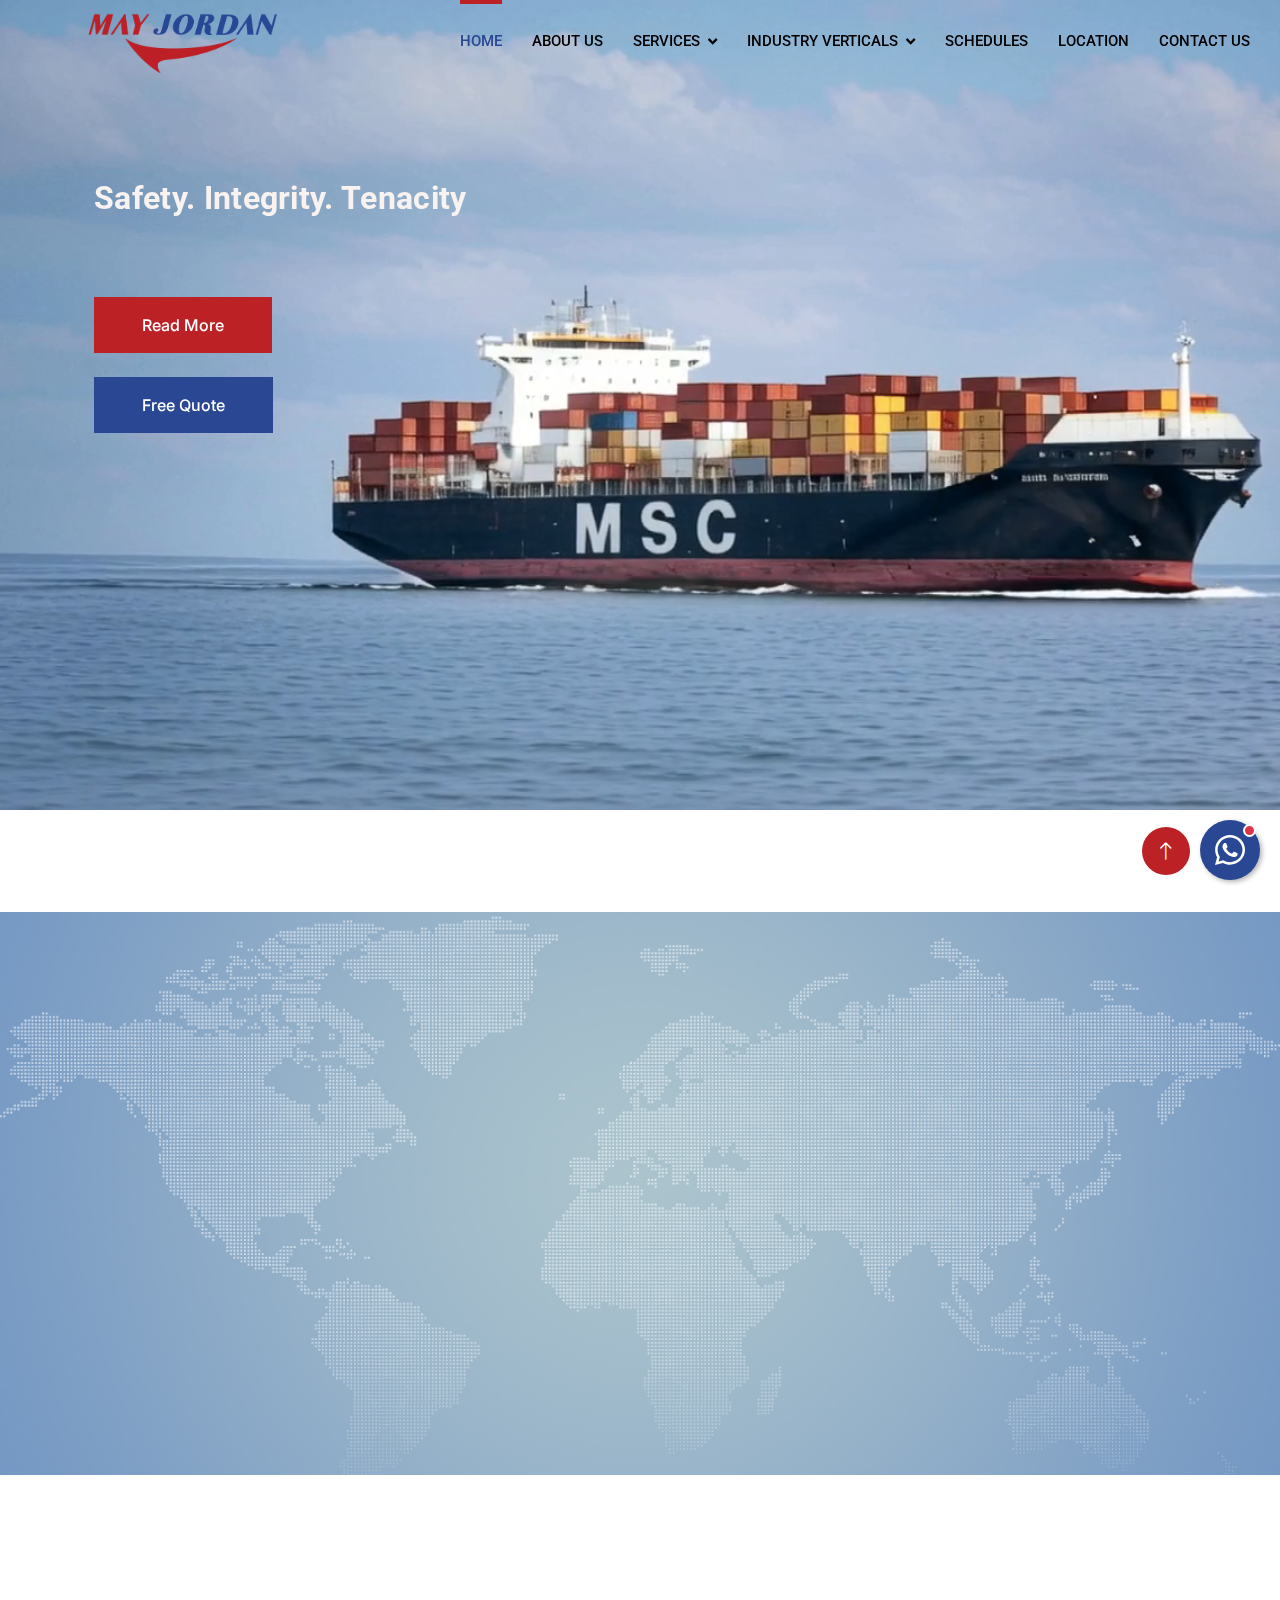
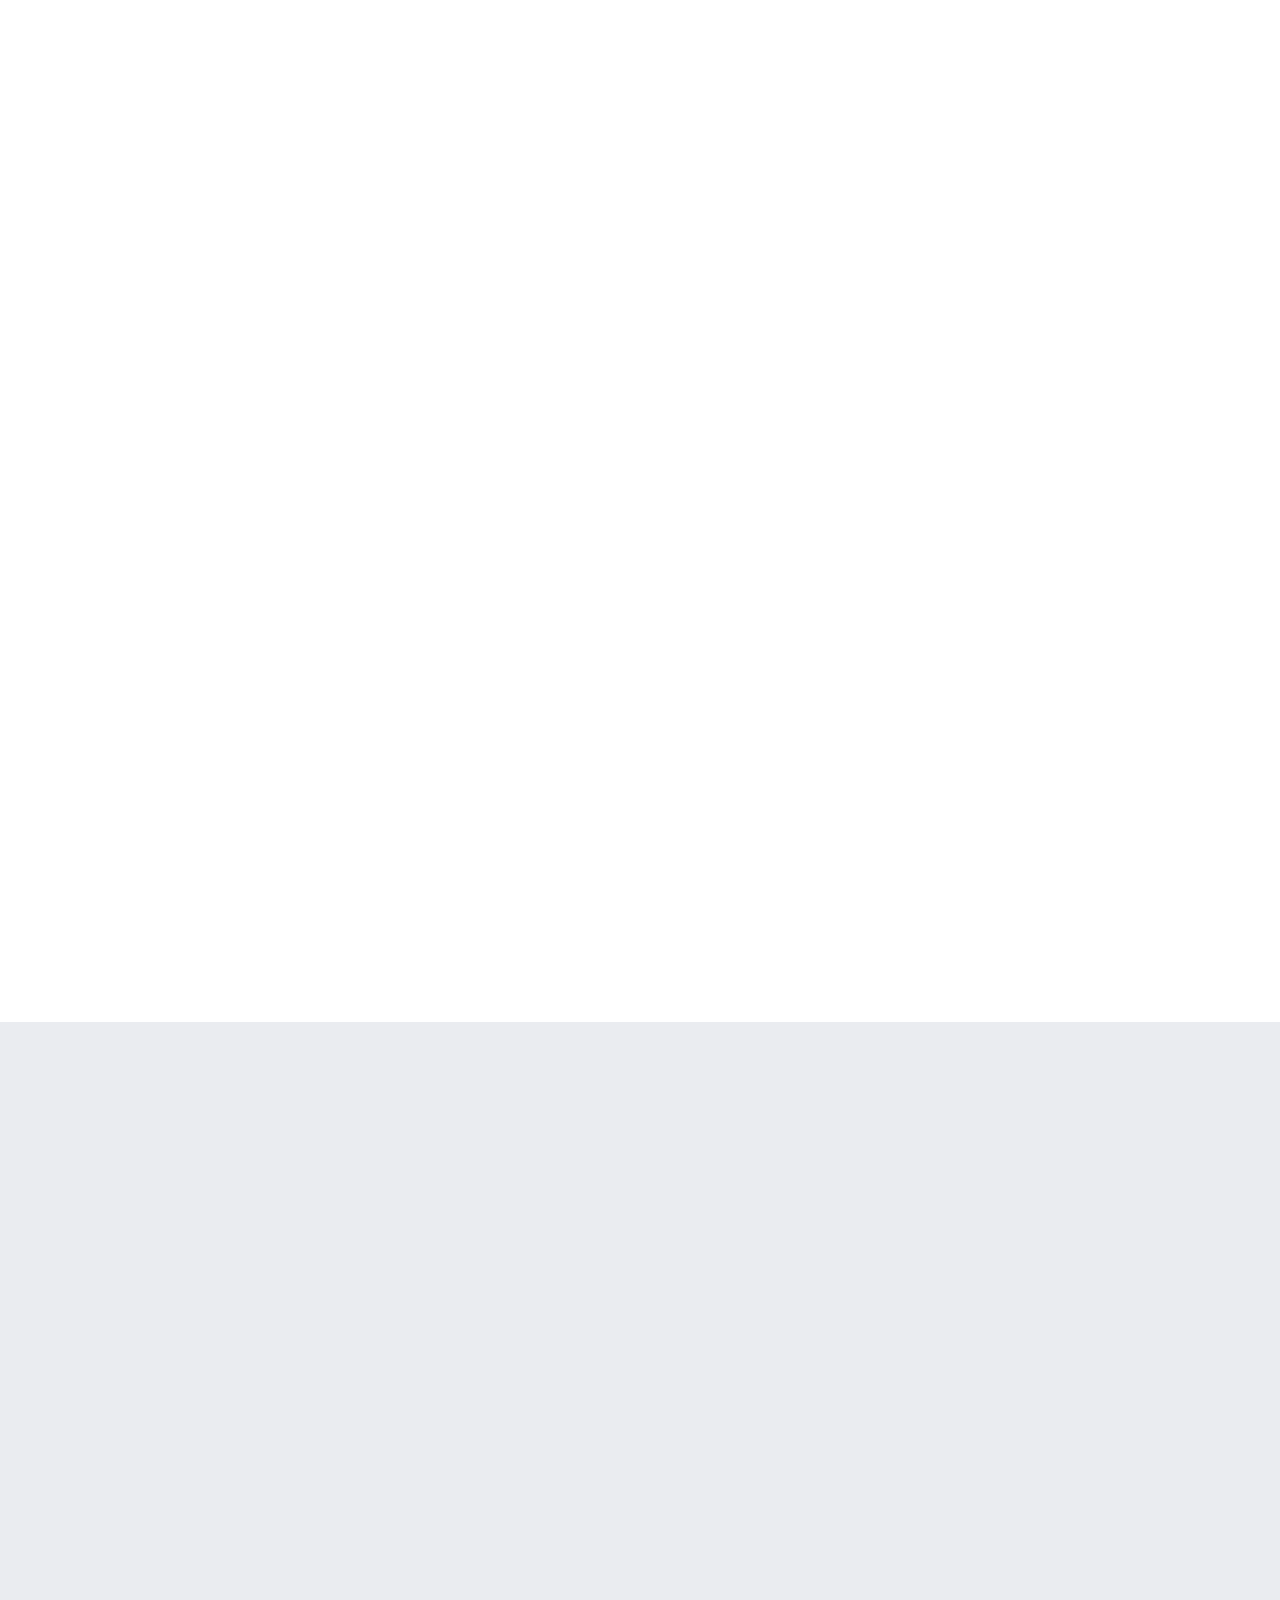
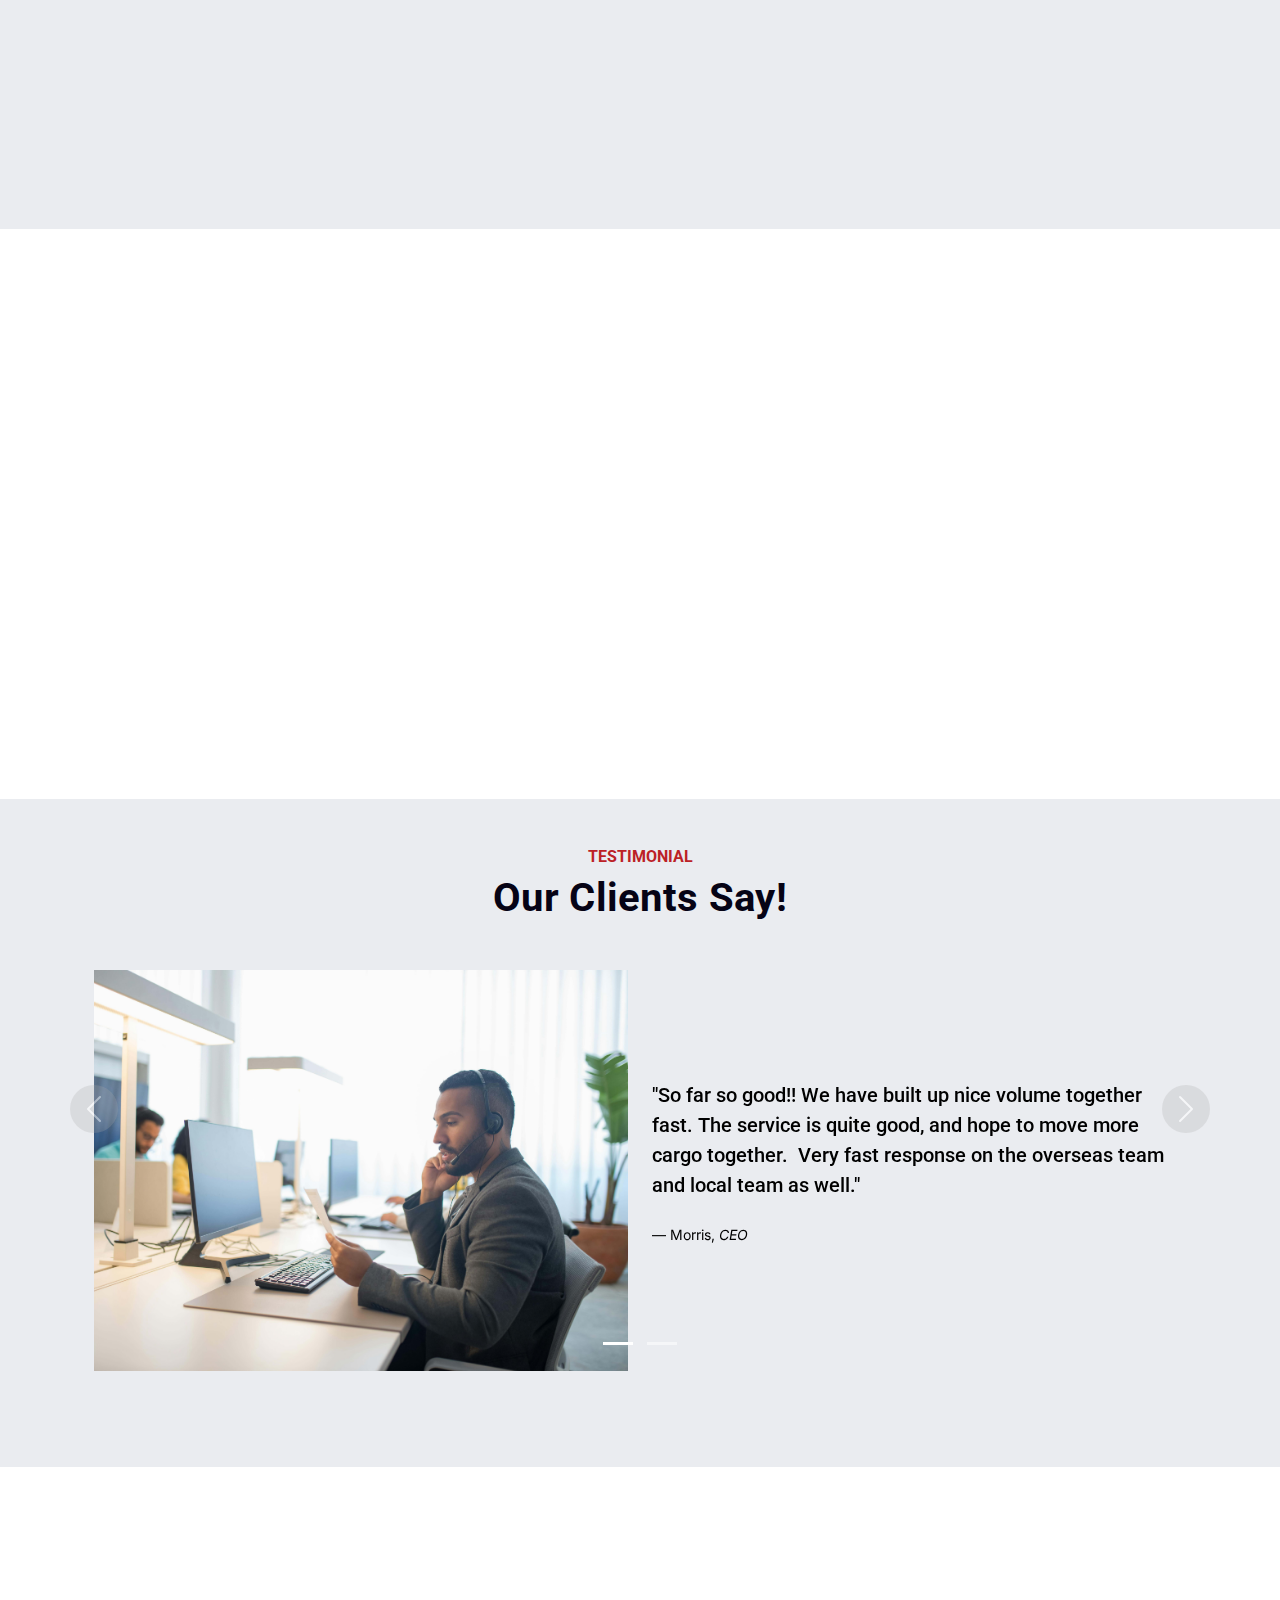
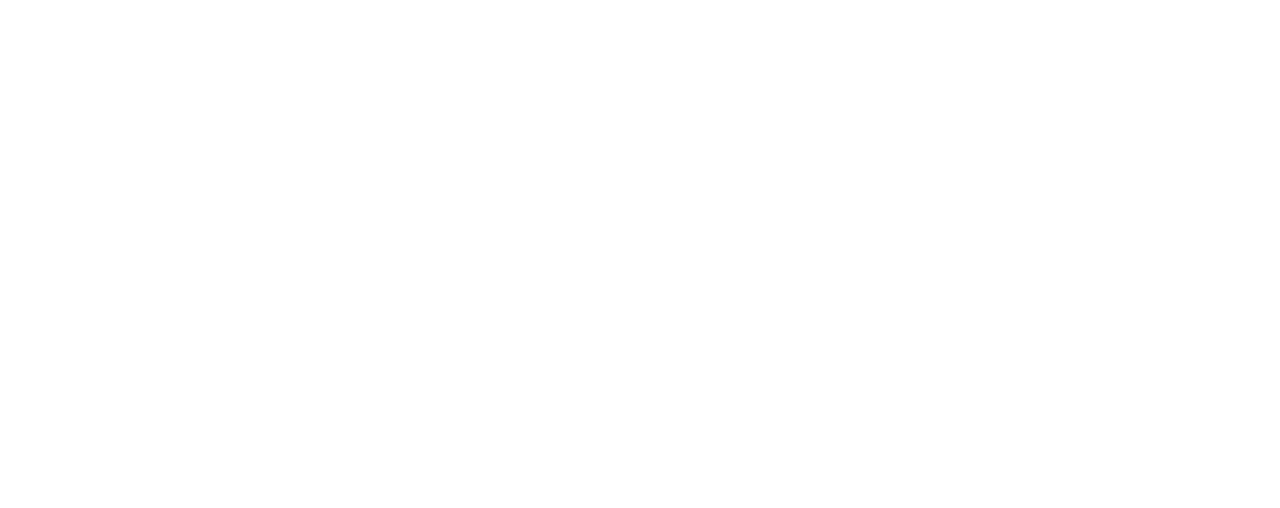
<file: index.html>
<!DOCTYPE html>
<html lang="en">

<head>
    <meta charset="utf-8">
    <title>May Jordan</title>
    <meta name="viewport" content="width=device-width, initial-scale=1.0" >
    <meta name="title" content="Homepage" >
    <meta name="keywords" content="May Jordan Logistics, Global, integrated logistics, international freight forwarding, e-commerce, express, industrial project logistics, safety, tenacity." >
    <meta name="description" content="Leading-edge air freight solutions to scale down shipping times and cost. Warehousing and Distribution.">

    <!-- Favicon -->
    <link href="img/favicon2.png" rel="icon">

    <!-- Google Web Fonts -->
    <link rel="preconnect" href="https://fonts.googleapis.com">
    <link rel="preconnect" href="https://fonts.gstatic.com" crossorigin>
    <link href="https://fonts.googleapis.com/css2?family=Inter:ital,opsz,wght@0,14..32,600;1,14..32,600&family=Roboto:ital,wght@0,100;0,300;0,400;0,500;0,700;0,900;1,100;1,300;1,400;1,500;1,700;1,900&display=swap" rel="stylesheet">
    <!-- Icon Font Stylesheet -->
    <link href="https://cdnjs.cloudflare.com/ajax/libs/font-awesome/5.10.0/css/all.min.css" rel="stylesheet">
    <link href="https://cdn.jsdelivr.net/npm/bootstrap-icons@1.4.1/font/bootstrap-icons.css" rel="stylesheet">
    <link href="https://cdn.jsdelivr.net/npm/bootstrap@5.3.0-alpha1/dist/css/bootstrap.min.css" rel="stylesheet">

    <!-- Libraries Stylesheet -->
    <link href="lib/animate/animate.min.css" rel="stylesheet">
    <link href="lib/owlcarousel/assets/owl.carousel.min.css" rel="stylesheet">

    <!-- Customized Bootstrap Stylesheet -->
    <link href="css/bootstrap.min.css" rel="stylesheet">

    <!-- Template Stylesheet -->
    <link href="css/style.css" rel="stylesheet">

    <style type="text/css">
        .carousel-control-prev, .carousel-control-next {
            z-index: 1;
            width: 3rem;
            height: 3rem;
            background-color: rgba(169, 169, 169, 0.5);
            border-radius: 50%;
        }
        .carousel-indicators {
            display: flex;
            justify-content: center;
            gap: 0.5rem;
            margin-top: 5rem; /* Increased distance from the image and text */
        }
        #contactForm .help-block ul {
            margin: 0;
            padding: 0;
            list-style-type: none;
        }
    </style>


</head>

<body>
    <!-- Spinner Start -->
    <div id="spinner" class="show bg-white position-fixed translate-middle w-100 vh-100 top-50 start-50 d-flex align-items-center justify-content-center">
        <div class="spinner-grow text-primary" style="width: 3rem; height: 3rem;" role="status">
            <span class="sr-only">Loading...</span>
        </div>
    </div>
    <!-- Spinner End -->


    <!-- Navbar Start -->
    <nav class="navbar navbar-expand-lg navbar-light fixed-top p-0 trn">
        <a href="index.html" class="navbar-brand d-flex align-items-center px-4 px-lg-5 ">
            <h2 class="mb-2 text-white"><img class="logo" src="img/logo2.png" alt="May Jordan logo"></h2>
        </a>
        <button type="button" class="navbar-toggler me-4" data-bs-toggle="collapse" data-bs-target="#navbarCollapse">
            <span class="navbar-toggler-icon"></span>
        </button>
        <div class="collapse navbar-collapse" id="navbarCollapse">
            <div class="navbar-nav ms-auto p-4 p-lg-0">
                <a href="index.html" class="nav-item nav-link active">Home</a>
                <a href="about.html" class="nav-item nav-link">About Us</a>
                <div class="nav-item dropdown">
                    <a href="service.html" class="nav-link dropdown-toggle" data-bs-toggle="dropdown">Services</a>
                    <div class="dropdown-menu fade-up m-0">
                        <a href="service.html#air-freight" class="dropdown-item">Air Freight</a>
                        <a href="service.html#ocean-freight" class="dropdown-item">Ocean Freight</a>
                        <a href="service.html#trucking" class="dropdown-item">Domestic Trucking</a>
                        <a href="service.html#warehousing" class="dropdown-item">Warehouse & Distribution</a>
                        <a href="service.html#visibility" class="dropdown-item">Visibility & Reporting</a>
                        <a href="service.html#custom" class="dropdown-item">Custom Brokerage</a>
                    </div>
                </div>
                <div class="nav-item dropdown">
                    <a href="industry.html" class="nav-link dropdown-toggle" data-bs-toggle="dropdown">Industry Verticals</a>
                    <div class="dropdown-menu fade-up m-0">
                        <a href="industry.html#retail" class="dropdown-item">Fashion & Retail</a>
                        <a href="industry.html#technology" class="dropdown-item">Electronics</a>
                        <a href="industry.html#manufacturing" class="dropdown-item">Industrial Products</a>
                        <a href="industry.html#retail" class="dropdown-item">E-commerce</a>
                        <a href="industry.html#toys-games" class="dropdown-item">Toys & Games</a>
                        <a href="industry.html#home-improvement" class="dropdown-item">Home Improvement</a>
                        <a href="industry.html#furniture" class="dropdown-item">Furniture</a>
                        <a href="industry.html#automative-parts" class="dropdown-item">Automative Parts</a>
                    </div>
                </div>
                <a href="schedule.html" class="nav-item nav-link">Schedules</a>
                <a href="location.html" class="nav-item nav-link">Location</a>
                <a href="contact.html" class="nav-item nav-link">Contact Us</a>
            </div>
        </div>
    </nav>
    <!-- Navbar End -->


    <!-- Carousel Start -->
    <div class="container-fluid p-0 pb-5 ">
        <div class="owl-carousel header-carousel position-relative mb-5">
            <div class="owl-carousel-item position-relative">
                <video  class="video-fluid" autoplay loop muted >
                    <source src="img/carousel-5.mp4"  alt="ocean freight" type="video/mp4">
                </video>
                <div class="position-absolute top-0 start-0 w-100 h-75 d-flex align-items-center" style="background: none;">
                    <div class="container">
                        <div class="row justify-content-start">
                            <div class="col-10 col-lg-5">
                                <!----<h6 class="text-black text-uppercase mb-3 animated slideInDown text-primary">SAFETY • INTEGRITY • TENACITY</h6>-->
                                <h2 class="text-light animated slideInDown mb-4">Safety. Integrity. Tenacity</h2>
                                <p class=" text-light mb-4 pb-2 hidden"></p>
                                </br><a href="service.html" class="btn btn-primary py-md-3 px-md-5 me-3 animated slideInLeft">Read More</a>
                                </br></br><a href="contact.html" class="btn btn-secondary py-md-3 px-md-5 animated slideInRight">Free Quote</a>
                        </div>

                        </div>
                    </div>
                </div>
            </div>
            
        </div> 
    </div>
    <!-- Carousel End -->

    <!-- About Start 
    <div class="container-fluid overflow-hidden py-5 px-lg-0">
        <div class="container about py-5 px-lg-0">
            <div class="row g-5 mx-lg-0">
                <div class="col-lg-6 ps-lg-0 wow fadeInLeft" data-wow-delay="0.1s" style="min-height: 400px;">
                    <div class="position-relative h-100">
                        <img class="position-absolute img-fluid w-100 h-100" src="img/about.jpg" style="object-fit: cover;" alt="about us">
                    </div>
                </div>
                <div class="col-lg-6 about-text wow fadeInUp" data-wow-delay="0.3s">
                    <h6 class="text-primary text-uppercase mb-3">About Us</h6>
                    <h1 class="mb-5">Quick Transport and Logistics Solutions</h1>
                    <p class="mb-5 text-black">At May Jordan Logistics, we are a fast-growing, innovative company that brings forward-thinking strategies to deliver via ocean, air and land efficiently and with the highest quality. Our leadership and service delivery teams bring over decades of experience and knowledge in deep supply chain to our partners worldwide.</p>
                    <div class="row g-4 mb-5">
                        <div class="col-sm-6 wow fadeIn" data-wow-delay="0.5s">
                            <i class="fa fa-globe fa-3x text-primary mb-3"></i>
                            <h5>Global Coverage</h5>
                            <p class="m-0"></p>
                        </div>
                        <div class="col-sm-6 wow fadeIn" data-wow-delay="0.7s">
                            <i class="fa fa-shipping-fast fa-3x text-primary mb-3"></i>
                            <h5>On Time Delivery</h5>
                            <p class="m-0"></p>
                        </div>
                    </div>
                    <a href="about.html" class="btn btn-primary py-3 px-5">Explore More</a>
                </div>
            </div>
        </div>
    </div>
     About End -->

    <!-- Our Global Network Start -->
    <div class="container-fluid page-header7 py-5 mt-n9">
        <div class="container py-5">
            <div class="row row-centered">
                <div class="col-lg-8 wow fadeInUp text-center" data-wow-delay="0.1s">
                    <h6 class="text-primary text-uppercase mb-3">Our Global Network</h6>
                    <h1 class="mb-5">Trusted International Leader in Comprehensive Supply Chain Solutions</h1>
                    <p class="mb-5 text-black">At May Jordan Logistics Inc., we leverage a vast global network to provide seamless, end-to-end logistics solutions that drive businesses success. 
                        With strategically positioned offices and a dedicated team worldwide, we navigate complex supply chains with unmatched efficiency and precision. </p>

                </div>
               
            </div>
        </div>
    </div>
    <!--our global network End -->

    <!-- Service Start -->
    <div class="container-xxl py-5">
        <div class="container py-5">
            <div class="text-center wow fadeInUp" data-wow-delay="0.1s">
                <h6 class="text-primary text-uppercase">LOGISTICS SOLUTIONS</h6>
                <h1 class="mb-5">Explore Our Services</h1>
            </div>
            <div class="row g-4">
                <div class="col-md-6 col-lg-4 wow fadeInUp" data-wow-delay="0.3s">
                    <div class="service-item ">
                        <div class="overflow-hidden mb-4">
                            <img class="img-fluid" src="img/service-1.jpg" alt="service air freight">
                        </div>
                        <div class="p-4">
                        <h4 class="mb-3">Air Freight</h4>
                        <p></p>
                        <a class="btn-slide mt-2" href="service.html#air-freight"><i class="fa fa-arrow-right"></i><span>Read More</span></a>
                        </div>
                    </div>
                </div>
                <div class="col-md-6 col-lg-4 wow fadeInUp" data-wow-delay="0.3s">
                    <div class="service-item ">
                        <div class="overflow-hidden mb-4">
                            <img class="img-fluid" src="img/service-2.jpg" alt="service ocean freight">
                        </div>
                        <div class="p-4">
                        <h4 class="mb-3">Ocean Freight</h4>
                        <p></p>
                        <a class="btn-slide mt-2" href="service.html#ocean-freight"><i class="fa fa-arrow-right"></i><span>Read More</span></a>
                        </div>
                    </div>
                </div>
                <div class="col-md-6 col-lg-4 wow fadeInUp" data-wow-delay="0.3s">
                    <div class="service-item ">
                        <div class="overflow-hidden mb-4">
                            <img class="img-fluid" src="img/service-3.jpg" alt="service domestic trucking">
                        </div>
                        <div class="p-4">
                        <h4 class="mb-3">Domestic Trucking</h4>
                        <p></p>
                        <a class="btn-slide mt-2" href="service.html#trucking"><i class="fa fa-arrow-right"></i><span>Read More</span></a>
                        </div>
                    </div>
                </div>
                <div class="col-md-6 col-lg-4 wow fadeInUp" data-wow-delay="0.3s">
                    <div class="service-item ">
                        <div class="overflow-hidden mb-4">
                            <img class="img-fluid" src="img/service-4.jpg" alt="service warehouse distribution">
                        </div>
                        <div class="p-4">
                        <h4 class="mb-3">Warehouse & Distribution</h4>
                        <p></p>
                        <a class="btn-slide mt-2" href="service.html#warehousing"><i class="fa fa-arrow-right"></i><span>Read More</span></a>
                        </div>
                    </div>
                </div>
                <div class="col-md-6 col-lg-4 wow fadeInUp" data-wow-delay="0.3s">
                    <div class="service-item ">
                        <div class="overflow-hidden mb-4">
                            <img class="img-fluid" src="img/service-5.jpg" alt="service visibility reporting">
                        </div>
                        <div class="p-4">
                        <h4 class="mb-3">Visibility & Reporting</h4>
                        <p></p>
                        <a class="btn-slide mt-2" href="service.html#visibility"><i class="fa fa-arrow-right"></i><span>Read More</span></a>
                        </div>
                    </div>
                </div>
                <div class="col-md-6 col-lg-4 wow fadeInUp" data-wow-delay="0.3s">
                    <div class="service-item ">
                        <div class="overflow-hidden mb-4">
                            <img class="img-fluid" src="img/service-6.jpg" alt="service custom brokerage">
                        </div>
                        <div class="p-4">
                        <h4 class="mb-3">Custom Brokerage</h4>
                        <p></p>
                        <a class="btn-slide mt-2" href="service.html#custom"><i class="fa fa-arrow-right"></i><span>Read More</span></a>
                        </div>
                    </div>
                </div>
 
            </div>
        </div>
    </div>
    <!-- Service End -->


    <!-- industrial sector Start -->
    <div class="container-fluid py-5 bg-light2">
        <div class="container py-5">
            <div class="text-center wow fadeInUp" data-wow-delay="0.1s">
                <h6 class="text-primary text-uppercase">INDUSTRY SECTORS</h6>
                <h1 class="mb-5">Helping Small & Large Business to Grow</h1>
            </div>
            <div class="row g-4">
                <div class="col-lg-3 col-md-6 wow fadeInUp" data-wow-delay="0.3s">
                    <a href="industry.html#retail"><div class="team-item p-4">
                        <div class="overflow-hidden mb-4">
                            <img class="img-fluid"  src="img/fashion-retail.jpg" alt="fashion retail" >
                        </div>
                        <h5 class="mb-0">Fashion & Retail</h5>
                    </div></a>
                </div>
                <div class="col-lg-3 col-md-6 wow fadeInUp" data-wow-delay="0.5s">
                    <a href="industry.html#technology"><div class="team-item p-4">
                        <div class="overflow-hidden mb-4">
                            <img class="img-fluid" src="img/technology2.jpg" alt="electronics">
                        </div>
                        <h5 class="mb-0">Electronics</h5>
                    </div></a>
                </div>
                <div class="col-lg-3 col-md-6 wow fadeInUp" data-wow-delay="0.7s">
                    <a href="industry.html#manufacturing"><div class="team-item p-4">
                        <div class="overflow-hidden mb-4">
                            <img class="img-fluid" src="img/manufactory2.jpg" alt="industrial products">
                        </div>
                        <h5 class="mb-0">Industrial Products</h5>
                    </div></a>
                </div>
                <div class="col-lg-3 col-md-6 wow fadeInUp" data-wow-delay="0.9s"> 
                    <a href="industry.html#retail"><div class="team-item p-4">
                        <div class="overflow-hidden mb-4">
                            <img class="img-fluid" src="img/e-commerce.jpg" alt="e-commerce">
                        </div>
                        <h5 class="mb-0">E-commerce</h5>
                    </div></a>
                </div>
                <div class="col-lg-3 col-md-6 wow fadeInUp" data-wow-delay="0.9s"> 
                    <a href="industry.html#toys-games"><div class="team-item p-4">
                        <div class="overflow-hidden mb-4">
                            <img class="img-fluid" src="img/toys-games2.jpg" alt="Toys & Games">
                        </div>
                        <h5 class="mb-0">Toys & Games</h5>
                    </div></a>
                </div>
                <div class="col-lg-3 col-md-6 wow fadeInUp" data-wow-delay="0.9s"> 
                    <a href="industry.html#home-improvement"><div class="team-item p-4">
                        <div class="overflow-hidden mb-4">
                            <img class="img-fluid" src="img/home-improvement.jpg" alt="Home Improvement">
                        </div>
                        <h5 class="mb-0">Home Improvement</h5>
                    </div></a>
                </div>
                <div class="col-lg-3 col-md-6 wow fadeInUp" data-wow-delay="0.9s"> 
                    <a href="industry.html#furniture"><div class="team-item p-4">
                        <div class="overflow-hidden mb-4">
                            <img class="img-fluid" src="img/furniture.jpg" alt="Furniture">
                        </div>
                        <h5 class="mb-0">Furniture</h5>
                    </div></a>
                </div>
                <div class="col-lg-3 col-md-6 wow fadeInUp" data-wow-delay="0.9s"> 
                    <a href="industry.html#automative-parts"><div class="team-item p-4">
                        <div class="overflow-hidden mb-4">
                            <img class="img-fluid" src="img/automative.jpg" alt="Automative Parts">
                        </div>
                        <h5 class="mb-0">Automative Parts</h5>
                    </div></a>
                </div>

            </div>
        </div>
    </div>
    <!-- industrial sector End -->




 
    <!-- Quote Start -->
    <div class="container-xxl py-5">
        <div class="container py-5">
            <div class="row g-5 align-items-center">
                <div class="col-lg-7">
                    <div class="bg-light2 text-center p-5 wow fadeIn" data-wow-delay="0.5s">
                        <div class="contact-form">
                            <div id="alertMessage"></div>
                            <form id="contactForm" novalidate="novalidate">
                                <div class="row">
                                    <div class="col-sm-6 control-group">
                                        <input type="text" class="form-control py-2" id="name" placeholder="Your Name" required="required" data-validation-required-message="Please enter your name" />
                                        <p class="help-block text-danger"></p>
                                    </div>
                                    <div class="col-sm-6 control-group">
                                        <input type="email" class="form-control py-2" id="email" placeholder="Your Email" required="required" data-validation-required-message="Please enter your email" />
                                        <p class="help-block text-danger"></p>
                                    </div>
                                    <div class="col-sm-6 control-group">
                                        <input type="text" class="form-control py-2" id="mobile" placeholder="Mobile" required="required" data-validation-required-message="Please enter your mobile number" pattern="^(?![-. ])[\d().+\- ]{6,14}\d$" data-validation-pattern-message="Not a valid mobile number" />
                                        <p class="help-block text-danger"></p>
                                    </div>
                                    <div class="col-sm-6 control-group">
                                        <input type="text" class="form-control py-2" id="subject" placeholder="Subject" required="required" data-validation-required-message="Please enter a subject" />
                                        <p class="help-block text-danger"></p>
                                    </div>
                                    <div class="col-12 control-group">
                                        <textarea class="form-control" rows="4" id="message" placeholder="Message" required="required" data-validation-required-message="Please enter your message"></textarea>
                                        <p class="help-block text-danger"></p>
                                    </div>
                                    <div class="col-12">
                                        <button class="btn btn-primary w-100 py-2" type="submit" id="sendMessageButton">
                                            <span>Send Message</span>
                                            <div class="d-none spinner-border spinner-border-sm text-light ms-3" role="status"></div>
                                        </button>
                                    </div>
                                </div>
                            </form>
                        </div>
                    </div>
                </div>
 
                <div class="col-lg-5 wow fadeInUp" data-wow-delay="0.1s">
                    <h6 class="text-primary text-uppercase mb-3">Get A Quote</h6>
                    <h1 class="mb-5">Request A Free Quote!</h1>
                    <p class="mb-5"></p>
                    <div class="d-flex align-items-center">
                    </div>
                </div>
           </div>
        </div>
    </div>
    <!-- Quote End -->

    <!-- Testimonial review Start -->
    <div class="testimonials py-5 bg-light2">
        <div class="container position-relative">
            <h6 class="text-primary text-center text-uppercase">Testimonial</h6>
            <h1 class="mb-5 text-center">Our Clients Say!</h1>
    
            <!-- Carousel Controls outside of the image/text area -->
            <button class="carousel-control-prev position-absolute top-50 start-0 translate-middle-y" type="button" data-bs-target="#testimonialsCarousel" data-bs-slide="prev">
                <span class="carousel-control-prev-icon" aria-hidden="true"></span>
                <span class="visually-hidden">Previous</span>
            </button>
            <button class="carousel-control-next position-absolute top-50 end-0 translate-middle-y" type="button" data-bs-target="#testimonialsCarousel" data-bs-slide="next">
                <span class="carousel-control-next-icon" aria-hidden="true"></span>
                <span class="visually-hidden">Next</span>
            </button>
    
            <div id="testimonialsCarousel" class="carousel slide mb-5" data-bs-ride="carousel" >
                <div class="carousel-inner">
    
                    <!-- Testimonial 1 -->
                    <div class="carousel-item active">
                        <div class="row align-items-center">
                            <div class="col-md-6 text-center">
                                <img src="img/review1.jpg" alt="testimonial image" class="img-fluid">
                            </div>
                            <div class="col-md-6">
                                <blockquote class="blockquote text-black">
                                    <p>"So far so good!! We have built up nice volume together fast. The service is quite good, and hope to move more cargo together. 
                                        Very fast response on the overseas team and local team as well."</p>
                                </blockquote>
                                </br><footer class="blockquote-footer text-black">Morris, <cite title="Source Title">CEO</cite></footer>
                            </div>
                        </div>
                    </div>
    
                    <!-- Add more testimonials here -->
                    <div class="carousel-item">
                        <div class="row align-items-center">
                            <div class="col-md-6 text-center">
                                <img src="img/review2.jpg" alt="testimonial image" class="img-fluid">
                            </div>
                            <div class="col-md-6">
                                <blockquote class="blockquote text-black">
                                    <p>"May Jordan is very attentive to customer service and has a passion for executing on time bookings.
                                        The team is simply wonderful to interact with. They are innovative and always help to suggest the most cost-effective solutions.
                                        We are very happy with their overall service and desire to always keep us updated."</p>
                                </blockquote>
                                </br><footer class="blockquote-footer text-black">Christina, <cite title="Source Title">Logistics Manager</cite></footer>
                            </div>
                        </div>
                    </div>
    
                </div>
            </div>
    
            <!-- Carousel Indicators outside of the image/text area with styled dots -->
            <div class="text-center mt-5">
                <ol class="carousel-indicators">
                    <button type="button" data-bs-target="#testimonialsCarousel" data-bs-slide-to="0" class="active" aria-current="true" aria-label="Slide 1"></button>
                    <button type="button" data-bs-target="#testimonialsCarousel" data-bs-slide-to="1" aria-label="Slide 2"></button>
                    <!-- Add more buttons for additional slides -->
                </ol>
            </div>
        </div>
    </div>
    
    <!-- Testimonial review end -->

    <!-- Footer Start -->
    <div class="container-fluid bg-light text-secondary footer pt-5 wow fadeIn" data-wow-delay="0.1s" style="margin-top: 6rem;">
        <div class="container py-5">
            <div class="row g-5">
                <div class="col-lg-3 col-md-6">
                    <h5 class="text-secondary mb-3">MAY JORDAN LOGISTICS INC. </h5>
                    <p class="mb-2"><i class="fa fa-map-marker-alt me-3"></i>505 Northern Blvd, Suite 314,  </p><p style="text-indent: 28px;">Great Neck, NY 11021</p>
                    <p class="mb-2"><i class="fa fa-phone-alt me-3"></i>(516) 304 5888</p>
                    <p class="mb-2"><i class="fa fa-fax me-3"></i>(516) 304 5883</p>
                    <p class="mb-2"><i class="fa fa-envelope me-3"></i>info@mayjordan.com</p>
                    <div class="d-flex pt-2">
                        <a class="btn btn-outline-light btn-social" href="https://www.linkedin.com/company/may-jordan-logistics"><i class="fab fa-linkedin-in"></i></a>

                    </div>
                </div>
                <div class="col-lg-3 col-md-6">
                    <h4 class="text-secondary mb-4">QUICK LINKS</h4>
                    <a class="btn btn-link" href="about.html">About Us</a>
                    <a class="btn btn-link" href="service.html">Customer Services</a>
                    <a class="btn btn-link" href="contact.html">Get a Quote</a>
                    <a class="btn btn-link" href="privacy.html">Privacy</a>
                </div>
                <div class="col-lg-3 col-md-6">
                    <h4 class="text-secondary mb-4">OUR SERVICES</h4>
                    <a class="btn btn-link" href="service.html#ocean-freight">Ocean Freight</a>
                    <a class="btn btn-link" href="service.html#air-freight">Air Freight</a>
                    <a class="btn btn-link" href="service.html#trucking">Domestic Trucking</a>
                    <a class="btn btn-link" href="service.html#warehousing">Warehouse & Distribution</a>
                    <a class="btn btn-link" href="service.html#custom">Custom Brokerage</a>
                    <a class="btn btn-link" href="service.html#">Schedules</a>
                </div>
                  
                <div class="col-lg-3 col-md-6">
                    <h4 class="text-secondary mb-4">INDUSTRY SECTORS</h4>
                    <a class="btn btn-link" href="industry.html#retail">Fashion & Retail</a>
                    <a class="btn btn-link" href="industry.html#technology">Electronics</a>
                    <a class="btn btn-link" href="industry.html#manufacturing">Industrial Products</a>
                    <a class="btn btn-link" href="industry.html#retail">E-commerces</a>
                    <a class="btn btn-link" href="industry.html#toys-games">Toys & Games</a>
                    <a class="btn btn-link" href="industry.html#home-improvement">Home Improvement</a>
                    <a class="btn btn-link" href="industry.html#furniture">Furniture</a>
                    <a class="btn btn-link" href="industry.html#automative-parts">Automative Parts</a>
                    
                </div>
            </div>
        </div>
        <div class="container">
            <!-- Row to align both the images/title and copyright -->
            <div class="row align-items-center" style="height: 100px;">
                <!-- Images and title column with no margin left -->
                <div class="col-md-6 d-flex align-items-center justify-content-start">
                    <img src="img/ctpat.webp" alt="CTPAT" style="height: 30px; width: auto; margin-right: 8px;">
                    <img src="img/FMC-Seal.webp" alt="FMC" style="height: 30px; width: auto; margin-right: 8px;">
                    <h3 class="text-secondary mb-0" style="line-height: 1;">NOVCC</h3>
                </div>
        
                <!-- Copyright column -->
                <div class="col-md-6 d-flex align-items-center justify-content-end">
                    <span class="copyright-text">&copy; <a class="border-bottom">2025 MAY JORDAN LOGISTICS INC.</a>, All Right Reserved.</span>
                </div>
            </div>
        </div>
        
    </div>
    <!-- Footer End -->   



    <!-- Back to Top -->
    <a href="#" class="btn btn-lg btn-primary btn-lg-square rounded-5 back-to-top"><i class="bi bi-arrow-up"></i></a>

    <!-- Container for the Chat Widget -->
    <div class="chat-widget-container" id="chat-widget-container"></div>
        
    <!-- Script to load and initialize the chat widget -->
    <script>
        document.addEventListener("DOMContentLoaded", function() {
          fetch("chat-widget.html")  // Adjust the path if necessary
            .then(response => {
              if (!response.ok) {
                throw new Error("Network response was not ok: " + response.status);
              }
              return response.text();
            })
            .then(html => {
              // Inject the HTML fragment into the container
              document.getElementById("chat-widget-container").innerHTML = html;
              // Initialize chat widget functionality
              initializeChatWidget();
            })
            .catch(error => {
              console.error("Error loading chat widget:", error);
            });
        });
    
        function initializeChatWidget() {
          console.log("Initializing chat widget");
          const whatsappButton = document.getElementById("whatsapp-button");
          const chatWidget = document.getElementById("chat-widget");
          const messageBubble = document.getElementById("message-bubble");
    
          if (!whatsappButton || !chatWidget || !messageBubble) {
            console.error("Chat widget elements not found.");
            return;
          }
    
          // Toggle widget on button click
          whatsappButton.addEventListener("click", function() {
            chatWidget.classList.toggle("show");
            if (chatWidget.classList.contains("show")) {
              setTimeout(() => {
                messageBubble.classList.add("fade-message-in");
              }, 300);
            } else {
              messageBubble.classList.remove("fade-message-in");
            }
          });
    
          // Attach listener for the close icon
          const closeIcon = document.querySelector(".close-widget");
          if (closeIcon) {
            closeIcon.addEventListener("click", function() {
              chatWidget.classList.remove("show");
              messageBubble.classList.remove("fade-message-in");
            });
          }
    
          // Real-time message time updater
          function updateMessageTime() {
            const now = new Date();
            const hours = now.getHours().toString().padStart(2, '0');
            const minutes = now.getMinutes().toString().padStart(2, '0');
            const messageTime = document.getElementById("message-time");
            if (messageTime) {
              messageTime.textContent = `${hours}:${minutes}`;
            }
          }
          updateMessageTime();
          setInterval(updateMessageTime, 60000);
        }
      </script>


    <!-- JavaScript Libraries -->
    <script src="https://code.jquery.com/jquery-3.4.1.min.js"></script>
    <script src="https://cdn.jsdelivr.net/npm/bootstrap@5.0.0/dist/js/bootstrap.bundle.min.js"></script>
    <script src="lib/wow/wow.min.js"></script>
    <script src="lib/easing/easing.min.js"></script>
    <script src="lib/waypoints/waypoints.min.js"></script>
    <script src="lib/counterup/counterup.min.js"></script>
    <script src="lib/owlcarousel/owl.carousel.min.js"></script>
    <!-- Contact Form Javascript -->
    <script src="mailer/validation.form.js"></script>
    <script src="mailer/contact.form.js"></script>

    <!-- Template Javascript -->
    <script src="js/main.js"></script>
    

    <script>
        // Function to handle scroll event and change navbar opacity
            const navEl = document.querySelector('.navbar');
        
            window.addEventListener('scroll',() => {
                if (window.scrollY >= 56) {
                    navEl.classList.add('navbar-scrolled');
                } else if (window.scrollY < 56) {
                    navEl.classList.remove('navbar-scrolled');
                }
            });    
            
    </script>

  
</body>

</html>
</file>
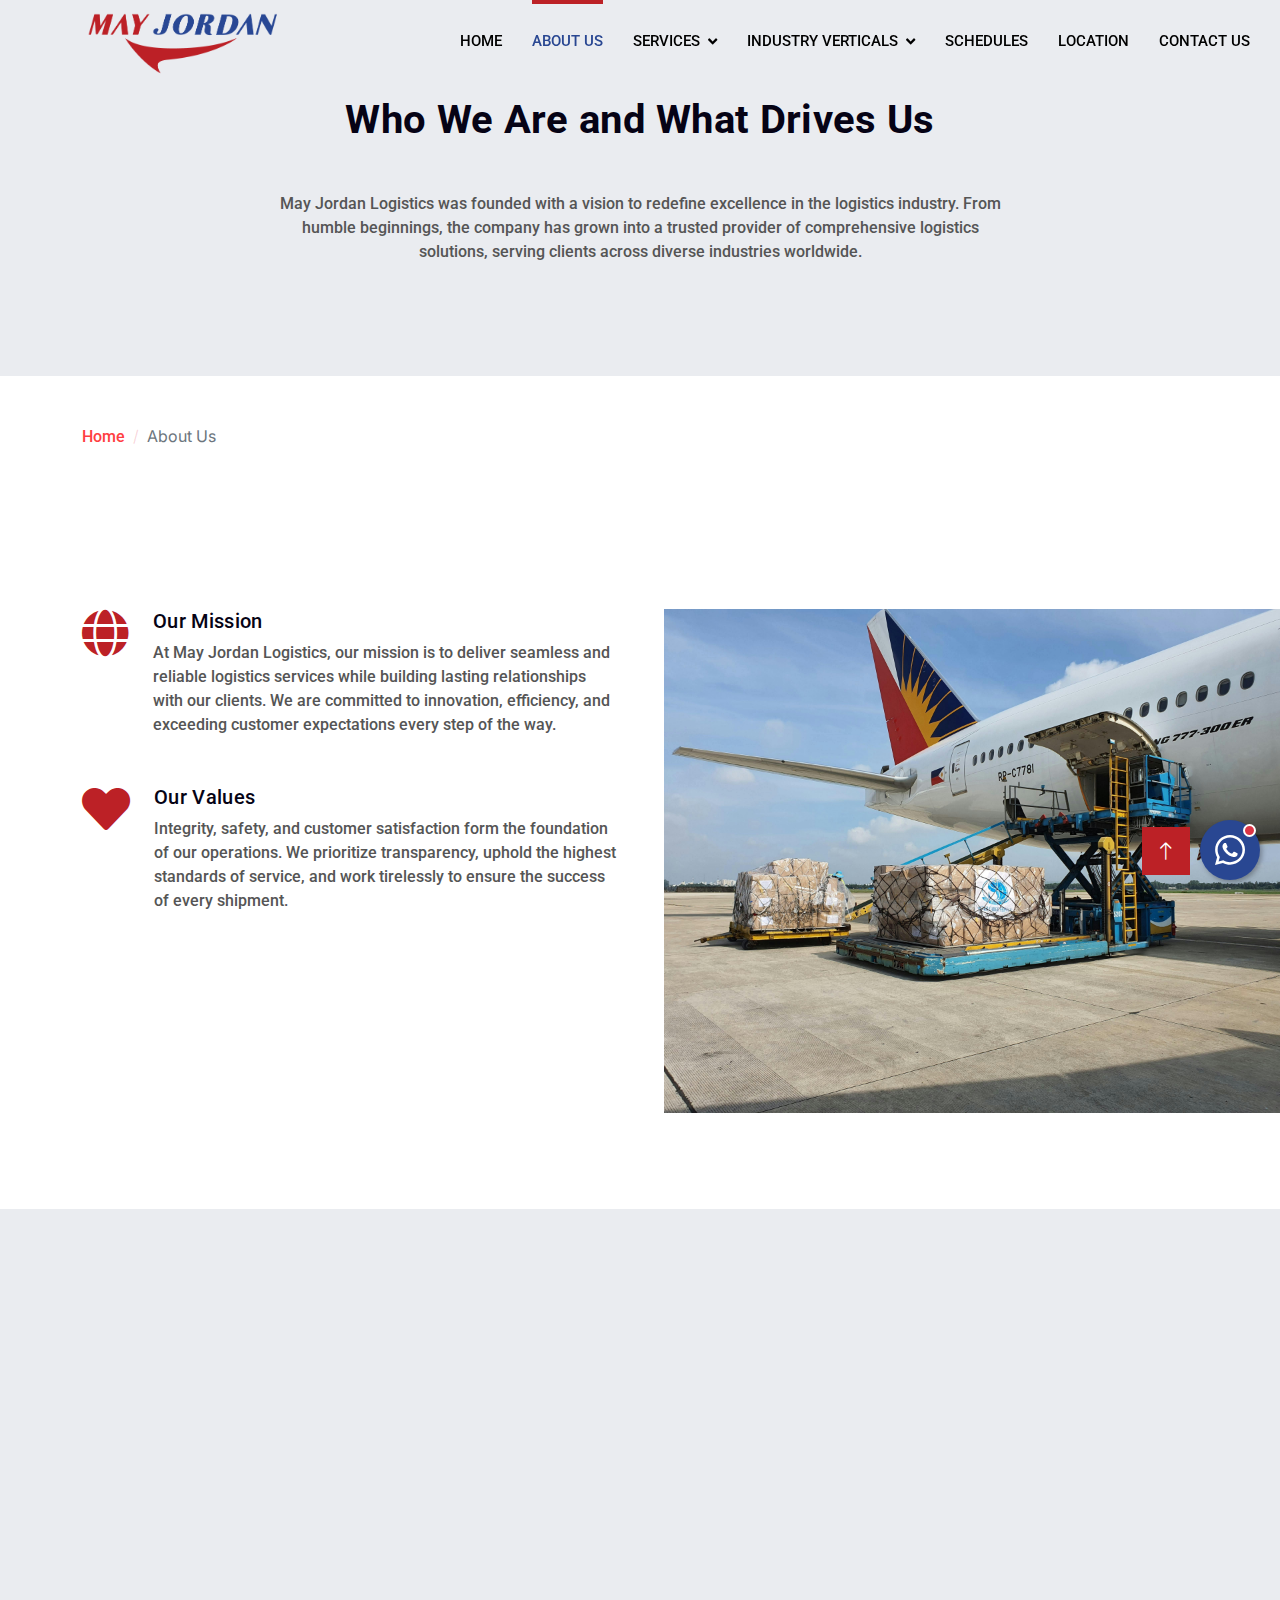
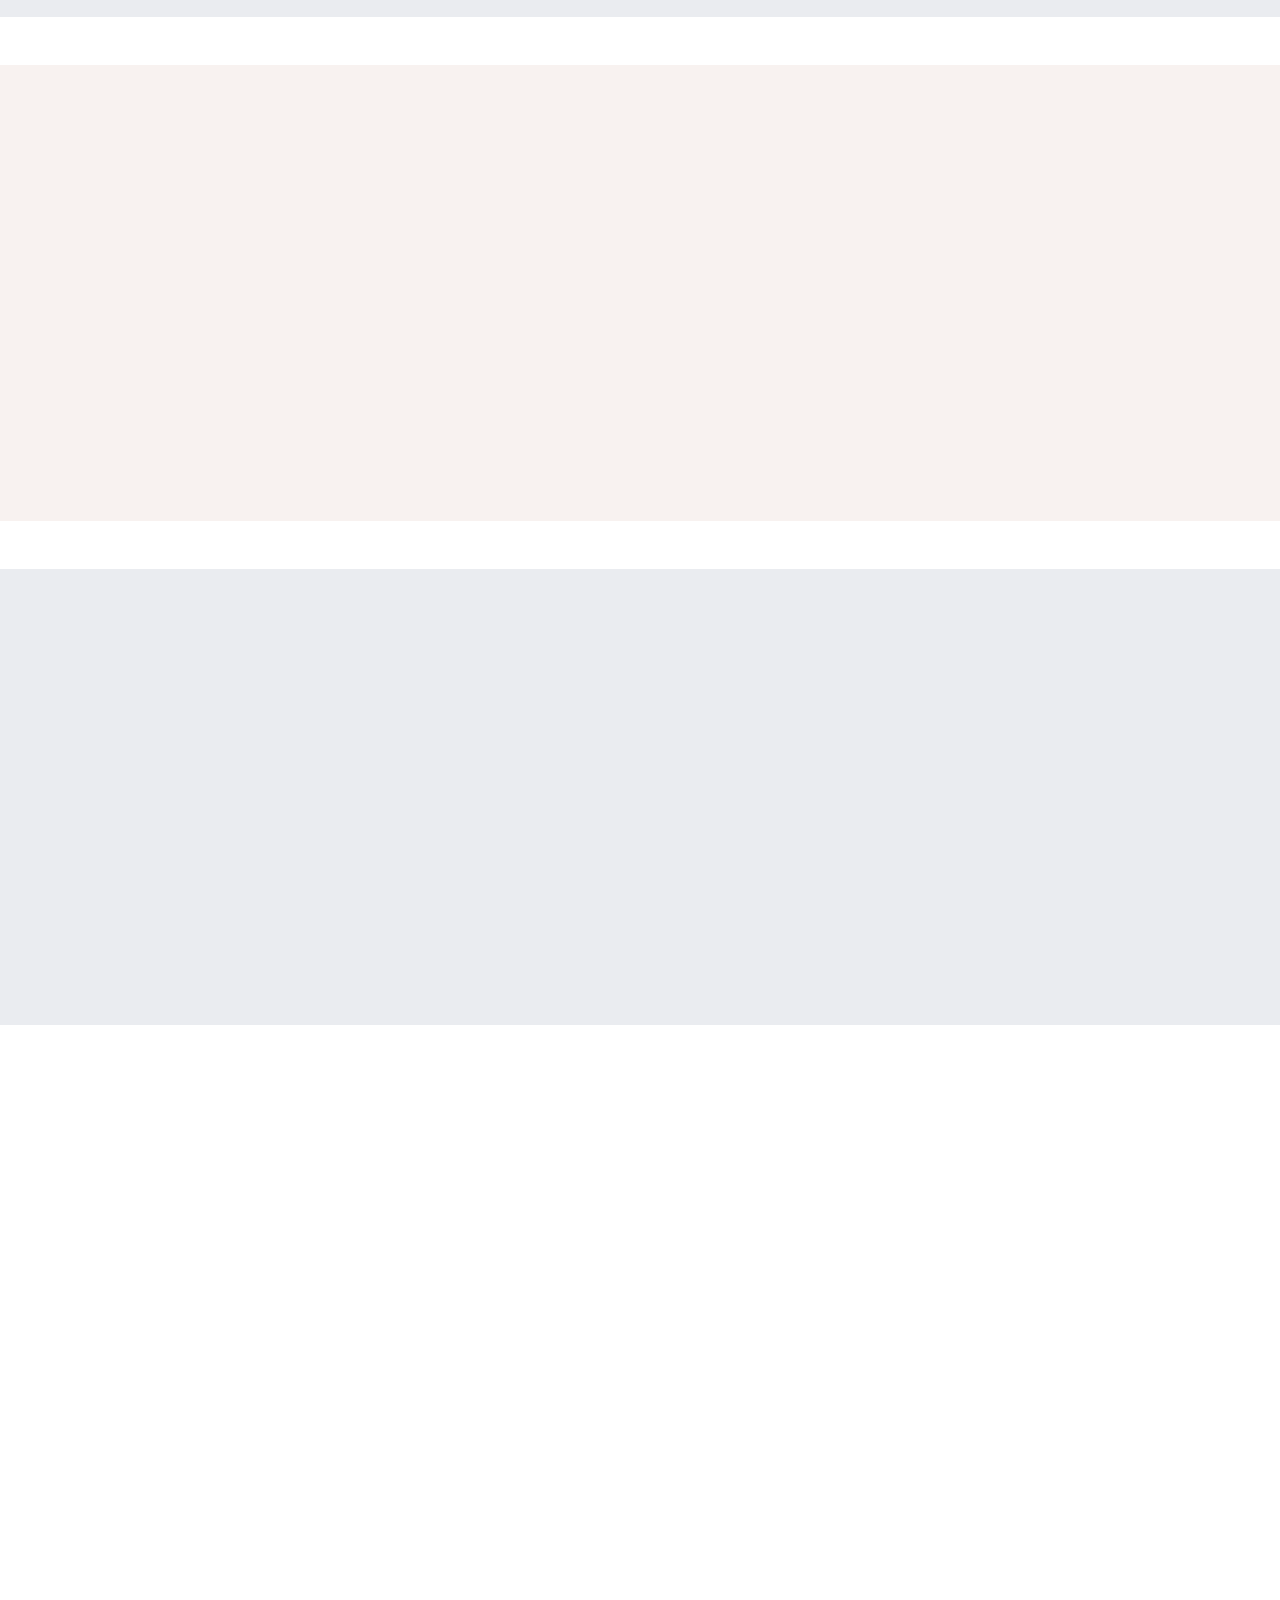
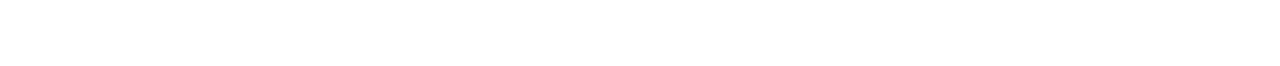
<file: about.html>
<!DOCTYPE html>
<html lang="en">

<head>
    <meta charset="utf-8">
    <title>About Us</title>
    <meta content="width=device-width, initial-scale=1.0" name="viewport">
    <meta content="international logistics" name="keywords">
    <meta content="Leading global provider of essential supply chain solutions" name="description">

    <!-- Favicon -->
    <link href="img/favicon2.png" rel="icon">

    <!-- Google Web Fonts -->
    <link rel="preconnect" href="https://fonts.googleapis.com">
    <link rel="preconnect" href="https://fonts.gstatic.com" crossorigin>
    <link href="https://fonts.googleapis.com/css2?family=Inter:wght@400;600&family=Roboto:wght@500;700&display=swap" rel="stylesheet">

    <!-- Icon Font Stylesheet -->
    <link href="https://cdnjs.cloudflare.com/ajax/libs/font-awesome/5.10.0/css/all.min.css" rel="stylesheet">
    <link href="https://cdn.jsdelivr.net/npm/bootstrap-icons@1.4.1/font/bootstrap-icons.css" rel="stylesheet">

    <!-- Libraries Stylesheet -->
    <link href="lib/animate/animate.min.css" rel="stylesheet">
    <link href="lib/owlcarousel/assets/owl.carousel.min.css" rel="stylesheet">

    <!-- Customized Bootstrap Stylesheet -->
    <link href="css/bootstrap.min.css" rel="stylesheet">

    <!-- Template Stylesheet -->
    <link href="css/style.css" rel="stylesheet">
</head>

<body>
    <!-- Spinner Start -->
    <div id="spinner" class="show bg-white position-fixed translate-middle w-100 vh-100 top-50 start-50 d-flex align-items-center justify-content-center">
        <div class="spinner-grow text-primary" style="width: 3rem; height: 3rem;" role="status">
            <span class="sr-only">Loading...</span>
        </div>
    </div>
    <!-- Spinner End -->


    <!-- Navbar Start -->
    <nav class="navbar navbar-expand-lg navbar-light fixed-top p-0 trn">
        <a href="index.html" class="navbar-brand d-flex align-items-center px-4 px-lg-5 ">
            <h2 class="mb-2 text-white"><img class="logo" src="img/logo2.png" alt="May Jordan logo"></h2>
        </a>
        <button type="button" class="navbar-toggler me-4" data-bs-toggle="collapse" data-bs-target="#navbarCollapse">
            <span class="navbar-toggler-icon"></span>
        </button>
        <div class="collapse navbar-collapse" id="navbarCollapse">
            <div class="navbar-nav ms-auto p-4 p-lg-0">
                <a href="index.html" class="nav-item nav-link">Home</a>
                <a href="about.html" class="nav-item nav-link active">About Us</a>
                <div class="nav-item dropdown">
                    <a href="service.html" class="nav-link dropdown-toggle" data-bs-toggle="dropdown">Services</a>
                    <div class="dropdown-menu fade-up m-0">
                        <a href="service.html#air-freight" class="dropdown-item">Air Freight</a>
                        <a href="service.html#ocean-freight" class="dropdown-item">Ocean Freight</a>
                        <a href="service.html#trucking" class="dropdown-item">Domestic Trucking</a>
                        <a href="service.html#warehousing" class="dropdown-item">Warehouse & Distribution</a>
                        <a href="service.html#visibility" class="dropdown-item">Visibility & Reporting</a>
                        <a href="service.html#custom" class="dropdown-item">Custom Brokerage</a>
                    </div>
                </div>
                <div class="nav-item dropdown">
                    <a href="industry.html" class="nav-link dropdown-toggle" data-bs-toggle="dropdown">Industry Verticals</a>
                    <div class="dropdown-menu fade-up m-0">
                        <a href="industry.html#retail" class="dropdown-item">Fashion & Retail</a>
                        <a href="industry.html#technology" class="dropdown-item">Electronics</a>
                        <a href="industry.html#manufacturing" class="dropdown-item">Industrial Products</a>
                        <a href="industry.html#retail" class="dropdown-item">E-commerce</a>
                        <a href="industry.html#toys-games" class="dropdown-item">Toys & Games</a>
                        <a href="industry.html#home-improvement" class="dropdown-item">Home Improvement</a>
                        <a href="industry.html#furniture" class="dropdown-item">Furniture</a>
                        <a href="industry.html#automative-parts" class="dropdown-item">Automative Parts</a>
                    </div>
                </div>
                <a href="schedule.html" class="nav-item nav-link">Schedules</a>
                <a href="location.html" class="nav-item nav-link">Location</a>
                <!--<a href="careers.html" class="nav-item nav-link">Careers</a>-->
                <a href="contact.html" class="nav-item nav-link">Contact Us</a>
            </div>
        </div>
    </nav>
    <!-- Navbar End -->


    <!-- Page Header Start 
    <div class="container-fluid page-header py-5 mt-n9" >
        <h1 class="bottom-text text-center display-5 text-white mb-3 animated slideInDown">Building Trust Through Excellence in Logistics</h1>
    </div>
     Page Header End -->


<!-- mission Start -->  
    <div class="container-fluid py-5 bg-light2">
        <div class="container-xxl py-5  " style="width: 60%;">
            <div class="mt-n9 text-center wow fadeInUp" data-wow-delay="0.1s">
                <h1 class="mb-5 ">Who We Are and What Drives Us</h1>
                <p class="">May Jordan Logistics was founded with a vision to redefine excellence in the logistics industry. From humble beginnings, the company has grown into a trusted provider of comprehensive logistics solutions, serving clients across diverse industries worldwide.</p>
            </div>
        </div>
    </div>      
    <div class="container py-5">
        <!--<h1 class="display-3 text-white mb-3 animated slideInDown">About Us</h1>-->
        <nav aria-label="breadcrumb animated slideInDown">
            <ol class="breadcrumb">
                <li class="breadcrumb-item"><a class="text-black" href="#">Home</a></li>
                <li class="breadcrumb-item text-black active" aria-current="page">About Us</li>
            </ol>
        </nav>
    </div>
    <div class="container-fluid overflow-hidden py-5 px-lg-0">
        <div class="container feature py-5 px-lg-0">
            <div class="row g-5 mx-lg-0">
                <div class="col-lg-6 feature-text wow fadeInUp" data-wow-delay="0.1s">
                    <div class="d-flex mb-5 wow fadeInUp" data-wow-delay="0.3s">
                        <i class="fa fa-globe text-primary fa-3x flex-shrink-0"></i>
                        <div class="ms-4">
                            <h5>Our Mission</h5>
                            <p class="mb-0">At May Jordan Logistics, our mission is to deliver seamless and reliable logistics services while building lasting relationships with our clients. We are committed to innovation, efficiency, and exceeding customer expectations every step of the way.</p>
                        </div>
                    </div>
                    <div class="d-flex mb-5 wow fadeIn" data-wow-delay="0.5s">
                        <i class="fa fa-heart text-primary fa-3x flex-shrink-0"></i>
                        <div class="ms-4">
                            <h5>Our Values</h5>
                            <p class="mb-0">Integrity, safety, and customer satisfaction form the foundation of our operations. We prioritize transparency, uphold the highest standards of service, and work tirelessly to ensure the success of every shipment.</p>
                        </div>
                    </div>
                    <div class="d-flex mb-0 wow fadeInUp" data-wow-delay="0.7s">
                        <i class="fa fa-circle text-primary fa-3x flex-shrink-0"></i>
                        <div class="ms-4">
                            <h5>Customer-Centric Approach</h5>
                            <p class="mb-0">Guided by our mission and core values, we place our customers at the heart of everything we do. By understanding their unique challenges and goals, we provide personalized solutions, foster long-term relationships, and consistently deliver value that aligns with their success.</p>
                        </div>
                    </div>
                </div>
                <div class="col-lg-6 pe-lg-0 wow fadeInRight" data-wow-delay="0.1s" style="min-height: 400px;">
                    <div class="position-relative h-100">
                        <img class="position-absolute img-fluid w-100 h-100" src="img/air-freight1.jpg" style="object-fit: cover;" alt="air freight">
                    </div>
                </div>
            </div>
        </div>
    </div>
<!-- mission End -->

<!-- team Start -->  
<div class="container-xxl py-5 bg-light2 mb-5">
    <div class="container py-5" style="width: 60%;">
        <div class="text-center wow fadeInUp" data-wow-delay="0.1s">
            <h5 class="text-primary">Our Team</h5>
            <h1 class="mb-5 ">The Driving Force Behind Our Success</h1>
            <p class="">Our team is comprised of experienced logistics professionals and industry leaders dedicated to delivering excellence. Together, we bring expertise, creativity, and a customer-first approach to every project.</p>
        </div>
    </div>
</div>  
<!-- team end -->  

<!-- Company Milestones Start -->  
<div class="container-xxl py-5 bg-light mb-5">
    <div class="container py-5" style="width: 60%;">
        <div class="text-center wow fadeInUp" data-wow-delay="0.1s">
            <h5 class="text-primary">Company Milestones</h5>
            <h1 class="mb-5 ">Celebrating Our Journey and Achievements</h1>
            <p class="">Over the years, May Jordan Logistics has achieved significant milestones, including handling complex international shipments, expanding service offerings, and earning recognition as a trusted partner for businesses worldwide.</p>
        </div>
    </div>
</div>  
<!-- Company Milestones end --> 

<!-- team Start -->  
<div class="container-xxl py-5 bg-light2 mb-5">
    <div class="container py-5" style="width: 60%;">
        <div class="text-center wow fadeInUp" data-wow-delay="0.1s">
            <h5 class="text-primary">Certifications & Partnerships</h5>
            <h1 class="mb-5 ">Building Trust Through Industry Excellence</h1>
            <p class="">We are proud to hold certifications that reflect our commitment to quality and compliance. Additionally, our partnerships with leading carriers and industry organizations ensure we remain at the forefront of logistics innovation.</p>
        </div>
    </div>
</div>  
<!-- team end --> 



    <!-- Footer Start -->
    <div class="container-fluid bg-light text-secondary footer pt-5 wow fadeIn" data-wow-delay="0.1s" style="margin-top: 6rem;">
        <div class="container py-5">
            <div class="row g-5">
                <div class="col-lg-3 col-md-6">
                    <h5 class="text-secondary mb-3">MAY JORDAN LOGISTICS INC. </h5>
                    <p class="mb-2"><i class="fa fa-map-marker-alt me-3"></i>505 Northern Blvd, Suite 314,  </p><p style="text-indent: 28px;">Great Neck, NY 11021</p>
                    <p class="mb-2"><i class="fa fa-phone-alt me-3"></i>(516) 304 5888</p>
                    <p class="mb-2"><i class="fa fa-fax me-3"></i>(516) 304 5883</p>
                    <p class="mb-2"><i class="fa fa-envelope me-3"></i>info@mayjordan.com</p>
                    <div class="d-flex pt-2">
                        <a class="btn btn-outline-light btn-social" href="https://www.linkedin.com/company/may-jordan-logistics"><i class="fab fa-linkedin-in"></i></a>
                    </div>
                </div>
                <div class="col-lg-3 col-md-6">
                    <h4 class="text-secondary mb-4">QUICK LINKS</h4>
                    <a class="btn btn-link" href="about.html">About Us</a>
                    <a class="btn btn-link" href="service.html">Customer Services</a>
                    <a class="btn btn-link" href="contact.html">Get a Quote</a>
                    <a class="btn btn-link" href="privacy.html">Privacy</a>
                </div>
                <div class="col-lg-3 col-md-6">
                    <h4 class="text-secondary mb-4">OUR SERVICES</h4>
                    <a class="btn btn-link" href="service.html#ocean-freight">Ocean Freight</a>
                    <a class="btn btn-link" href="service.html#air-freight">Air Freight</a>
                    <a class="btn btn-link" href="service.html#trucking">Domestic Trucking</a>
                    <a class="btn btn-link" href="service.html#warehousing">Warehouse & Distribution</a>
                    <a class="btn btn-link" href="service.html#custom">Custom Brokerage</a>
                    <a class="btn btn-link" href="service.html#">Schedules</a>
                </div>
                  
                <div class="col-lg-3 col-md-6">
                    <h4 class="text-secondary mb-4">INDUSTRY SECTORS</h4>
                    <a class="btn btn-link" href="industry.html#retail">Fashion & Retail</a>
                    <a class="btn btn-link" href="industry.html#technology">Electronics</a>
                    <a class="btn btn-link" href="industry.html#manufacturing">Industrial Products</a>
                    <a class="btn btn-link" href="industry.html#retail">E-commerces</a>
                    <a class="btn btn-link" href="industry.html#toys-games">Toys & Games</a>
                    <a class="btn btn-link" href="industry.html#home-improvement">Home Improvement</a>
                    <a class="btn btn-link" href="industry.html#furniture">Furniture</a>
                    <a class="btn btn-link" href="industry.html#automative-parts">Automative Parts</a>
                    
                </div>
            </div>
        </div>
        <div class="container">
            <!-- Row to align both the images/title and copyright -->
            <div class="row align-items-center" style="height: 100px;">
                <!-- Images and title column with no margin left -->
                <div class="col-md-6 d-flex align-items-center justify-content-start">
                    <img src="img/ctpat.webp" alt="CTPAT" style="height: 30px; width: auto; margin-right: 8px;">
                    <img src="img/FMC-Seal.webp" alt="FMC" style="height: 30px; width: auto; margin-right: 8px;">
                    <h3 class="text-secondary mb-0" style="line-height: 1;">NOVCC</h3>
                </div>
        
                <!-- Copyright column -->
                <div class="col-md-6 d-flex align-items-center justify-content-end">
                    <span class="copyright-text">&copy; <a class="border-bottom">2025 MAY JORDAN LOGISTICS INC.</a>, All Right Reserved.</span>
                </div>
            </div>
        </div>
    </div>
    <!-- Footer End -->

    <!-- Back to Top -->
    <a href="#" class="btn btn-lg btn-primary btn-lg-square rounded-0 back-to-top"><i class="bi bi-arrow-up"></i></a>

    <!-- Container for the Chat Widget -->
    <div class="chat-widget-container" id="chat-widget-container"></div>
    
    <!-- Script to load and initialize the chat widget -->
    <script>
        document.addEventListener("DOMContentLoaded", function() {
        fetch("chat-widget.html")  // Adjust the path if necessary
            .then(response => {
            if (!response.ok) {
                throw new Error("Network response was not ok: " + response.status);
            }
            return response.text();
            })
            .then(html => {
            // Inject the HTML fragment into the container
            document.getElementById("chat-widget-container").innerHTML = html;
            // Initialize chat widget functionality
            initializeChatWidget();
            })
            .catch(error => {
            console.error("Error loading chat widget:", error);
            });
        });
    
        function initializeChatWidget() {
        console.log("Initializing chat widget");
        const whatsappButton = document.getElementById("whatsapp-button");
        const chatWidget = document.getElementById("chat-widget");
        const messageBubble = document.getElementById("message-bubble");
    
        if (!whatsappButton || !chatWidget || !messageBubble) {
            console.error("Chat widget elements not found.");
            return;
        }
    
        // Toggle widget on button click
        whatsappButton.addEventListener("click", function() {
            chatWidget.classList.toggle("show");
            if (chatWidget.classList.contains("show")) {
            setTimeout(() => {
                messageBubble.classList.add("fade-message-in");
            }, 300);
            } else {
            messageBubble.classList.remove("fade-message-in");
            }
        });
    
        // Attach listener for the close icon
        const closeIcon = document.querySelector(".close-widget");
        if (closeIcon) {
            closeIcon.addEventListener("click", function() {
            chatWidget.classList.remove("show");
            messageBubble.classList.remove("fade-message-in");
            });
        }
    
        // Real-time message time updater
        function updateMessageTime() {
            const now = new Date();
            const hours = now.getHours().toString().padStart(2, '0');
            const minutes = now.getMinutes().toString().padStart(2, '0');
            const messageTime = document.getElementById("message-time");
            if (messageTime) {
            messageTime.textContent = `${hours}:${minutes}`;
            }
        }
        updateMessageTime();
        setInterval(updateMessageTime, 60000);
        }
    </script>   

    <!-- JavaScript Libraries -->
    <script src="https://code.jquery.com/jquery-3.4.1.min.js"></script>
    <script src="https://cdn.jsdelivr.net/npm/bootstrap@5.0.0/dist/js/bootstrap.bundle.min.js"></script>
    <script src="lib/wow/wow.min.js"></script>
    <script src="lib/easing/easing.min.js"></script>
    <script src="lib/waypoints/waypoints.min.js"></script>
    <script src="lib/counterup/counterup.min.js"></script>
    <script src="lib/owlcarousel/owl.carousel.min.js"></script>

    <!-- Template Javascript -->
    <script src="js/main.js"></script>
    <script>
        // Function to handle scroll event and change navbar opacity
            const navEl = document.querySelector('.navbar');
        
            window.addEventListener('scroll',() => {
                if (window.scrollY >= 56) {
                    navEl.classList.add('navbar-scrolled');
                } else if (window.scrollY < 56) {
                    navEl.classList.remove('navbar-scrolled');
                }
            });    
    </script>
</body>

</html>
</file>
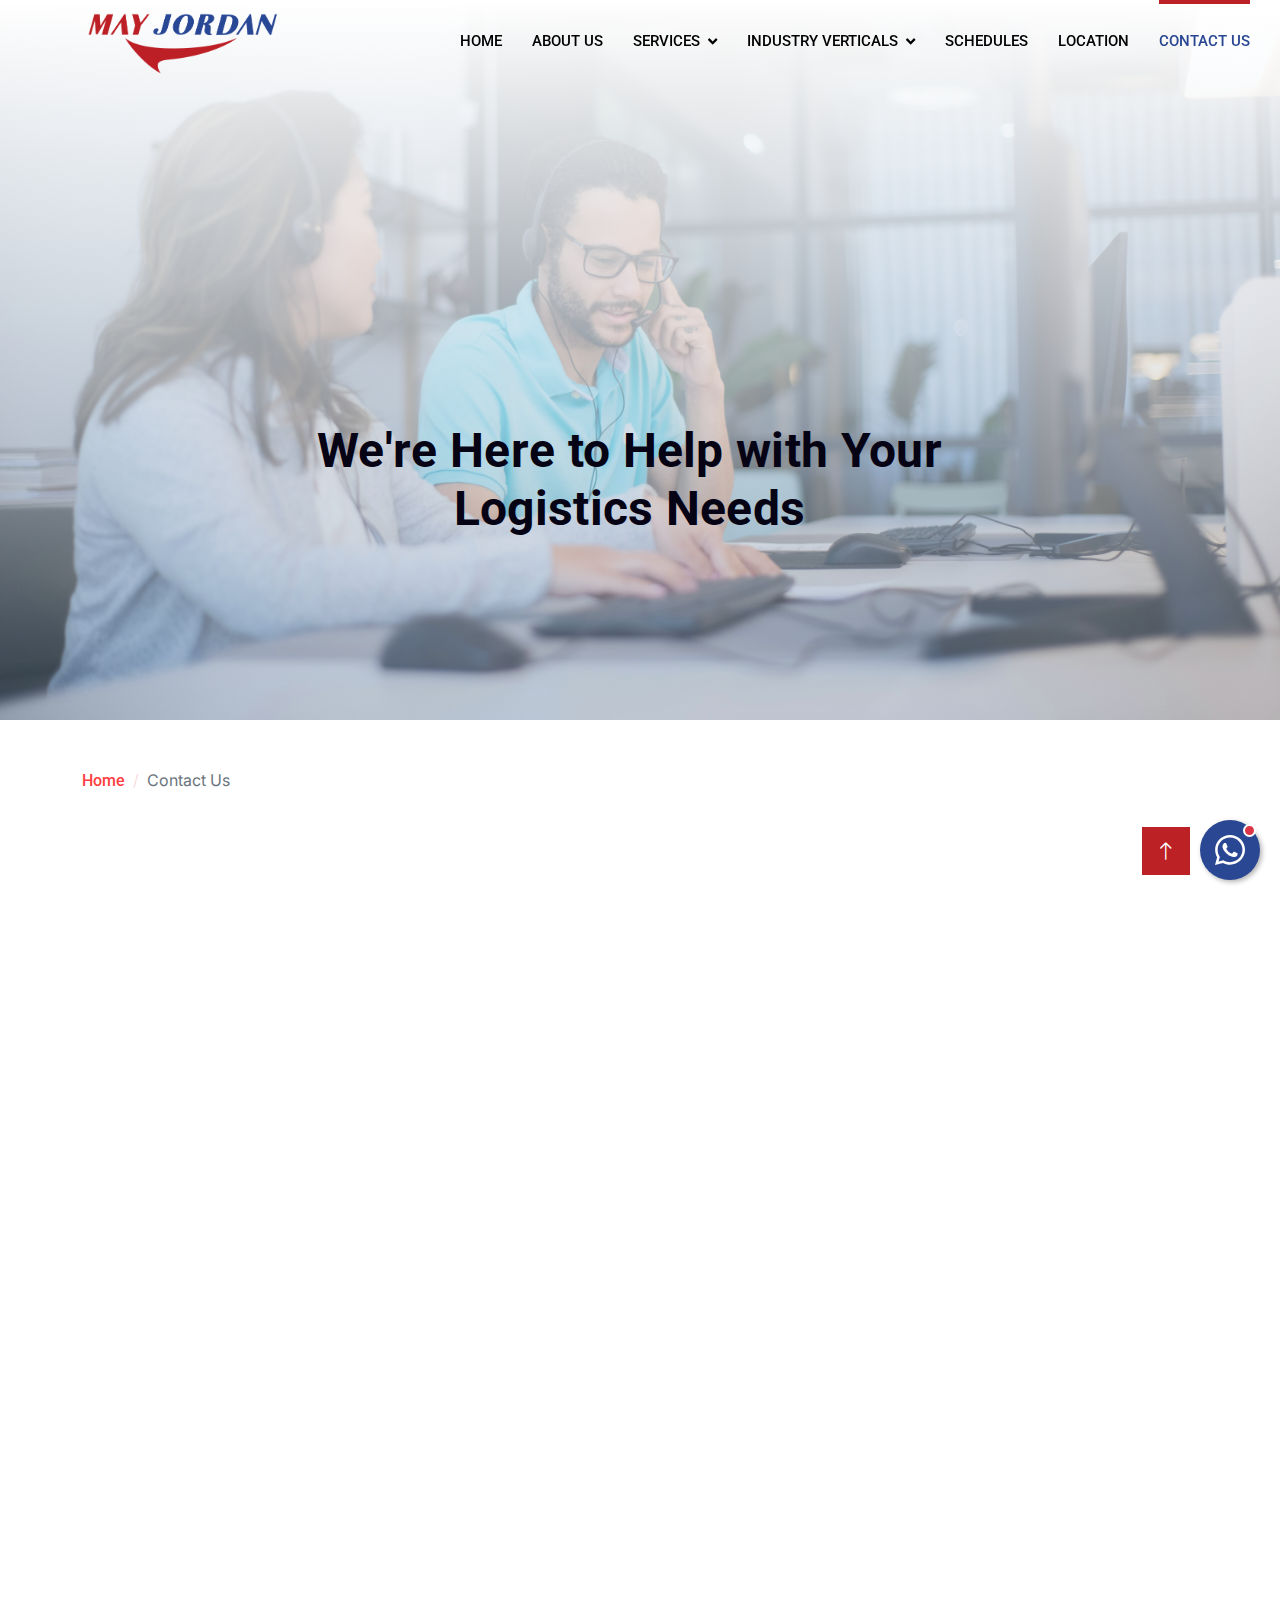
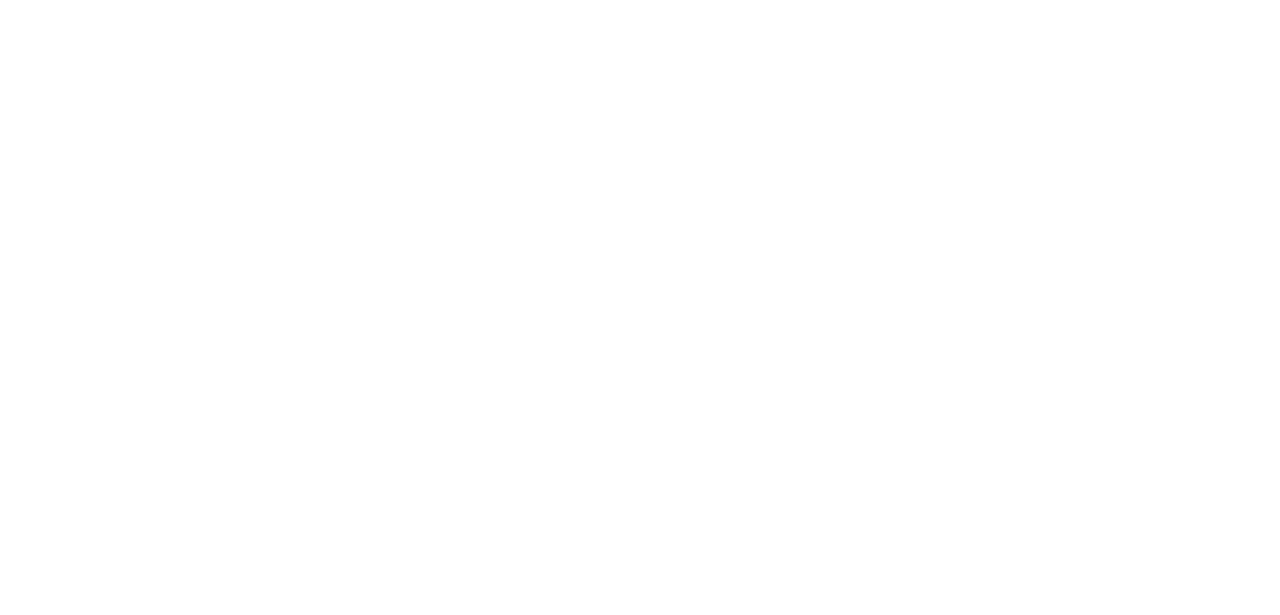
<file: contact.html>
<!DOCTYPE html>
<html lang="en">

<head>
    <meta charset="utf-8">
    <title>Contact Us</title>
    <meta content="width=device-width, initial-scale=1.0" name="viewport">
    <meta content="Get In Touch" name="keywords">
    <meta content="We're Here to Help with Your Logistics Needs" name="description">

    <!-- Favicon -->
    <link href="img/favicon2.png" rel="icon">

    <!-- Google Web Fonts -->
    <link rel="preconnect" href="https://fonts.googleapis.com">
    <link rel="preconnect" href="https://fonts.gstatic.com" crossorigin>
    <link href="https://fonts.googleapis.com/css2?family=Inter:wght@400;600&family=Roboto:wght@500;700&display=swap" rel="stylesheet">

    <!-- Icon Font Stylesheet -->
    <link href="https://cdnjs.cloudflare.com/ajax/libs/font-awesome/5.10.0/css/all.min.css" rel="stylesheet">
    <link href="https://cdn.jsdelivr.net/npm/bootstrap-icons@1.4.1/font/bootstrap-icons.css" rel="stylesheet">

    <!-- Libraries Stylesheet -->
    <link href="lib/animate/animate.min.css" rel="stylesheet">
    <link href="lib/owlcarousel/assets/owl.carousel.min.css" rel="stylesheet">

    <!-- Customized Bootstrap Stylesheet -->
    <link href="css/bootstrap.min.css" rel="stylesheet">

    <!-- Template Stylesheet -->
    <link href="css/style.css" rel="stylesheet">

    <style type="text/css">
        #contactForm .help-block ul {
            margin: 0;
            padding: 0;
            list-style-type: none;
        }
    </style>
</head>

<body>
    <!-- Spinner Start -->
    <div id="spinner" class="show bg-white position-fixed translate-middle w-100 vh-100 top-50 start-50 d-flex align-items-center justify-content-center">
        <div class="spinner-grow text-primary" style="width: 3rem; height: 3rem;" role="status">
            <span class="sr-only">Loading...</span>
        </div>
    </div>
    <!-- Spinner End -->


    <!-- Navbar Start -->
    <nav class="navbar navbar-expand-lg navbar-light fixed-top p-0 trn">
        <a href="index.html" class="navbar-brand d-flex align-items-center px-4 px-lg-5 ">
            <h2 class="mb-2 text-white"><img class="logo" src="img/logo2.png" alt="May Jordan logo"></h2>
        </a>
        <button type="button" class="navbar-toggler me-4" data-bs-toggle="collapse" data-bs-target="#navbarCollapse">
            <span class="navbar-toggler-icon"></span>
        </button>
        <div class="collapse navbar-collapse" id="navbarCollapse">
            <div class="navbar-nav ms-auto p-4 p-lg-0">
                <a href="index.html" class="nav-item nav-link">Home</a>
                <a href="about.html" class="nav-item nav-link">About Us</a>
                <div class="nav-item dropdown">
                    <a href="service.html" class="nav-link dropdown-toggle" data-bs-toggle="dropdown">Services</a>
                    <div class="dropdown-menu fade-up m-0">
                        <a href="service.html#air-freight" class="dropdown-item">Air Freight</a>
                        <a href="service.html#ocean-freight" class="dropdown-item">Ocean Freight</a>
                        <a href="service.html#trucking" class="dropdown-item">Domestic Trucking</a>
                        <a href="service.html#warehousing" class="dropdown-item">Warehouse & Distribution</a>
                        <a href="service.html#visibility" class="dropdown-item">Visibility & Reporting</a>
                        <a href="service.html#custom" class="dropdown-item">Custom Brokerage</a>
                    </div>
                </div>
                <div class="nav-item dropdown">
                    <a href="industry.html" class="nav-link dropdown-toggle" data-bs-toggle="dropdown">Industry Verticals</a>
                    <div class="dropdown-menu fade-up m-0">
                        <a href="industry.html#retail" class="dropdown-item">Fashion & Retail</a>
                        <a href="industry.html#technology" class="dropdown-item">Electronics</a>
                        <a href="industry.html#manufacturing" class="dropdown-item">Industrial Products</a>
                        <a href="industry.html#retail" class="dropdown-item">E-commerce</a>
                        <a href="industry.html#toys-games" class="dropdown-item">Toys & Games</a>
                        <a href="industry.html#home-improvement" class="dropdown-item">Home Improvement</a>
                        <a href="industry.html#furniture" class="dropdown-item">Furniture</a>
                        <a href="industry.html#automative-parts" class="dropdown-item">Automative Parts</a>
                    </div>
                </div>
                <a href="schedule.html" class="nav-item nav-link">Schedules</a>
                <a href="location.html" class="nav-item nav-link">Location</a>
                <!--<a href="careers.html" class="nav-item nav-link">Careers</a>-->
                <a href="contact.html" class="nav-item nav-link active">Contact Us</a>
            </div>
        </div>
    </nav>
    <!-- Navbar End -->


    <!-- Page Header Start -->
    <div class="container-fluid page-header5 py-5 mt-n9" >
        <h1 class="bottom-text text-center col-lg-7 display-5 mb-3 animated slideInDown">We're Here to Help with Your Logistics Needs</h1>
    </div>
    <div class="container py-5">
        <!--<h1 class="display-3 text-white mb-3 animated slideInDown">About Us</h1>-->
        <nav aria-label="breadcrumb animated slideInDown">
            <ol class="breadcrumb">
                <li class="breadcrumb-item"><a class="text-black" href="#">Home</a></li>
                <li class="breadcrumb-item text-black active" aria-current="page">Contact Us</li>
            </ol>
        </nav>
    </div>
    <!-- Page Header End -->

    <!-- Contact Start -->
    <div class="container-fluid overflow-hidden py-5 px-lg-0">
        <div class="container contact-page py-5 px-lg-0">
            <div class="row g-5 mx-lg-0">
                <div class="col-md-6 contact-form wow fadeIn" data-wow-delay="0.1s">
                    <h6 class="text-primary text-uppercase">Get In Touch</h6>
                    <h1 class="mb-4">Contact For Any Query</h1>
                    <p class="mb-4">Reach out to us through the contact form below, or use any of the provided methods to connect with our expert team. We look forward to hearing from you and partnering to streamline your logistics operations.
                    </p>
                    <div class="bg-light p-4">
                            <!-- Contact form Start -->
                                <div class="contact-form">
                                    <div id="alertMessage"></div>
                                    <form id="contactForm" novalidate="novalidate">
                                        <div class="row">
                                            <div class="col-sm-6 control-group">
                                                <input type="text" class="form-control py-2" id="name" placeholder="Your Name" required="required" data-validation-required-message="Please enter your name" />
                                                <p class="help-block text-danger"></p>
                                            </div>
                                            <div class="col-sm-6 control-group">
                                                <input type="email" class="form-control py-2" id="email" placeholder="Your Email" required="required" data-validation-required-message="Please enter your email" />
                                                <p class="help-block text-danger"></p>
                                            </div>
                                            <div class="col-sm-6 control-group">
                                                <input type="text" class="form-control py-2" id="mobile" placeholder="Mobile" required="required" data-validation-required-message="Please enter your mobile number" pattern="^(?![-. ])[\d().+\- ]{6,14}\d$" data-validation-pattern-message="Not a valid mobile number" />
                                                <p class="help-block text-danger"></p>
                                            </div>
                                            <div class="col-sm-6 control-group">
                                                <input type="text" class="form-control py-2" id="subject" placeholder="Subject" required="required" data-validation-required-message="Please enter a subject" />
                                                <p class="help-block text-danger"></p>
                                            </div>
                                            <div class="col-12 control-group">
                                                <textarea class="form-control" rows="4" id="message" placeholder="Message" required="required" data-validation-required-message="Please enter your message"></textarea>
                                                <p class="help-block text-danger"></p>
                                            </div>
                                            <div class="col-12">
                                                <button class="btn btn-primary w-100 py-2" type="submit" id="sendMessageButton">
                                                    <span>Send Message</span>
                                                    <div class="d-none spinner-border spinner-border-sm text-light ms-3" role="status"></div>
                                                </button>
                                            </div>
                                        </div>
                                    </form>
                                </div>
                                <!-- Contact form End -->

                        
                    </div>
                </div>
                <div class="col-md-6 pe-lg-0 wow fadeInRight" data-wow-delay="0.1s">
                    <div class="position-relative h-100">
                        <iframe class="position-absolute w-100 h-100" style="object-fit: cover;"
                        src="https://www.google.com/maps/embed?pb=!1m18!1m12!1m3!1d3021.1673059602417!2d-73.72362038777786!3d40.78033587126396!2m3!1f0!2f0!3f0!3m2!1i1024!2i768!4f13.1!3m3!1m2!1s0x89c289bef45de76f%3A0xbf839606913c53a7!2s505%20Northern%20Blvd%20%23314%2C%20Great%20Neck%2C%20NY%2011021!5e0!3m2!1sen!2sus!4v1729228542768!5m2!1sen!2sus" 
                        frameborder="0" allowfullscreen="" aria-hidden="false" tabindex="0"></iframe>
                    </div>
                </div>
            </div>
        </div>
    </div>
    <!-- Contact End -->


    <!-- Footer Start -->
    <div class="container-fluid bg-light text-secondary footer pt-5 wow fadeIn" data-wow-delay="0.1s" style="margin-top: 6rem;">
        <div class="container py-5">
            <div class="row g-5">
                <div class="col-lg-3 col-md-6">
                    <h5 class="text-secondary mb-3">MAY JORDAN LOGISTICS INC. </h5>
                    <p class="mb-2"><i class="fa fa-map-marker-alt me-3"></i>505 Northern Blvd, Suite 314,  </p><p style="text-indent: 28px;">Great Neck, NY 11021</p>
                    <p class="mb-2"><i class="fa fa-phone-alt me-3"></i>(516) 304 5888</p>
                    <p class="mb-2"><i class="fa fa-fax me-3"></i>(516) 304 5883</p>
                    <p class="mb-2"><i class="fa fa-envelope me-3"></i>info@mayjordan.com</p>
                    <div class="d-flex pt-2">
                        <a class="btn btn-outline-light btn-social" href="https://www.linkedin.com/company/may-jordan-logistics"><i class="fab fa-linkedin-in"></i></a>
                    </div>
                </div>
                <div class="col-lg-3 col-md-6">
                    <h4 class="text-secondary mb-4">QUICK LINKS</h4>
                    <a class="btn btn-link" href="about.html">About Us</a>
                    <a class="btn btn-link" href="service.html">Customer Services</a>
                    <a class="btn btn-link" href="contact.html">Get a Quote</a>
                    <a class="btn btn-link" href="privacy.html">Privacy</a>
                </div>
                <div class="col-lg-3 col-md-6">
                    <h4 class="text-secondary mb-4">OUR SERVICES</h4>
                    <a class="btn btn-link" href="service.html#ocean-freight">Ocean Freight</a>
                    <a class="btn btn-link" href="service.html#air-freight">Air Freight</a>
                    <a class="btn btn-link" href="service.html#trucking">Domestic Trucking</a>
                    <a class="btn btn-link" href="service.html#warehousing">Warehouse & Distribution</a>
                    <a class="btn btn-link" href="service.html#custom">Custom Brokerage</a>
                    <a class="btn btn-link" href="service.html#">Schedules</a>
                </div>
                  
                <div class="col-lg-3 col-md-6">
                    <h4 class="text-secondary mb-4">INDUSTRY SECTORS</h4>
                    <a class="btn btn-link" href="industry.html#retail">Fashion & Retail</a>
                    <a class="btn btn-link" href="industry.html#technology">Electronics</a>
                    <a class="btn btn-link" href="industry.html#manufacturing">Industrial Products</a>
                    <a class="btn btn-link" href="industry.html#retail">E-commerces</a>
                    <a class="btn btn-link" href="industry.html#toys-games">Toys & Games</a>
                    <a class="btn btn-link" href="industry.html#home-improvement">Home Improvement</a>
                    <a class="btn btn-link" href="industry.html#furniture">Furniture</a>
                    <a class="btn btn-link" href="industry.html#automative-parts">Automative Parts</a>
                    
                </div>
            </div>
        </div>
        <div class="container">
            <!-- Row to align both the images/title and copyright -->
            <div class="row align-items-center" style="height: 100px;">
                <!-- Images and title column with no margin left -->
                <div class="col-md-6 d-flex align-items-center justify-content-start">
                    <img src="img/ctpat.webp" alt="CTPAT" style="height: 30px; width: auto; margin-right: 8px;">
                    <img src="img/FMC-Seal.webp" alt="FMC" style="height: 30px; width: auto; margin-right: 8px;">
                    <h3 class="text-secondary mb-0" style="line-height: 1;">NOVCC</h3>
                </div>
        
                <!-- Copyright column -->
                <div class="col-md-6 d-flex align-items-center justify-content-end">
                    <span class="copyright-text">&copy; <a class="border-bottom">2025 MAY JORDAN LOGISTICS INC.</a>, All Right Reserved.</span>
                </div>
            </div>
        </div>
    </div>
    <!-- Footer End -->



    <!-- Back to Top -->
    <a href="#" class="btn btn-lg btn-primary btn-lg-square rounded-0 back-to-top"><i class="bi bi-arrow-up"></i></a>

    <!-- Container for the Chat Widget -->
    <div class="chat-widget-container" id="chat-widget-container"></div>
    
    <!-- Script to load and initialize the chat widget -->
    <script>
        document.addEventListener("DOMContentLoaded", function() {
        fetch("chat-widget.html")  // Adjust the path if necessary
            .then(response => {
            if (!response.ok) {
                throw new Error("Network response was not ok: " + response.status);
            }
            return response.text();
            })
            .then(html => {
            // Inject the HTML fragment into the container
            document.getElementById("chat-widget-container").innerHTML = html;
            // Initialize chat widget functionality
            initializeChatWidget();
            })
            .catch(error => {
            console.error("Error loading chat widget:", error);
            });
        });
    
        function initializeChatWidget() {
        console.log("Initializing chat widget");
        const whatsappButton = document.getElementById("whatsapp-button");
        const chatWidget = document.getElementById("chat-widget");
        const messageBubble = document.getElementById("message-bubble");
    
        if (!whatsappButton || !chatWidget || !messageBubble) {
            console.error("Chat widget elements not found.");
            return;
        }
    
        // Toggle widget on button click
        whatsappButton.addEventListener("click", function() {
            chatWidget.classList.toggle("show");
            if (chatWidget.classList.contains("show")) {
            setTimeout(() => {
                messageBubble.classList.add("fade-message-in");
            }, 300);
            } else {
            messageBubble.classList.remove("fade-message-in");
            }
        });
    
        // Attach listener for the close icon
        const closeIcon = document.querySelector(".close-widget");
        if (closeIcon) {
            closeIcon.addEventListener("click", function() {
            chatWidget.classList.remove("show");
            messageBubble.classList.remove("fade-message-in");
            });
        }
    
        // Real-time message time updater
        function updateMessageTime() {
            const now = new Date();
            const hours = now.getHours().toString().padStart(2, '0');
            const minutes = now.getMinutes().toString().padStart(2, '0');
            const messageTime = document.getElementById("message-time");
            if (messageTime) {
            messageTime.textContent = `${hours}:${minutes}`;
            }
        }
        updateMessageTime();
        setInterval(updateMessageTime, 60000);
        }
    </script>   

    <!-- JavaScript Libraries -->
    <script src="https://code.jquery.com/jquery-3.4.1.min.js"></script>
    <script src="https://cdn.jsdelivr.net/npm/bootstrap@5.0.0/dist/js/bootstrap.bundle.min.js"></script>
    <script src="lib/wow/wow.min.js"></script>
    <script src="lib/easing/easing.min.js"></script>
    <script src="lib/waypoints/waypoints.min.js"></script>
    <script src="lib/counterup/counterup.min.js"></script>
    <script src="lib/owlcarousel/owl.carousel.min.js"></script>

    <!-- Contact Form Javascript -->
    <script src="mailer/validation.form.js"></script>
    <script src="mailer/contact.form.js"></script>

    <!-- Template Javascript -->
    <script src="js/main.js"></script>
    <script>
        // Function to handle scroll event and change navbar opacity
            const navEl = document.querySelector('.navbar');
        
            window.addEventListener('scroll',() => {
                if (window.scrollY >= 56) {
                    navEl.classList.add('navbar-scrolled');
                } else if (window.scrollY < 56) {
                    navEl.classList.remove('navbar-scrolled');
                }
            });    
    </script>


</body>

</html>
</file>
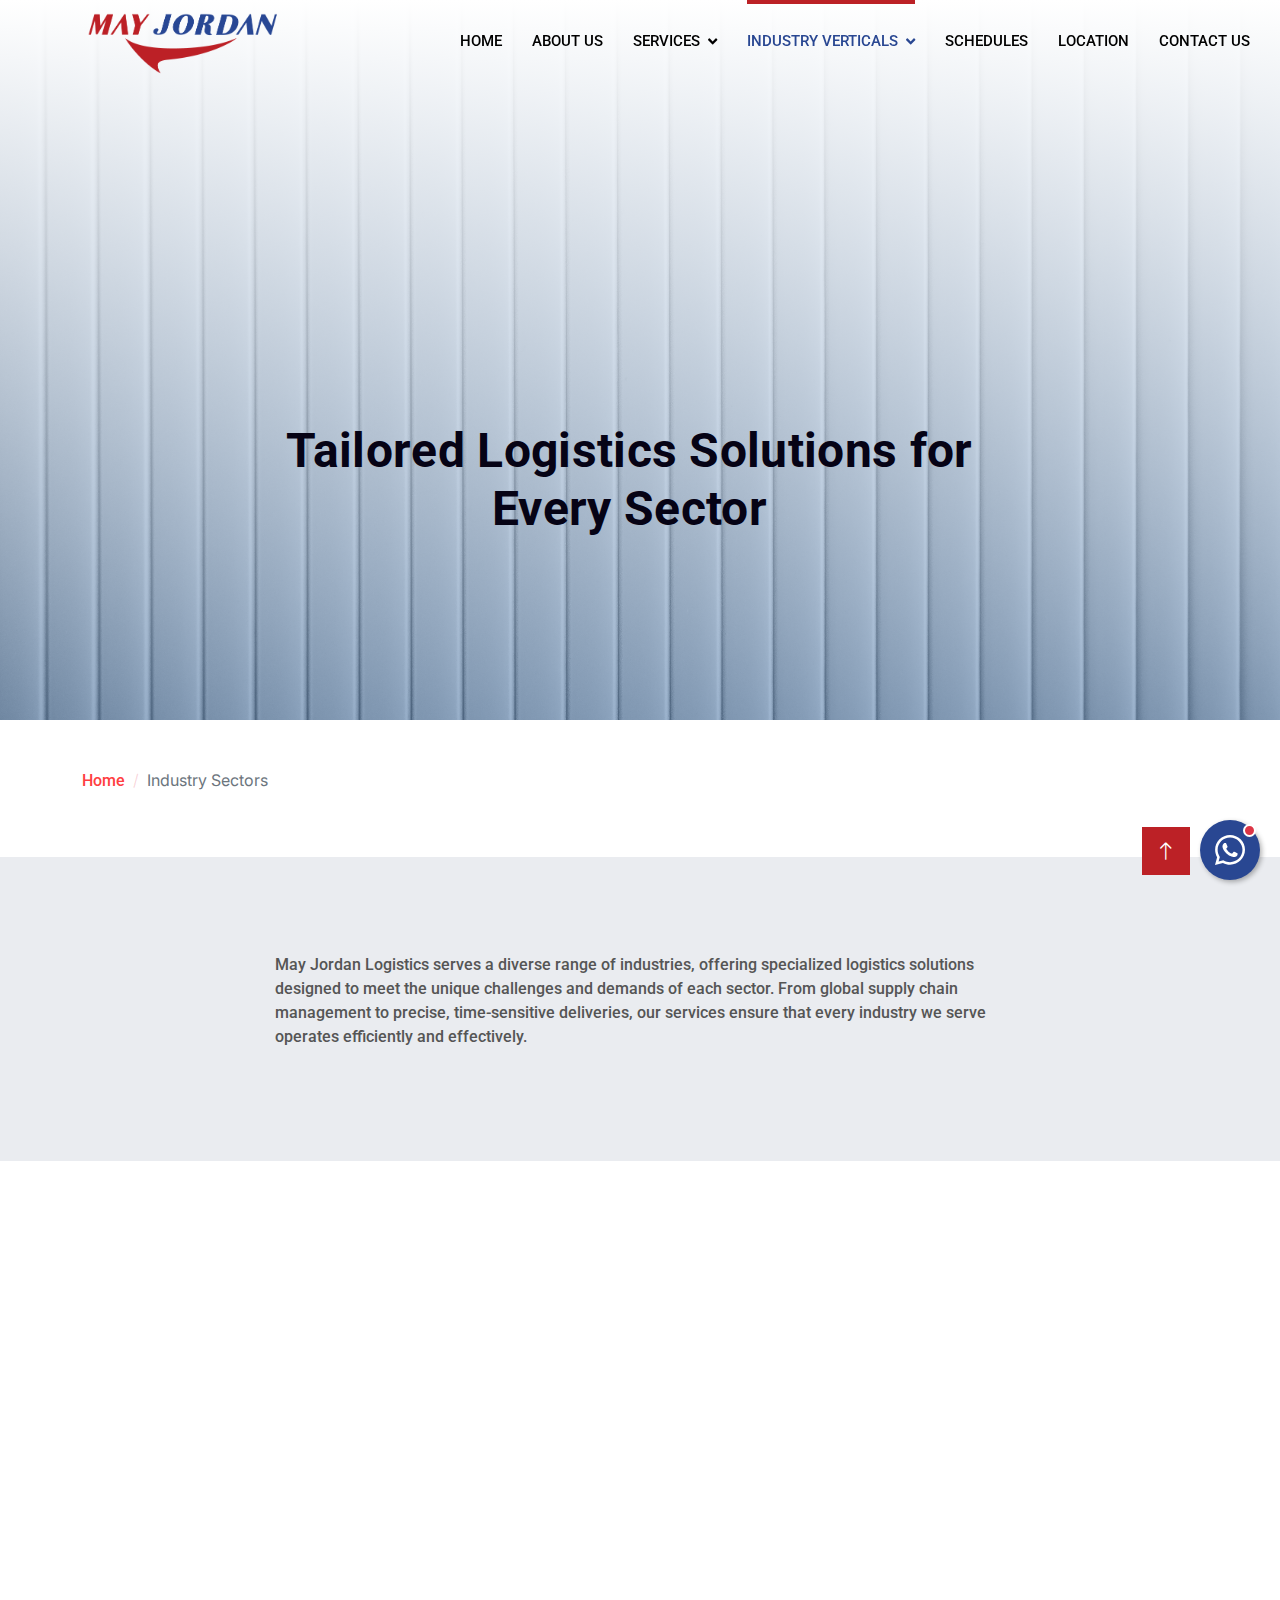
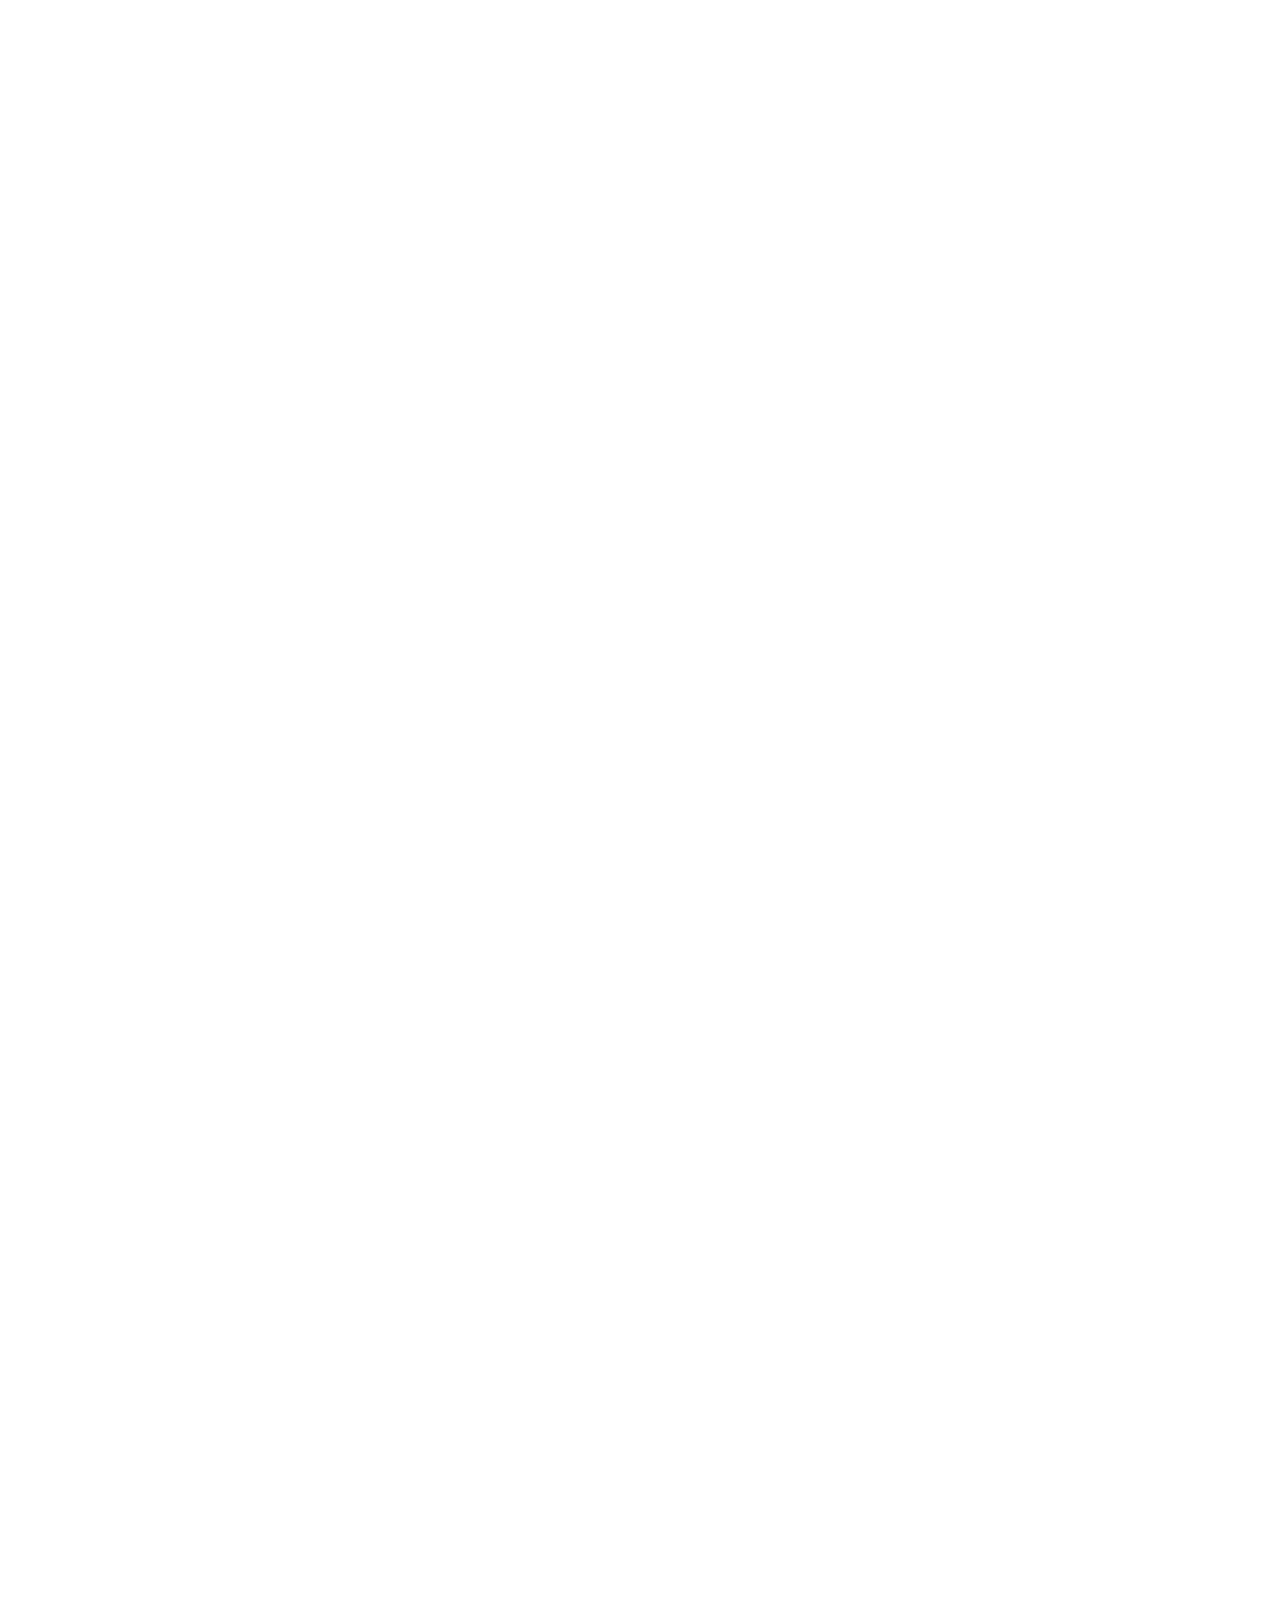
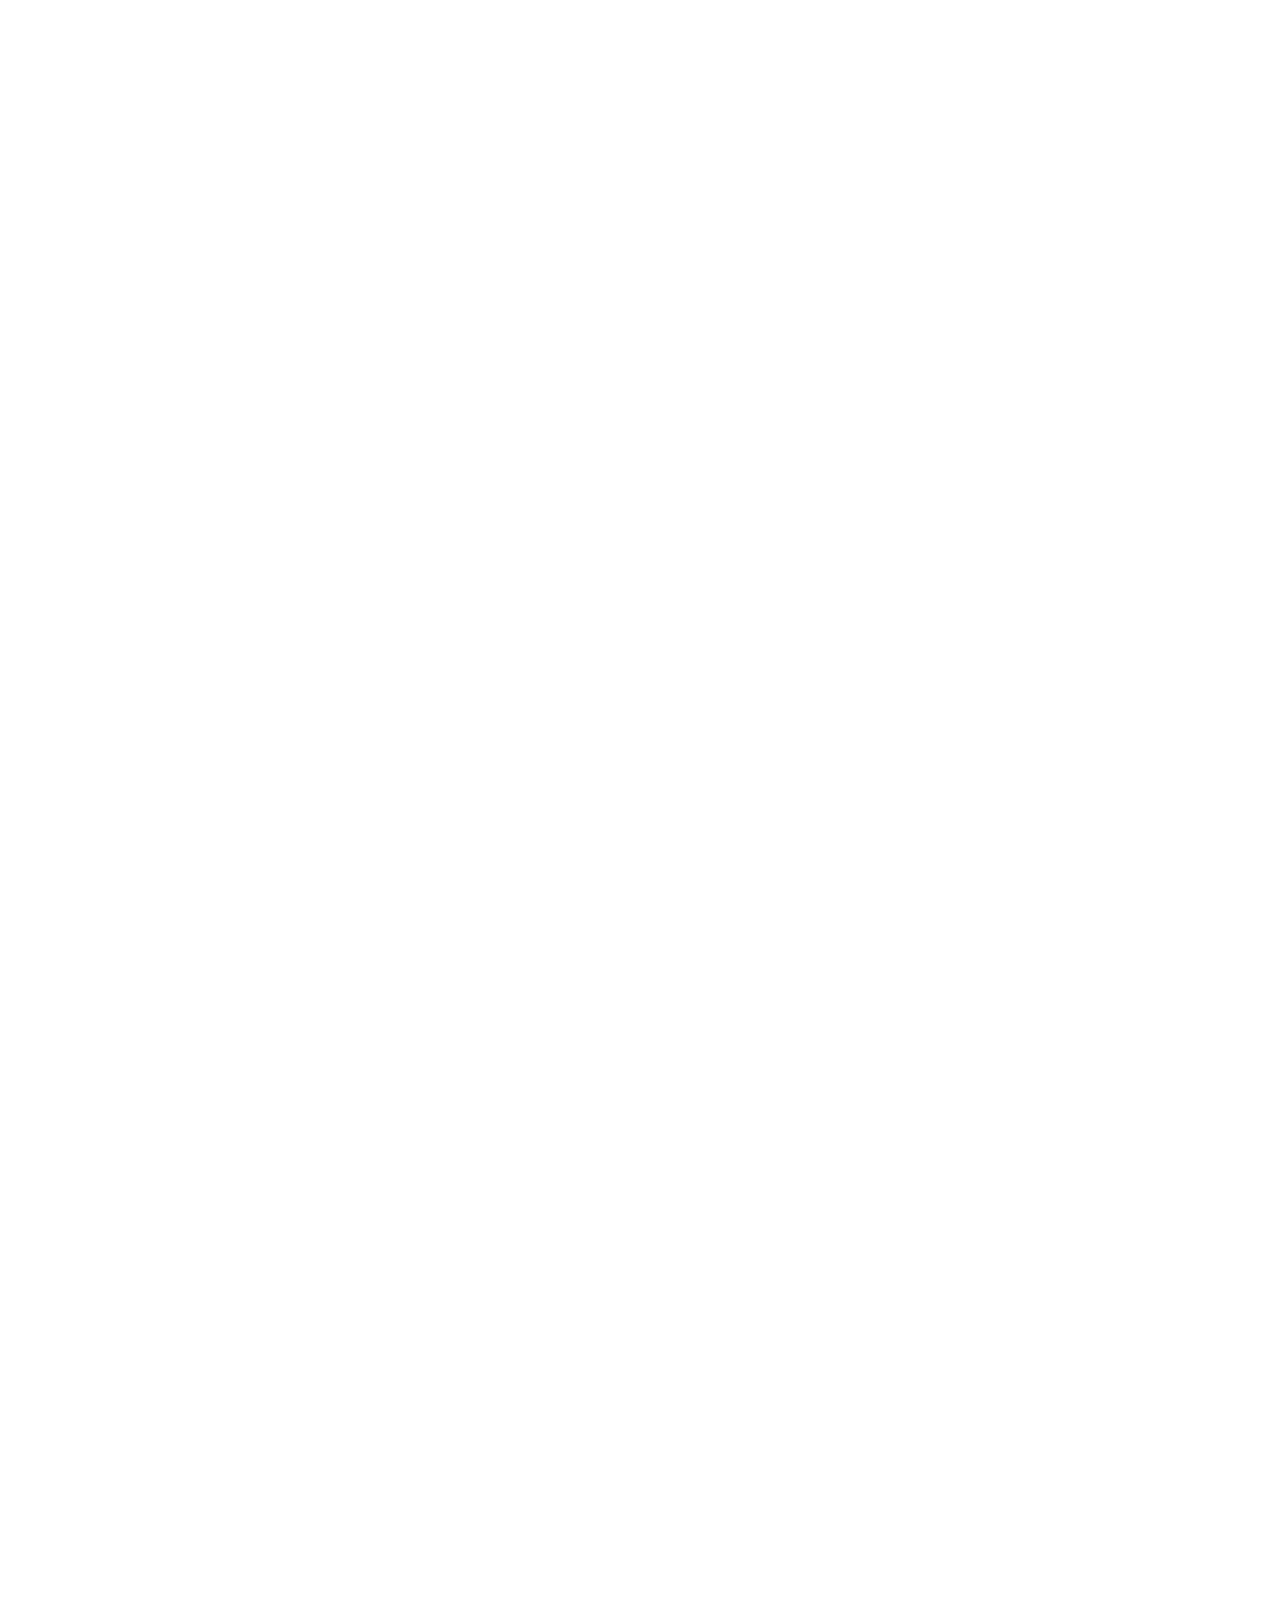
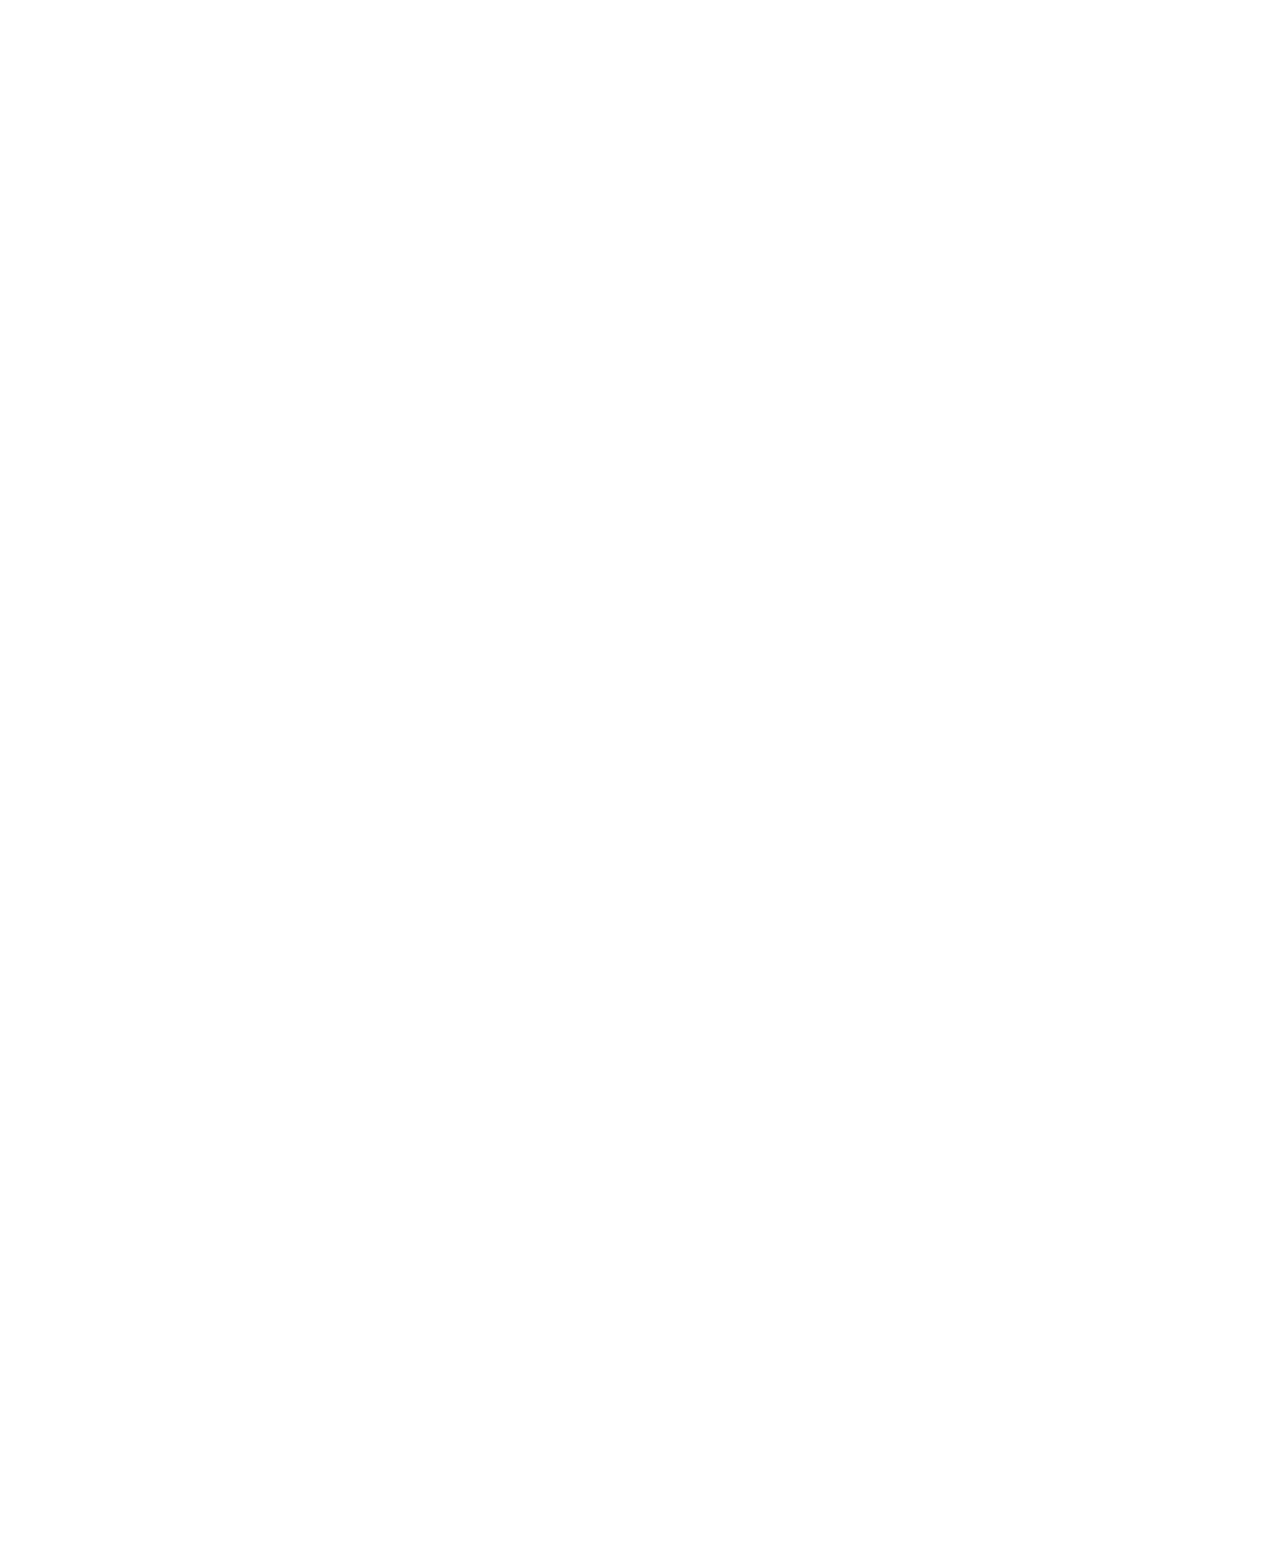
<file: industry.html>
<!DOCTYPE html>
<html lang="en">

<head>
    <meta charset="utf-8">
    <title>Industry Verticals</title>
    <meta content="width=device-width, initial-scale=1.0" name="viewport">
    <meta content="diverse range of industries" name="keywords">
    <meta content="Tailored Logistics Solutions for Every Sector" name="description">

    <!-- Favicon -->
    <link href="img/favicon2.png" rel="icon">

    <!-- Google Web Fonts -->
    <link rel="preconnect" href="https://fonts.googleapis.com">
    <link rel="preconnect" href="https://fonts.gstatic.com" crossorigin>
    <link href="https://fonts.googleapis.com/css2?family=Inter:wght@400;600&family=Roboto:wght@500;700&display=swap" rel="stylesheet">

    <!-- Icon Font Stylesheet -->
    <link href="https://cdnjs.cloudflare.com/ajax/libs/font-awesome/5.10.0/css/all.min.css" rel="stylesheet">
    <link href="https://cdn.jsdelivr.net/npm/bootstrap-icons@1.4.1/font/bootstrap-icons.css" rel="stylesheet">

    <!-- Libraries Stylesheet -->
    <link href="lib/animate/animate.min.css" rel="stylesheet">
    <link href="lib/owlcarousel/assets/owl.carousel.min.css" rel="stylesheet">

    <!-- Customized Bootstrap Stylesheet -->
    <link href="css/bootstrap.min.css" rel="stylesheet">

    <!-- Template Stylesheet -->
    <link href="css/style.css" rel="stylesheet">
</head>

<body>
    <!-- Spinner Start -->
    <div id="spinner" class="show bg-white position-fixed translate-middle w-100 vh-100 top-50 start-50 d-flex align-items-center justify-content-center">
        <div class="spinner-grow text-primary" style="width: 3rem; height: 3rem;" role="status">
            <span class="sr-only">Loading...</span>
        </div>
    </div>
    <!-- Spinner End -->


    <!-- Navbar Start -->
    <nav class="navbar navbar-expand-lg navbar-light fixed-top p-0 trn">
        <a href="index.html" class="navbar-brand d-flex align-items-center px-4 px-lg-5 ">
            <h2 class="mb-2 text-white"><img class="logo" src="img/logo2.png" alt="May Jordan logo"></h2>
        </a>
        <button type="button" class="navbar-toggler me-4" data-bs-toggle="collapse" data-bs-target="#navbarCollapse">
            <span class="navbar-toggler-icon"></span>
        </button>
        <div class="collapse navbar-collapse" id="navbarCollapse">
            <div class="navbar-nav ms-auto p-4 p-lg-0">
                <a href="index.html" class="nav-item nav-link">Home</a>
                <a href="about.html" class="nav-item nav-link">About Us</a>
                <div class="nav-item dropdown">
                    <a href="service.html" class="nav-link dropdown-toggle" data-bs-toggle="dropdown">Services</a>
                    <div class="dropdown-menu fade-up m-0">
                        <a href="service.html#air-freight" class="dropdown-item">Air Freight</a>
                        <a href="service.html#ocean-freight" class="dropdown-item">Ocean Freight</a>
                        <a href="service.html#trucking" class="dropdown-item">Domestic Trucking</a>
                        <a href="service.html#warehousing" class="dropdown-item">Warehouse & Distribution</a>
                        <a href="service.html#visibility" class="dropdown-item">Visibility & Reporting</a>
                        <a href="service.html#custom" class="dropdown-item">Custom Brokerage</a>
                    </div>
                </div>
                <div class="nav-item dropdown">
                    <a href="industry.html" class="nav-link active dropdown-toggle" data-bs-toggle="dropdown">Industry Verticals</a>
                    <div class="dropdown-menu fade-up m-0">
                        <a href="industry.html#retail" class="dropdown-item">Fashion & Retail</a>
                        <a href="industry.html#technology" class="dropdown-item">Electronics</a>
                        <a href="industry.html#manufacturing" class="dropdown-item">Industrial Products</a>
                        <a href="industry.html#retail" class="dropdown-item">E-commerce</a>
                        <a href="industry.html#toys-games" class="dropdown-item">Toys & Games</a>
                        <a href="industry.html#home-improvement" class="dropdown-item">Home Improvement</a>
                        <a href="industry.html#furniture" class="dropdown-item">Furniture</a>
                        <a href="industry.html#automative-parts" class="dropdown-item">Automative Parts</a>
                    </div>
                </div>
                <a href="schedule.html" class="nav-item nav-link">Schedules</a>
                <a href="location.html" class="nav-item nav-link">Location</a>
                <!--<a href="careers.html" class="nav-item nav-link">Careers</a>-->
                <a href="contact.html" class="nav-item nav-link">Contact Us</a>
            </div>
        </div>
    </nav>
    <!-- Navbar End -->


    <!-- Page Header Start -->
    <div class="container-fluid page-header6 py-5 mt-n9" >
        <h1 class="bottom-text text-center col-lg-7 display-5 mb-3 animated slideInDown">Tailored Logistics Solutions for Every Sector</h1>
    </div>
    <div class="container py-5">
        <!--<h1 class="display-3 text-white mb-3 animated slideInDown">About Us</h1>-->
        <nav aria-label="breadcrumb animated slideInDown">
            <ol class="breadcrumb">
                <li class="breadcrumb-item"><a class="text-black" href="#">Home</a></li>
                <li class="breadcrumb-item text-black active" aria-current="page">Industry Sectors</li>
            </ol>
        </nav>
    </div>
    <!-- Page Header End -->
     
   <div  class="container-xxl py-5 bg-light2">
    <div class="container py-5" style="width: 60%;">
        <p>May Jordan Logistics serves a diverse range of industries, offering specialized logistics solutions designed to meet the unique challenges and demands of each sector. From global supply chain management to precise, time-sensitive deliveries, our services ensure that every industry we serve operates efficiently and effectively.</p>
    </div>
   </div>
    <!-- Fashion & Retail Start -->
    <div id="retail" class="container-fluid overflow-hidden py-5 px-lg-0">
        <div class="container feature py-5 px-lg-0">
            <div class="row g-5 mx-lg-0">
                <div class="col-lg-6 feature-text wow fadeInUp" data-wow-delay="0.1s">
                    <div class="d-flex mb-5 wow fadeInUp" data-wow-delay="0.3s">
                        <h1 class="ms-4">Retail & E-Commerce</h1>
                    </div>
                    <div class="d-flex mb-5 wow fadeInUp" data-wow-delay="0.3s">
                        <div class="ms-4">
                            <h5>Retail & E-Commerce</h5>
                            <p class="mb-0">Timely and efficient shipping options to ensure quick delivery to customers, meeting high demand and tight deadlines.</p>
                        </div>
                    </div>
                    <div class="d-flex mb-5 wow fadeIn" data-wow-delay="0.5s">
                        <div class="ms-4">
                            <h5>Order Fulfillment</h5>
                            <p class="mb-0">Streamlined processes for picking, packing, and shipping orders to ensure accuracy and speed in every transaction.</p>
                        </div>
                    </div>
                    <div class="d-flex mb-0 wow fadeInUp" data-wow-delay="0.7s">
                        <div class="ms-4">
                            <h5>Inventory Management</h5>
                            <p class="mb-0">Advanced systems for real-time tracking and management of stock levels, helping retailers maintain optimal inventory.</p>
                        </div>
                    </div>
                </div>
                <div class="col-lg-6 pe-lg-0 wow fadeInRight" data-wow-delay="0.1s" style="min-height: 400px;">
                    <div class="position-relative h-100">
                        <img class="position-absolute img-fluid w-100 h-100" src="img/fashion-retail.jpg" style="object-fit: cover;" alt="fashion retail">
                    </div>
                </div>
            </div>
        </div>
    </div>
    <!-- Fashion & Retail End -->

    <!-- Manufacturing Start -->
    <div id="manufacturing" class="container-fluid overflow-hidden py-5 px-lg-0">
        <div class="container feature py-5 px-lg-0">
            <div class="row g-5 mx-lg-0">
                <div class="col-lg-6 pe-lg-0 wow fadeInRight" data-wow-delay="0.1s" style="min-height: 400px;">
                    <div class="position-relative h-100">
                        <img class="position-absolute img-fluid w-100 h-100" src="img/manufactory.jpg" style="object-fit: cover;" alt="manufactory">
                    </div>
                </div>
                <div class="col-lg-6 feature-text wow fadeInUp" data-wow-delay="0.1s">
                    <div class="d-flex mb-5 wow fadeInUp" data-wow-delay="0.3s">
                        <h1 class="ms-4">Manufacturing</h1>
                    </div>
                    <div class="d-flex mb-5 wow fadeInUp" data-wow-delay="0.3s">
                        <div class="ms-4">
                            <h5>Raw Material Transportation</h5>
                            <p class="mb-0">Reliable and secure transportation of raw materials to manufacturing facilities, ensuring production schedules are met without delays.</p>
                        </div>
                    </div>
                    <div class="d-flex mb-5 wow fadeIn" data-wow-delay="0.5s">
                        <div class="ms-4">
                            <h5>Inventory Optimization</h5>
                            <p class="mb-0">Streamlined inventory systems that minimize stockouts and overstocking, ensuring manufacturers have the right materials when needed.</p>
                        </div>
                    </div>
                    <div class="d-flex mb-0 wow fadeInUp" data-wow-delay="0.7s">
                        <div class="ms-4">
                            <h5>On-Time Delivery</h5>
                            <p class="mb-0">Dependable delivery schedules to prevent production halts and maintain continuous operations.</p>
                        </div>
                    </div>
                </div>
            </div>
        </div>
    </div>
    <!-- Manufacturing End -->

    <!-- Technology Start -->
    <div id="technology" class="container-fluid overflow-hidden py-5 px-lg-0">
        <div class="container feature py-5 px-lg-0">
            <div class="row g-5 mx-lg-0">
                <div class="col-lg-6 feature-text wow fadeInUp" data-wow-delay="0.1s">
                    <div class="d-flex mb-5 wow fadeInUp" data-wow-delay="0.3s">
                        <h1 class="ms-4">Technology</h1>
                    </div>
                    <div class="d-flex mb-5 wow fadeInUp" data-wow-delay="0.3s">
                        <div class="ms-4">
                            <h5>Secure Shipping</h5>
                            <p class="mb-0">Ensuring the safe and secure transportation of delicate electronics and tech components, minimizing the risk of damage during transit.</p>
                        </div>
                    </div>
                    <div class="d-flex mb-5 wow fadeIn" data-wow-delay="0.5s">
                        <div class="ms-4">
                            <h5>Temperature-Controlled Transport</h5>
                            <p class="mb-0">Handling sensitive tech products that require specific temperature conditions to maintain performance and integrity during transit.</p>
                        </div>
                    </div>
                    <div class="d-flex mb-0 wow fadeInUp" data-wow-delay="0.7s">
                        <div class="ms-4">
                            <h5>Packaging Solutions</h5>
                            <p class="mb-0"> Custom packaging designed to protect fragile items, including anti-static packaging for electronics and cushioning for delicate components.</p>
                        </div>
                    </div>
                </div>
                <div class="col-lg-6 pe-lg-0 wow fadeInRight" data-wow-delay="0.1s" style="min-height: 400px;">
                    <div class="position-relative h-100">
                        <img class="position-absolute img-fluid w-100 h-100" src="img/technology.jpg" style="object-fit: cover;" alt="technology">
                    </div>
                </div>
            </div>
        </div>
    </div>
    <!-- Technology End -->

    <!-- Toys & Games Start -->
    <div id="toys-games" class="container-fluid overflow-hidden py-5 px-lg-0">
        <div class="container feature py-5 px-lg-0">
            <div class="row g-5 mx-lg-0">
                <div class="col-lg-6 pe-lg-0 wow fadeInRight" data-wow-delay="0.1s" style="min-height: 400px;">
                    <div class="position-relative h-100">
                        <img class="position-absolute img-fluid w-100 h-100" src="img/toys-games2.jpg" style="object-fit: cover;" alt="manufactory">
                    </div>
                </div>
                <div class="col-lg-6 feature-text wow fadeInUp" data-wow-delay="0.1s">
                    <div class="d-flex mb-5 wow fadeInUp" data-wow-delay="0.3s">
                        <h1 class="ms-4">Toys & Games</h1>
                    </div>
                    <div class="d-flex mb-5 wow fadeInUp" data-wow-delay="0.3s">
                        <div class="ms-4">
                            <h5>Secure Shipping</h5>
                            <p class="mb-0">Safe and reliable transportation of toys and games, ensuring products arrive in excellent condition, even during peak seasons.</p>
                        </div>
                    </div>
                    <div class="d-flex mb-5 wow fadeIn" data-wow-delay="0.5s">
                        <div class="ms-4">
                            <h5>Seasonal Demand Management</h5>
                            <p class="mb-0">Tailored logistics solutions to handle fluctuating demands during holidays and special events, ensuring timely delivery.</p>
                        </div>
                    </div>
                    <div class="d-flex mb-0 wow fadeInUp" data-wow-delay="0.7s">
                        <div class="ms-4">
                            <h5>Custom Packaging</h5>
                            <p class="mb-0">Specialized packaging to protect fragile and uniquely shaped toys, providing added security throughout the shipping process.

                            </p>
                        </div>
                    </div>
                </div>
            </div>
        </div>
    </div>
    <!-- Toys & Games End -->
 
    <!-- Home Improvement Start -->
     <div id="home-improvement" class="container-fluid overflow-hidden py-5 px-lg-0">
        <div class="container feature py-5 px-lg-0">
            <div class="row g-5 mx-lg-0">
                <div class="col-lg-6 feature-text wow fadeInUp" data-wow-delay="0.1s">
                    <div class="d-flex mb-5 wow fadeInUp" data-wow-delay="0.3s">
                        <h1 class="ms-4">Home Improvement</h1>
                    </div>
                    <div class="d-flex mb-5 wow fadeInUp" data-wow-delay="0.3s">
                        <div class="ms-4">
                            <h5>Bulk Material Handling</h5>
                            <p class="mb-0">Efficient transportation of heavy and bulk materials like tools, paint, and construction supplies to ensure timely delivery.</p>
                        </div>
                    </div>
                    <div class="d-flex mb-5 wow fadeIn" data-wow-delay="0.5s">
                        <div class="ms-4">
                            <h5>Inventory Optimization</h5>
                            <p class="mb-0">Streamlined inventory management for home improvement products, ensuring retailers are always stocked with essential items.</p>
                        </div>
                    </div>
                    <div class="d-flex mb-0 wow fadeInUp" data-wow-delay="0.7s">
                        <div class="ms-4">
                            <h5>Secure Transport</h5>
                            <p class="mb-0"> Special handling and secure shipping for fragile materials like glass, fixtures, and delicate hardware.</p>
                        </div>
                    </div>
                </div>
                <div class="col-lg-6 pe-lg-0 wow fadeInRight" data-wow-delay="0.1s" style="min-height: 400px;">
                    <div class="position-relative h-100">
                        <img class="position-absolute img-fluid w-100 h-100" src="img/home-improvement.jpg" style="object-fit: cover;" alt="technology">
                    </div>
                </div>
            </div>
        </div>
    </div>
    <!-- Home Improvement End -->   
   
    <!-- Furniture Start -->
    <div id="furniture" class="container-fluid overflow-hidden py-5 px-lg-0">
        <div class="container feature py-5 px-lg-0">
            <div class="row g-5 mx-lg-0">
                <div class="col-lg-6 pe-lg-0 wow fadeInRight" data-wow-delay="0.1s" style="min-height: 400px;">
                    <div class="position-relative h-100">
                        <img class="position-absolute img-fluid w-100 h-100" src="img/furniture.jpg" style="object-fit: cover;" alt="manufactory">
                    </div>
                </div>
                <div class="col-lg-6 feature-text wow fadeInUp" data-wow-delay="0.1s">
                    <div class="d-flex mb-5 wow fadeInUp" data-wow-delay="0.3s">
                        <h1 class="ms-4">Furniture</h1>
                    </div>
                    <div class="d-flex mb-5 wow fadeInUp" data-wow-delay="0.3s">
                        <div class="ms-4">
                            <h5>Safe Handling & Transport</h5>
                            <p class="mb-0">Reliable and secure transportation of raw materials to manufacturing facilities, ensuring production schedules are met without delays.</p>
                        </div>
                    </div>
                    <div class="d-flex mb-5 wow fadeIn" data-wow-delay="0.5s">
                        <div class="ms-4">
                            <h5>Custom Packaging Solutions</h5>
                            <p class="mb-0">Protective packaging for fragile and high-value furniture, including cushioning and stretch wrapping for extra care.</p>
                        </div>
                    </div>
                    <div class="d-flex mb-0 wow fadeInUp" data-wow-delay="0.7s">
                        <div class="ms-4">
                            <h5>White-Glove Delivery Options</h5>
                            <p class="mb-0">Premium delivery services offering assembly and placement, providing a seamless experience for customers receiving furniture.</p>
                        </div>
                    </div>
                </div>
            </div>
        </div>
    </div>
    <!-- Furniture End -->

    <!-- automative parts Start -->
    <div id="automative-parts" class="container-fluid overflow-hidden py-5 px-lg-0">
        <div class="container feature py-5 px-lg-0">
            <div class="row g-5 mx-lg-0">
                <div class="col-lg-6 feature-text wow fadeInUp" data-wow-delay="0.1s">
                    <div class="d-flex mb-5 wow fadeInUp" data-wow-delay="0.3s">
                        <h1 class="ms-4">Home Improvement</h1>
                    </div>
                    <div class="d-flex mb-5 wow fadeInUp" data-wow-delay="0.3s">
                        <div class="ms-4">
                            <h5>Secure Shipping</h5>
                            <p class="mb-0">Providing robust shipping solutions tailored to the automotive industry, ensuring that high-precision parts are transported safely and securely, with minimized risk of damage from vibrations and external impacts. </p>
                        </div>
                    </div>
                    <div class="d-flex mb-5 wow fadeIn" data-wow-delay="0.5s">
                        <div class="ms-4">
                            <h5>Impact Protection Packaging</h5>
                            <p class="mb-0">Custom packaging designed specifically for automotive components, incorporating advanced cushioning and secure containment to protect delicate parts during transit.</p>
                        </div>
                    </div>
                    <div class="d-flex mb-0 wow fadeInUp" data-wow-delay="0.7s">
                        <div class="ms-4">
                            <h5>Tailored Logistics Solutions</h5>
                            <p class="mb-0">Offering specialized logistics and supply chain management for automotive parts, ensuring efficient, timely delivery from manufacturers to assembly lines, dealerships, or service centers.</p>
                        </div>
                    </div>
                </div>
                <div class="col-lg-6 pe-lg-0 wow fadeInRight" data-wow-delay="0.1s" style="min-height: 400px;">
                    <div class="position-relative h-100">
                        <img class="position-absolute img-fluid w-100 h-100" src="img/automative.jpg" style="object-fit: cover;" alt="technology">
                    </div>
                </div>
            </div>
        </div>
    </div>
    <!-- automative parts End -->
    

    <!-- Footer Start -->
    <div class="container-fluid bg-light text-secondary footer pt-5 wow fadeIn" data-wow-delay="0.1s" style="margin-top: 6rem;">
        <div class="container py-5">
            <div class="row g-5">
                <div class="col-lg-3 col-md-6">
                    <h5 class="text-secondary mb-3">MAY JORDAN LOGISTICS INC. </h5>
                    <p class="mb-2"><i class="fa fa-map-marker-alt me-3"></i>505 Northern Blvd, Suite 314,  </p><p style="text-indent: 28px;">Great Neck, NY 11021</p>
                    <p class="mb-2"><i class="fa fa-phone-alt me-3"></i>(516) 304 5888</p>
                    <p class="mb-2"><i class="fa fa-fax me-3"></i>(516) 304 5883</p>
                    <p class="mb-2"><i class="fa fa-envelope me-3"></i>info@mayjordan.com</p>
                    <div class="d-flex pt-2">
                        <a class="btn btn-outline-light btn-social" href="https://www.linkedin.com/company/may-jordan-logistics"><i class="fab fa-linkedin-in"></i></a>
                    </div>
                </div>
                <div class="col-lg-3 col-md-6">
                    <h4 class="text-secondary mb-4">QUICK LINKS</h4>
                    <a class="btn btn-link" href="about.html">About Us</a>
                    <a class="btn btn-link" href="service.html">Customer Services</a>
                    <a class="btn btn-link" href="contact.html">Get a Quote</a>
                    <a class="btn btn-link" href="privacy.html">Privacy</a>
                </div>
                <div class="col-lg-3 col-md-6">
                    <h4 class="text-secondary mb-4">OUR SERVICES</h4>
                    <a class="btn btn-link" href="service.html#ocean-freight">Ocean Freight</a>
                    <a class="btn btn-link" href="service.html#air-freight">Air Freight</a>
                    <a class="btn btn-link" href="service.html#trucking">Domestic Trucking</a>
                    <a class="btn btn-link" href="service.html#warehousing">Warehouse & Distribution</a>
                    <a class="btn btn-link" href="service.html#custom">Custom Brokerage</a>
                    <a class="btn btn-link" href="service.html#">Schedules</a>
                </div>
                  
                <div class="col-lg-3 col-md-6">
                    <h4 class="text-secondary mb-4">INDUSTRY SECTORS</h4>
                    <a class="btn btn-link" href="industry.html#retail">Fashion & Retail</a>
                    <a class="btn btn-link" href="industry.html#technology">Electronics</a>
                    <a class="btn btn-link" href="industry.html#manufacturing">Industrial Products</a>
                    <a class="btn btn-link" href="industry.html#retail">E-commerces</a>
                    <a class="btn btn-link" href="industry.html#toys-games">Toys & Games</a>
                    <a class="btn btn-link" href="industry.html#home-improvement">Home Improvement</a>
                    <a class="btn btn-link" href="industry.html#furniture">Furniture</a>
                    <a class="btn btn-link" href="industry.html#automative-parts">Automative Parts</a>
                </div>
            </div>
        </div>
        <div class="container">
            <!-- Row to align both the images/title and copyright -->
            <div class="row align-items-center" style="height: 100px;">
                <!-- Images and title column with no margin left -->
                <div class="col-md-6 d-flex align-items-center justify-content-start">
                    <img src="img/ctpat.webp" alt="CTPAT" style="height: 30px; width: auto; margin-right: 8px;">
                    <img src="img/FMC-Seal.webp" alt="FMC" style="height: 30px; width: auto; margin-right: 8px;">
                    <h3 class="text-secondary mb-0" style="line-height: 1;">NOVCC</h3>
                </div>
        
                <!-- Copyright column -->
                <div class="col-md-6 d-flex align-items-center justify-content-end">
                    <span class="copyright-text">&copy; <a class="border-bottom">2025 MAY JORDAN LOGISTICS INC.</a>, All Right Reserved.</span>
                </div>
            </div>
        </div>
    </div>
    <!-- Footer End -->



    <!-- Back to Top -->
    <a href="#" class="btn btn-lg btn-primary btn-lg-square rounded-0 back-to-top"><i class="bi bi-arrow-up"></i></a>

    <!-- Container for the Chat Widget -->
    <div class="chat-widget-container" id="chat-widget-container"></div>
    
    <!-- Script to load and initialize the chat widget -->
    <script>
        document.addEventListener("DOMContentLoaded", function() {
        fetch("chat-widget.html")  // Adjust the path if necessary
            .then(response => {
            if (!response.ok) {
                throw new Error("Network response was not ok: " + response.status);
            }
            return response.text();
            })
            .then(html => {
            // Inject the HTML fragment into the container
            document.getElementById("chat-widget-container").innerHTML = html;
            // Initialize chat widget functionality
            initializeChatWidget();
            })
            .catch(error => {
            console.error("Error loading chat widget:", error);
            });
        });
    
        function initializeChatWidget() {
        console.log("Initializing chat widget");
        const whatsappButton = document.getElementById("whatsapp-button");
        const chatWidget = document.getElementById("chat-widget");
        const messageBubble = document.getElementById("message-bubble");
    
        if (!whatsappButton || !chatWidget || !messageBubble) {
            console.error("Chat widget elements not found.");
            return;
        }
    
        // Toggle widget on button click
        whatsappButton.addEventListener("click", function() {
            chatWidget.classList.toggle("show");
            if (chatWidget.classList.contains("show")) {
            setTimeout(() => {
                messageBubble.classList.add("fade-message-in");
            }, 300);
            } else {
            messageBubble.classList.remove("fade-message-in");
            }
        });
    
        // Attach listener for the close icon
        const closeIcon = document.querySelector(".close-widget");
        if (closeIcon) {
            closeIcon.addEventListener("click", function() {
            chatWidget.classList.remove("show");
            messageBubble.classList.remove("fade-message-in");
            });
        }
    
        // Real-time message time updater
        function updateMessageTime() {
            const now = new Date();
            const hours = now.getHours().toString().padStart(2, '0');
            const minutes = now.getMinutes().toString().padStart(2, '0');
            const messageTime = document.getElementById("message-time");
            if (messageTime) {
            messageTime.textContent = `${hours}:${minutes}`;
            }
        }
        updateMessageTime();
        setInterval(updateMessageTime, 60000);
        }
    </script>   

    <!-- JavaScript Libraries -->
    <script src="https://code.jquery.com/jquery-3.4.1.min.js"></script>
    <script src="https://cdn.jsdelivr.net/npm/bootstrap@5.0.0/dist/js/bootstrap.bundle.min.js"></script>
    <script src="lib/wow/wow.min.js"></script>
    <script src="lib/easing/easing.min.js"></script>
    <script src="lib/waypoints/waypoints.min.js"></script>
    <script src="lib/counterup/counterup.min.js"></script>
    <script src="lib/owlcarousel/owl.carousel.min.js"></script>

    <!-- Template Javascript -->
    <script src="js/main.js"></script>
    <script>
        // Function to handle scroll event and change navbar opacity
            const navEl = document.querySelector('.navbar');
        
            window.addEventListener('scroll',() => {
                if (window.scrollY >= 56) {
                    navEl.classList.add('navbar-scrolled');
                } else if (window.scrollY < 56) {
                    navEl.classList.remove('navbar-scrolled');
                }
            });    
    </script>
</body>

</html>
</file>
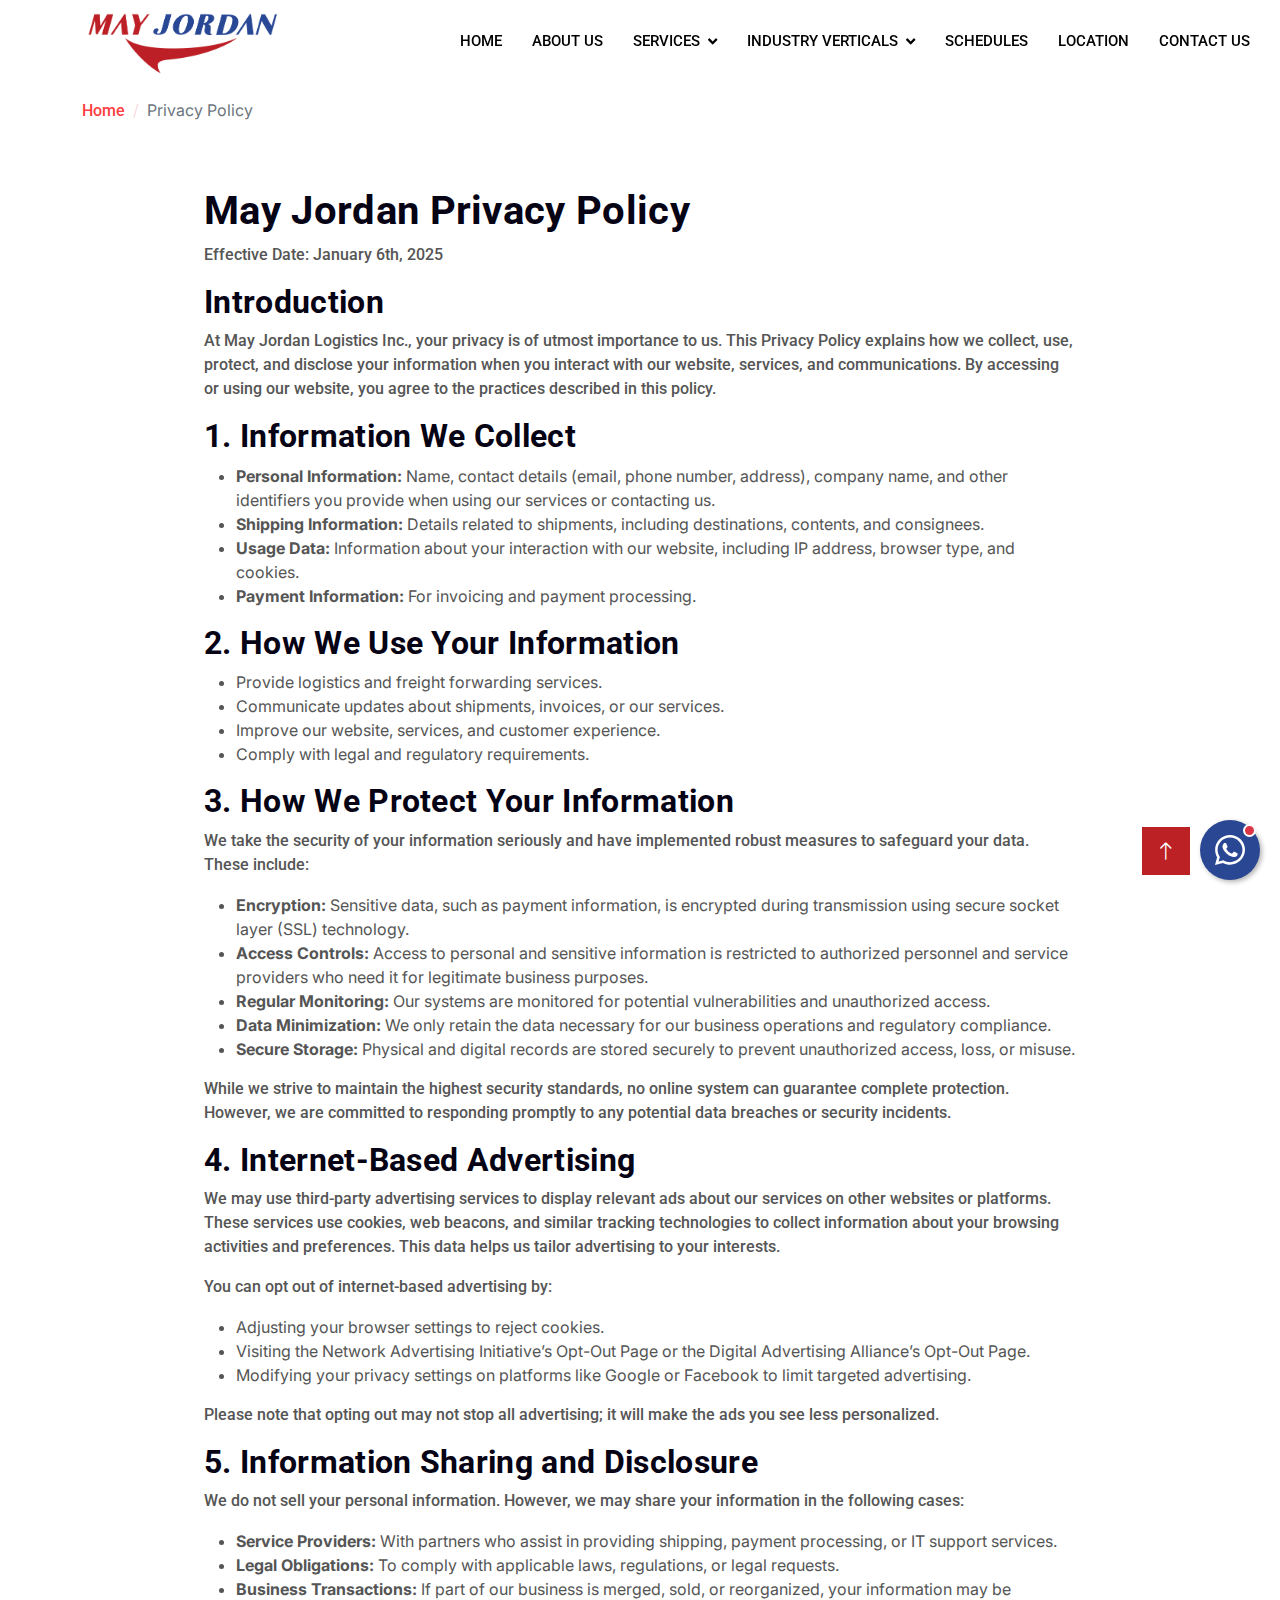
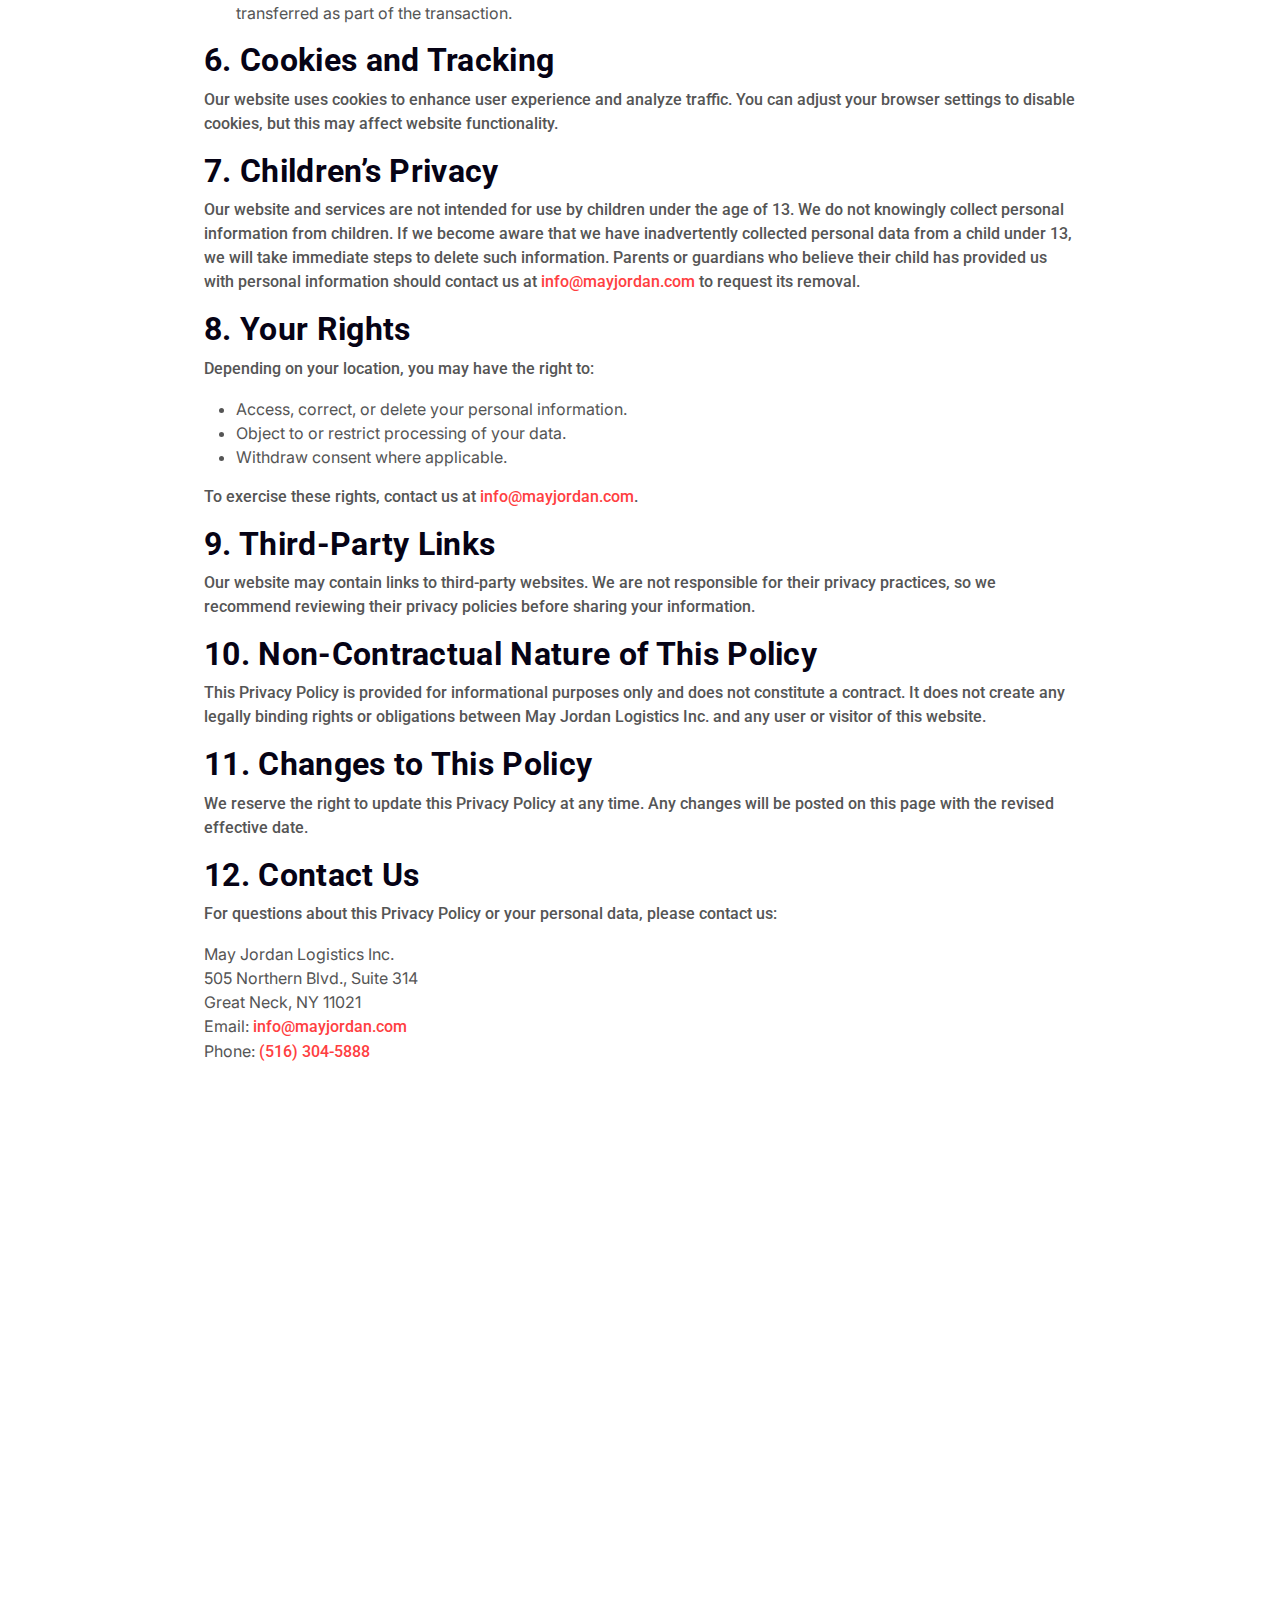
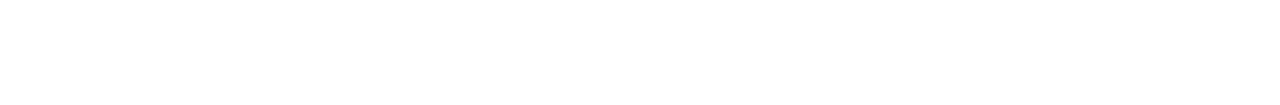
<file: privacy.html>
<!DOCTYPE html>
<html lang="en">
    <head>
        <meta charset="utf-8">
        <title>Private Policy</title>
        <meta content="width=device-width, initial-scale=1.0" name="viewport">
        <meta content="May Jordan Privacy" name="keywords">
        <meta content="" name="description">
    
        <!-- Favicon -->
        <link href="img/favicon2.png" rel="icon">
    
        <!-- Google Web Fonts -->
        <link rel="preconnect" href="https://fonts.googleapis.com">
        <link rel="preconnect" href="https://fonts.gstatic.com" crossorigin>
        <link href="https://fonts.googleapis.com/css2?family=Inter:wght@400;600&family=Roboto:wght@500;700&display=swap" rel="stylesheet">
    
        <!-- Icon Font Stylesheet -->
        <link href="https://cdnjs.cloudflare.com/ajax/libs/font-awesome/5.10.0/css/all.min.css" rel="stylesheet">
        <link href="https://cdn.jsdelivr.net/npm/bootstrap-icons@1.4.1/font/bootstrap-icons.css" rel="stylesheet">
    
        <!-- Libraries Stylesheet -->
        <link href="lib/animate/animate.min.css" rel="stylesheet">
        <link href="lib/owlcarousel/assets/owl.carousel.min.css" rel="stylesheet">
    
        <!-- Customized Bootstrap Stylesheet -->
        <link href="css/bootstrap.min.css" rel="stylesheet">
    
        <!-- Template Stylesheet -->
        <link href="css/style.css" rel="stylesheet">
    </head>
    
<body>
        <!-- Spinner Start -->
        <div id="spinner" class="show bg-white position-fixed translate-middle w-100 vh-100 top-50 start-50 d-flex align-items-center justify-content-center">
            <div class="spinner-grow text-primary" style="width: 3rem; height: 3rem;" role="status">
                <span class="sr-only">Loading...</span>
            </div>
        </div>
        <!-- Spinner End -->
    
    
        <!-- Navbar Start -->
        <nav class="navbar navbar-expand-lg navbar-light fixed-top p-0 trn">
            <a href="index.html" class="navbar-brand d-flex align-items-center px-4 px-lg-5 ">
                <h2 class="mb-2 text-white"><img class="logo" src="img/logo2.png" alt="May Jordan logo"></h2>
            </a>
            <button type="button" class="navbar-toggler me-4" data-bs-toggle="collapse" data-bs-target="#navbarCollapse">
                <span class="navbar-toggler-icon"></span>
            </button>
            <div class="collapse navbar-collapse" id="navbarCollapse">
                <div class="navbar-nav ms-auto p-4 p-lg-0">
                    <a href="index.html" class="nav-item nav-link">Home</a>
                    <a href="about.html" class="nav-item nav-link">About Us</a>
                    <div class="nav-item dropdown">
                        <a href="service.html" class="nav-link dropdown-toggle" data-bs-toggle="dropdown">Services</a>
                        <div class="dropdown-menu fade-up m-0">
                            <a href="service.html#air-freight" class="dropdown-item">Air Freight</a>
                            <a href="service.html#ocean-freight" class="dropdown-item">Ocean Freight</a>
                            <a href="service.html#trucking" class="dropdown-item">Domestic Trucking</a>
                            <a href="service.html#warehousing" class="dropdown-item">Warehouse & Distribution</a>
                            <a href="service.html#visibility" class="dropdown-item">Visibility & Reporting</a>
                            <a href="service.html#custom" class="dropdown-item">Custom Brokerage</a>
                        </div>
                    </div>
                    <div class="nav-item dropdown">
                        <a href="industry.html" class="nav-link dropdown-toggle" data-bs-toggle="dropdown">Industry Verticals</a>
                        <div class="dropdown-menu fade-up m-0">
                            <a href="industry.html#retail" class="dropdown-item">Fashion & Retail</a>
                            <a href="industry.html#technology" class="dropdown-item">Electronics</a>
                            <a href="industry.html#manufacturing" class="dropdown-item">Industrial Products</a>
                            <a href="industry.html#retail" class="dropdown-item">E-commerce</a>
                            <a href="industry.html#toys-games" class="dropdown-item">Toys & Games</a>
                            <a href="industry.html#home-improvement" class="dropdown-item">Home Improvement</a>
                            <a href="industry.html#furniture" class="dropdown-item">Furniture</a>
                            <a href="industry.html#automative-parts" class="dropdown-item">Automative Parts</a>
                        </div>
                    </div>
                    <a href="schedule.html" class="nav-item nav-link">Schedules</a>
                    <a href="location.html" class="nav-item nav-link">Location</a>
                    <!--<a href="careers.html" class="nav-item nav-link">Careers</a>-->
                    <a href="contact.html" class="nav-item nav-link">Contact Us</a>
                </div>
            </div>
        </nav>
        <!-- Navbar End -->
     
        <div class="container py-5" style="margin-top: 50px;">
            <!--<h1 class="display-3 text-white mb-3 animated slideInDown">About Us</h1>-->
            <nav aria-label="breadcrumb animated slideInDown">
                <ol class="breadcrumb">
                    <li class="breadcrumb-item"><a class="text-black" href="#">Home</a></li>
                    <li class="breadcrumb-item text-black active" aria-current="page">Privacy Policy</li>
                </ol>
            </nav>
        </div>
<div class="container" style="width: 70%; margin: 0 auto;">
    <header>
        <h1>May Jordan Privacy Policy</h1>
        <p>Effective Date: January 6th, 2025</p>
    </header>

    <main>
        <section>
            <h2>Introduction</h2>
            <p>At May Jordan Logistics Inc., your privacy is of utmost importance to us. This Privacy Policy explains how we collect, use, protect, and disclose your information when you interact with our website, services, and communications. By accessing or using our website, you agree to the practices described in this policy.</p>
        </section>

        <section>
            <h2>1. Information We Collect</h2>
            <ul>
                <li><strong>Personal Information:</strong> Name, contact details (email, phone number, address), company name, and other identifiers you provide when using our services or contacting us.</li>
                <li><strong>Shipping Information:</strong> Details related to shipments, including destinations, contents, and consignees.</li>
                <li><strong>Usage Data:</strong> Information about your interaction with our website, including IP address, browser type, and cookies.</li>
                <li><strong>Payment Information:</strong> For invoicing and payment processing.</li>
            </ul>
        </section>

        <section>
            <h2>2. How We Use Your Information</h2>
            <ul>
                <li>Provide logistics and freight forwarding services.</li>
                <li>Communicate updates about shipments, invoices, or our services.</li>
                <li>Improve our website, services, and customer experience.</li>
                <li>Comply with legal and regulatory requirements.</li>
            </ul>
        </section>

        <section>
            <h2>3. How We Protect Your Information</h2>
            <p>We take the security of your information seriously and have implemented robust measures to safeguard your data. These include:</p>
            <ul>
                <li><strong>Encryption:</strong> Sensitive data, such as payment information, is encrypted during transmission using secure socket layer (SSL) technology.</li>
                <li><strong>Access Controls:</strong> Access to personal and sensitive information is restricted to authorized personnel and service providers who need it for legitimate business purposes.</li>
                <li><strong>Regular Monitoring:</strong> Our systems are monitored for potential vulnerabilities and unauthorized access.</li>
                <li><strong>Data Minimization:</strong> We only retain the data necessary for our business operations and regulatory compliance.</li>
                <li><strong>Secure Storage:</strong> Physical and digital records are stored securely to prevent unauthorized access, loss, or misuse.</li>
            </ul>
            <p>While we strive to maintain the highest security standards, no online system can guarantee complete protection. However, we are committed to responding promptly to any potential data breaches or security incidents.</p>
        </section>

        <section>
            <h2>4. Internet-Based Advertising</h2>
            <p>We may use third-party advertising services to display relevant ads about our services on other websites or platforms. These services use cookies, web beacons, and similar tracking technologies to collect information about your browsing activities and preferences. This data helps us tailor advertising to your interests.</p>
            <p>You can opt out of internet-based advertising by:</p>
            <ul>
                <li>Adjusting your browser settings to reject cookies.</li>
                <li>Visiting the Network Advertising Initiative’s Opt-Out Page or the Digital Advertising Alliance’s Opt-Out Page.</li>
                <li>Modifying your privacy settings on platforms like Google or Facebook to limit targeted advertising.</li>
            </ul>
            <p>Please note that opting out may not stop all advertising; it will make the ads you see less personalized.</p>
        </section>

        <section>
            <h2>5. Information Sharing and Disclosure</h2>
            <p>We do not sell your personal information. However, we may share your information in the following cases:</p>
            <ul>
                <li><strong>Service Providers:</strong> With partners who assist in providing shipping, payment processing, or IT support services.</li>
                <li><strong>Legal Obligations:</strong> To comply with applicable laws, regulations, or legal requests.</li>
                <li><strong>Business Transactions:</strong> If part of our business is merged, sold, or reorganized, your information may be transferred as part of the transaction.</li>
            </ul>
        </section>

        <section>
            <h2>6. Cookies and Tracking</h2>
            <p>Our website uses cookies to enhance user experience and analyze traffic. You can adjust your browser settings to disable cookies, but this may affect website functionality.</p>
        </section>

        <section>
            <h2>7. Children’s Privacy</h2>
            <p>Our website and services are not intended for use by children under the age of 13. We do not knowingly collect personal information from children. If we become aware that we have inadvertently collected personal data from a child under 13, we will take immediate steps to delete such information. Parents or guardians who believe their child has provided us with personal information should contact us at <a href="mailto:info@mayjordan.com">info@mayjordan.com</a> to request its removal.</p>
        </section>

        <section>
            <h2>8. Your Rights</h2>
            <p>Depending on your location, you may have the right to:</p>
            <ul>
                <li>Access, correct, or delete your personal information.</li>
                <li>Object to or restrict processing of your data.</li>
                <li>Withdraw consent where applicable.</li>
            </ul>
            <p>To exercise these rights, contact us at <a href="mailto:info@mayjordan.com">info@mayjordan.com</a>.</p>
        </section>

        <section>
            <h2>9. Third-Party Links</h2>
            <p>Our website may contain links to third-party websites. We are not responsible for their privacy practices, so we recommend reviewing their privacy policies before sharing your information.</p>
        </section>

        <section>
            <h2>10. Non-Contractual Nature of This Policy</h2>
            <p>This Privacy Policy is provided for informational purposes only and does not constitute a contract. It does not create any legally binding rights or obligations between May Jordan Logistics Inc. and any user or visitor of this website.</p>
        </section>

        <section>
            <h2>11. Changes to This Policy</h2>
            <p>We reserve the right to update this Privacy Policy at any time. Any changes will be posted on this page with the revised effective date.</p>
        </section>

        <section>
            <h2>12. Contact Us</h2>
            <p>For questions about this Privacy Policy or your personal data, please contact us:</p>
            <address>
                May Jordan Logistics Inc.<br>
                505 Northern Blvd., Suite 314<br>
                Great Neck, NY 11021<br>
                Email: <a href="mailto:info@mayjordan.com">info@mayjordan.com</a><br>
                Phone: <a href="tel:+15163045888">(516) 304-5888</a>
            </address>
        </section>
    </main>
</div>
    <!-- Footer Start -->
    <div class="container-fluid bg-light text-secondary footer pt-5 wow fadeIn" data-wow-delay="0.1s" style="margin-top: 6rem;">
        <div class="container py-5">
            <div class="row g-5">
                <div class="col-lg-3 col-md-6">
                    <h5 class="text-secondary mb-3">MAY JORDAN LOGISTICS INC. </h5>
                    <p class="mb-2"><i class="fa fa-map-marker-alt me-3"></i>505 Northern Blvd, Suite 314,  </p><p style="text-indent: 28px;">Great Neck, NY 11021</p>
                    <p class="mb-2"><i class="fa fa-phone-alt me-3"></i>(516) 304 5888</p>
                    <p class="mb-2"><i class="fa fa-fax me-3"></i>(516) 304 5883</p>
                    <p class="mb-2"><i class="fa fa-envelope me-3"></i>info@mayjordan.com</p>
                    <div class="d-flex pt-2">
                        <a class="btn btn-outline-light btn-social" href="https://www.linkedin.com/company/may-jordan-logistics"><i class="fab fa-linkedin-in"></i></a>
                    </div>
                </div>
                <div class="col-lg-3 col-md-6">
                    <h4 class="text-secondary mb-4">QUICK LINKS</h4>
                    <a class="btn btn-link" href="about.html">About Us</a>
                    <a class="btn btn-link" href="service.html">Customer Services</a>
                    <a class="btn btn-link" href="contact.html">Get a Quote</a>
                    <a class="btn btn-link" href="privacy.html">Privacy</a>
                </div>
                <div class="col-lg-3 col-md-6">
                    <h4 class="text-secondary mb-4">OUR SERVICES</h4>
                    <a class="btn btn-link" href="service.html#ocean-freight">Ocean Freight</a>
                    <a class="btn btn-link" href="service.html#air-freight">Air Freight</a>
                    <a class="btn btn-link" href="service.html#trucking">Domestic Trucking</a>
                    <a class="btn btn-link" href="service.html#warehousing">Warehouse & Distribution</a>
                    <a class="btn btn-link" href="service.html#custom">Custom Brokerage</a>
                    <a class="btn btn-link" href="service.html#">Schedules</a>
                </div>
                  
                <div class="col-lg-3 col-md-6">
                    <h4 class="text-secondary mb-4">INDUSTRY SECTORS</h4>
                    <a class="btn btn-link" href="industry.html#retail">Fashion & Retail</a>
                    <a class="btn btn-link" href="industry.html#technology">Electronics</a>
                    <a class="btn btn-link" href="industry.html#manufacturing">Industrial Products</a>
                    <a class="btn btn-link" href="industry.html#retail">E-commerces</a>
                    <a class="btn btn-link" href="industry.html#toys-games">Toys & Games</a>
                    <a class="btn btn-link" href="industry.html#home-improvement">Home Improvement</a>
                    <a class="btn btn-link" href="industry.html#furniture">Furniture</a>
                    <a class="btn btn-link" href="industry.html#automative-parts">Automative Parts</a>
                    
                </div>
            </div>
        </div>
        <div class="container">
            <!-- Row to align both the images/title and copyright -->
            <div class="row align-items-center" style="height: 100px;">
                <!-- Images and title column with no margin left -->
                <div class="col-md-6 d-flex align-items-center justify-content-start">
                    <img src="img/ctpat.webp" alt="CTPAT" style="height: 30px; width: auto; margin-right: 8px;">
                    <img src="img/FMC-Seal.webp" alt="FMC" style="height: 30px; width: auto; margin-right: 8px;">
                    <h3 class="text-secondary mb-0" style="line-height: 1;">NOVCC</h3>
                </div>
        
                <!-- Copyright column -->
                <div class="col-md-6 d-flex align-items-center justify-content-end">
                    <span class="copyright-text">&copy; <a class="border-bottom">2025 MAY JORDAN LOGISTICS INC.</a>, All Right Reserved.</span>
                </div>
            </div>
        </div>
    </div>
    <!-- Footer End -->

    <!-- Back to Top -->
    <a href="#" class="btn btn-lg btn-primary btn-lg-square rounded-0 back-to-top"><i class="bi bi-arrow-up"></i></a>

    <!-- Container for the Chat Widget -->
    <div class="chat-widget-container" id="chat-widget-container"></div>
    
    <!-- Script to load and initialize the chat widget -->
    <script>
        document.addEventListener("DOMContentLoaded", function() {
        fetch("chat-widget.html")  // Adjust the path if necessary
            .then(response => {
            if (!response.ok) {
                throw new Error("Network response was not ok: " + response.status);
            }
            return response.text();
            })
            .then(html => {
            // Inject the HTML fragment into the container
            document.getElementById("chat-widget-container").innerHTML = html;
            // Initialize chat widget functionality
            initializeChatWidget();
            })
            .catch(error => {
            console.error("Error loading chat widget:", error);
            });
        });
    
        function initializeChatWidget() {
        console.log("Initializing chat widget");
        const whatsappButton = document.getElementById("whatsapp-button");
        const chatWidget = document.getElementById("chat-widget");
        const messageBubble = document.getElementById("message-bubble");
    
        if (!whatsappButton || !chatWidget || !messageBubble) {
            console.error("Chat widget elements not found.");
            return;
        }
    
        // Toggle widget on button click
        whatsappButton.addEventListener("click", function() {
            chatWidget.classList.toggle("show");
            if (chatWidget.classList.contains("show")) {
            setTimeout(() => {
                messageBubble.classList.add("fade-message-in");
            }, 300);
            } else {
            messageBubble.classList.remove("fade-message-in");
            }
        });
    
        // Attach listener for the close icon
        const closeIcon = document.querySelector(".close-widget");
        if (closeIcon) {
            closeIcon.addEventListener("click", function() {
            chatWidget.classList.remove("show");
            messageBubble.classList.remove("fade-message-in");
            });
        }
    
        // Real-time message time updater
        function updateMessageTime() {
            const now = new Date();
            const hours = now.getHours().toString().padStart(2, '0');
            const minutes = now.getMinutes().toString().padStart(2, '0');
            const messageTime = document.getElementById("message-time");
            if (messageTime) {
            messageTime.textContent = `${hours}:${minutes}`;
            }
        }
        updateMessageTime();
        setInterval(updateMessageTime, 60000);
        }
    </script>   

    <!-- JavaScript Libraries -->
    <script src="https://code.jquery.com/jquery-3.4.1.min.js"></script>
    <script src="https://cdn.jsdelivr.net/npm/bootstrap@5.0.0/dist/js/bootstrap.bundle.min.js"></script>
    <script src="lib/wow/wow.min.js"></script>
    <script src="lib/easing/easing.min.js"></script>
    <script src="lib/waypoints/waypoints.min.js"></script>
    <script src="lib/counterup/counterup.min.js"></script>
    <script src="lib/owlcarousel/owl.carousel.min.js"></script>

    <!-- Template Javascript -->
    <script src="js/main.js"></script>
    <script>
        // Function to handle scroll event and change navbar opacity
            const navEl = document.querySelector('.navbar');
        
            window.addEventListener('scroll',() => {
                if (window.scrollY >= 56) {
                    navEl.classList.add('navbar-scrolled');
                } else if (window.scrollY < 56) {
                    navEl.classList.remove('navbar-scrolled');
                }
            });    
    </script>

    <script>
        // Update footer year dynamically
        document.getElementById('year').textContent = new Date().getFullYear();
    </script>
</body>
</html>
</file>
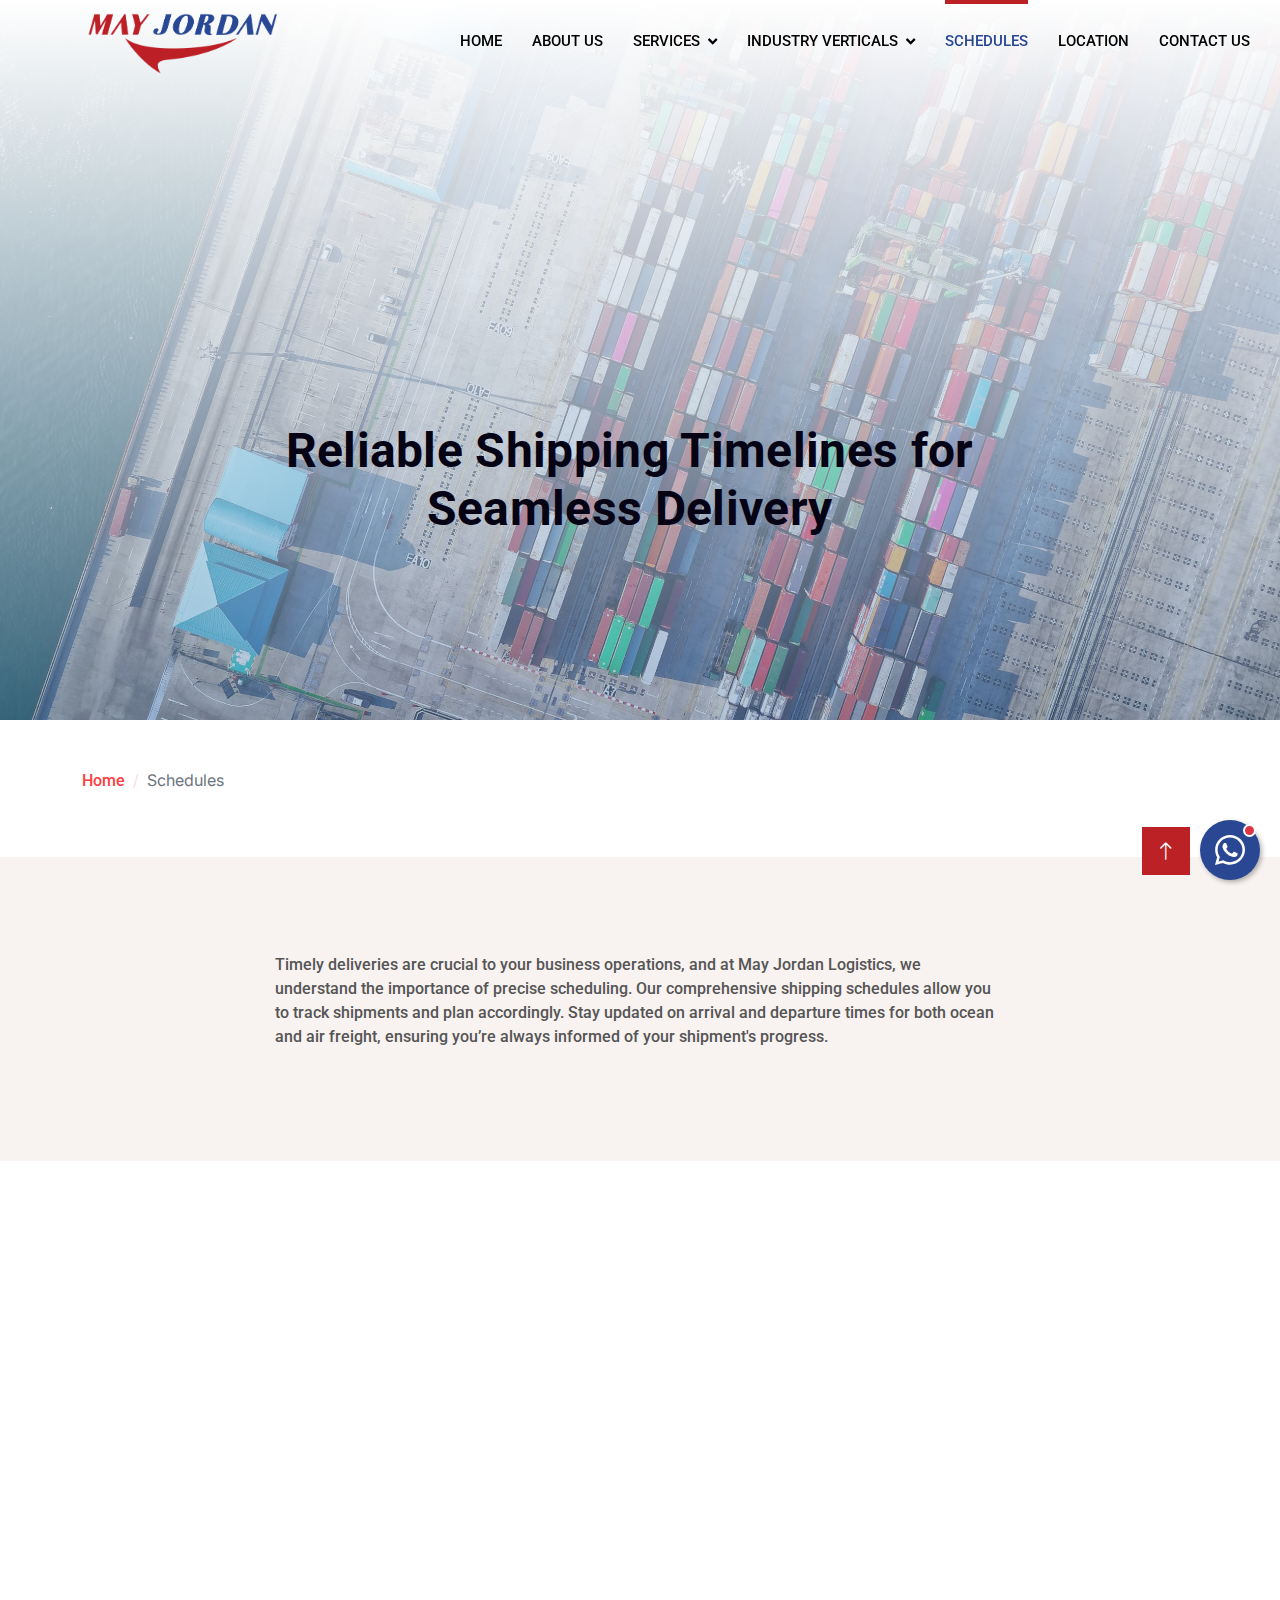
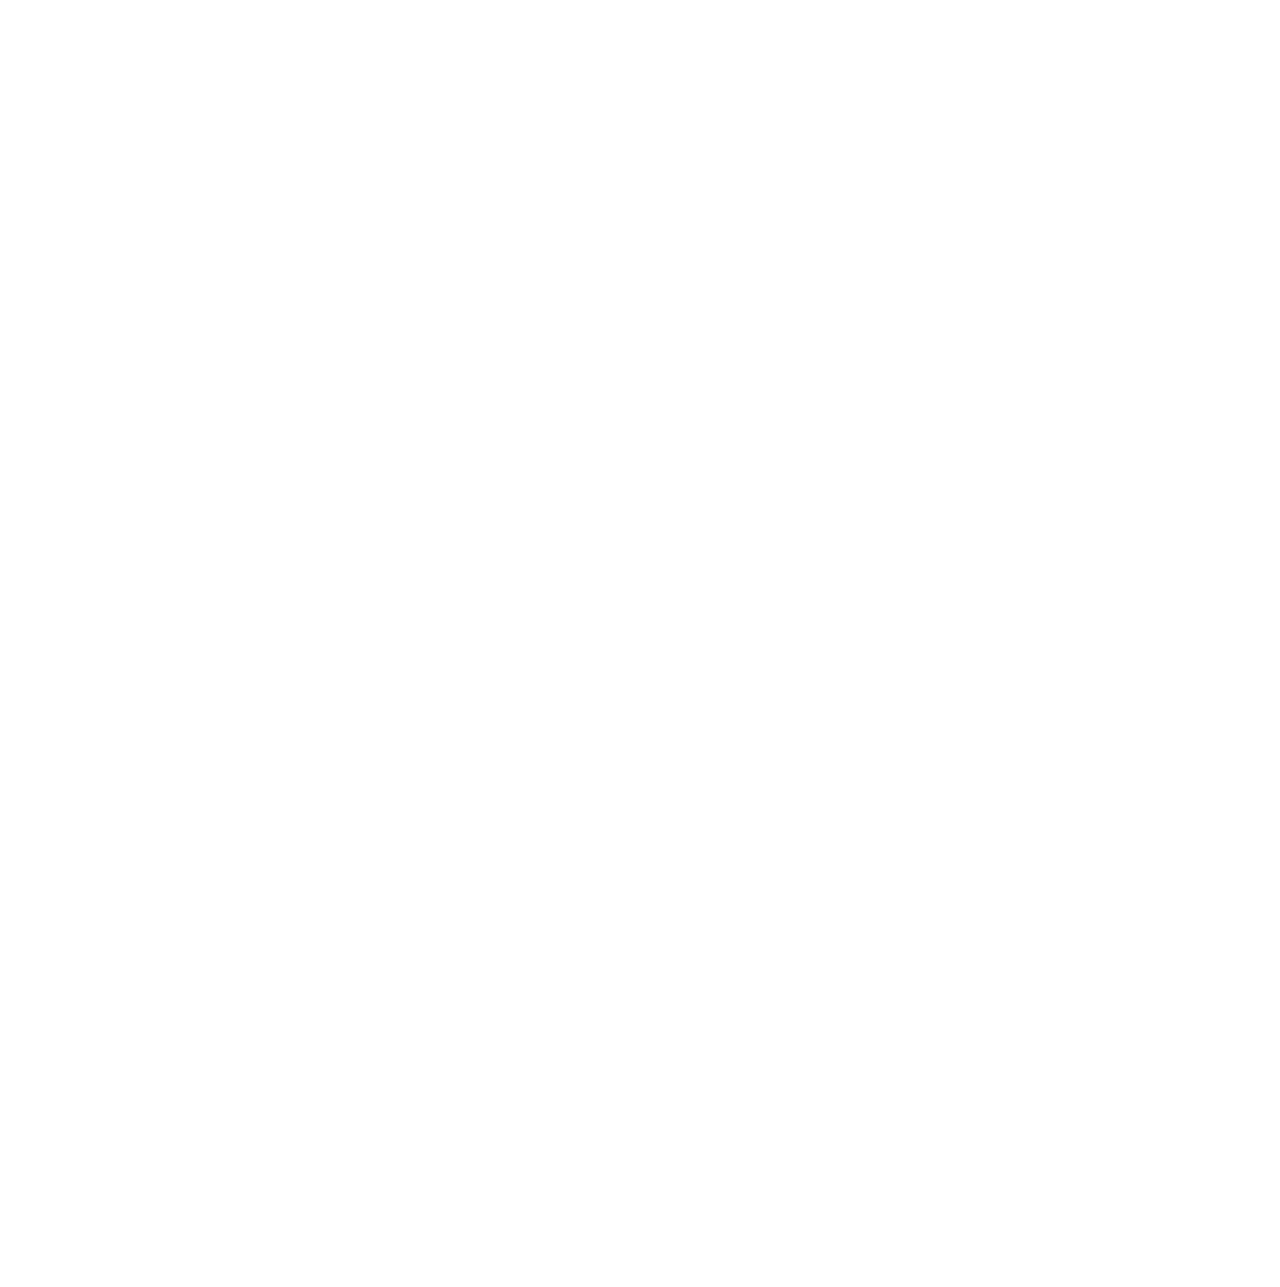
<file: schedule.html>
<!DOCTYPE html>
<html lang="en">

<head>
    <meta charset="utf-8">
    <title>Schedule</title>
    <meta content="width=device-width, initial-scale=1.0" name="viewport">
    <meta content="Timely deliveries" name="keywords">
    <meta content="Reliable Shipping Timelines for Seamless Delivery" name="description">

    <!-- Favicon -->
    <link href="img/favicon2.png" rel="icon">

    <!-- Google Web Fonts -->
    <link rel="preconnect" href="https://fonts.googleapis.com">
    <link rel="preconnect" href="https://fonts.gstatic.com" crossorigin>
    <link href="https://fonts.googleapis.com/css2?family=Inter:wght@400;600&family=Roboto:wght@500;700&display=swap" rel="stylesheet">

    <!-- Icon Font Stylesheet -->
    <link href="https://cdnjs.cloudflare.com/ajax/libs/font-awesome/5.10.0/css/all.min.css" rel="stylesheet">
    <link href="https://cdn.jsdelivr.net/npm/bootstrap-icons@1.4.1/font/bootstrap-icons.css" rel="stylesheet">

    <!-- Libraries Stylesheet -->
    <link href="lib/animate/animate.min.css" rel="stylesheet">
    <link href="lib/owlcarousel/assets/owl.carousel.min.css" rel="stylesheet">

    <!-- Customized Bootstrap Stylesheet -->
    <link href="css/bootstrap.min.css" rel="stylesheet">

    <!-- Template Stylesheet -->
    <link href="css/style.css" rel="stylesheet">
</head>

<body>
    <!-- Spinner Start -->
    <div id="spinner" class="show bg-white position-fixed translate-middle w-100 vh-100 top-50 start-50 d-flex align-items-center justify-content-center">
        <div class="spinner-grow text-primary" style="width: 3rem; height: 3rem;" role="status">
            <span class="sr-only">Loading...</span>
        </div>
    </div>
    <!-- Spinner End -->


    <!-- Navbar Start -->
    <nav class="navbar navbar-expand-lg navbar-light fixed-top p-0 trn">
        <a href="index.html" class="navbar-brand d-flex align-items-center px-4 px-lg-5 ">
            <h2 class="mb-2 text-white"><img class="logo" src="img/logo2.png" alt="May Jordan logo"></h2>
        </a>
        <button type="button" class="navbar-toggler me-4" data-bs-toggle="collapse" data-bs-target="#navbarCollapse">
            <span class="navbar-toggler-icon"></span>
        </button>
        <div class="collapse navbar-collapse" id="navbarCollapse">
            <div class="navbar-nav ms-auto p-4 p-lg-0">
                <a href="index.html" class="nav-item nav-link">Home</a>
                <a href="about.html" class="nav-item nav-link">About Us</a>
                <div class="nav-item dropdown">
                    <a href="service.html" class="nav-link dropdown-toggle" data-bs-toggle="dropdown">Services</a>
                    <div class="dropdown-menu fade-up m-0">
                        <a href="service.html#air-freight" class="dropdown-item">Air Freight</a>
                        <a href="service.html#ocean-freight" class="dropdown-item">Ocean Freight</a>
                        <a href="service.html#trucking" class="dropdown-item">Domestic Trucking</a>
                        <a href="service.html#warehousing" class="dropdown-item">Warehouse & Distribution</a>
                        <a href="service.html#visibility" class="dropdown-item">Visibility & Reporting</a>
                        <a href="service.html#custom" class="dropdown-item">Custom Brokerage</a>
                    </div>
                </div>
                <div class="nav-item dropdown">
                    <a href="industry.html" class="nav-link dropdown-toggle" data-bs-toggle="dropdown">Industry Verticals</a>
                    <div class="dropdown-menu fade-up m-0">
                        <a href="industry.html#retail" class="dropdown-item">Fashion & Retail</a>
                        <a href="industry.html#technology" class="dropdown-item">Electronics</a>
                        <a href="industry.html#manufacturing" class="dropdown-item">Industrial Products</a>
                        <a href="industry.html#retail" class="dropdown-item">E-commerce</a>
                        <a href="industry.html#toys-games" class="dropdown-item">Toys & Games</a>
                        <a href="industry.html#home-improvement" class="dropdown-item">Home Improvement</a>
                        <a href="industry.html#furniture" class="dropdown-item">Furniture</a>
                        <a href="industry.html#automative-parts" class="dropdown-item">Automative Parts</a>
                    </div>
                </div>
                <a href="schedule.html" class="nav-item nav-link active">Schedules</a>
                <a href="location.html" class="nav-item nav-link">Location</a>
                <!--<a href="careers.html" class="nav-item nav-link">Careers</a>-->
                <a href="contact.html" class="nav-item nav-link">Contact Us</a>
            </div>
        </div>
    </nav>
    <!-- Navbar End -->



    <!-- Page Header Start -->
    <div class="container-fluid page-header3 py-5 mt-n9" >
        <h1 class="bottom-text text-center col-lg-7 display-5 mb-3 animated slideInDown">Reliable Shipping Timelines for Seamless Delivery</h1>
    </div>
    <div class="container py-5">
        <!--<h1 class="display-3 text-white mb-3 animated slideInDown">About Us</h1>-->
        <nav aria-label="breadcrumb animated slideInDown">
            <ol class="breadcrumb">
                <li class="breadcrumb-item"><a class="text-black" href="#">Home</a></li>
                <li class="breadcrumb-item text-black active" aria-current="page">Schedules</li>
            </ol>
        </nav>
    </div>
    <!-- Page Header End -->

    <div  class="container-xxl py-5 bg-light">
        <div class="container py-5" style="width: 60%;">
            <p>Timely deliveries are crucial to your business operations, and at May Jordan Logistics, we understand the importance of precise scheduling. Our comprehensive shipping schedules allow you to track shipments and plan accordingly. Stay updated on arrival and departure times for both ocean and air freight, ensuring you’re always informed of your shipment's progress.</p>
        </div>
    </div>

        <!-- industrial sector Start -->
        <div class="container-xxl py-5 bg-white">
            <div class="container py-5">
                <div class="text-center wow fadeInUp" data-wow-delay="0.1s">
                    <h1 class="mb-5">SCHEDULES</h1>
                </div>
                <div class="row g-4">
                    <div class="col-lg-3 col-md-6 wow fadeInUp" data-wow-delay="0.3s">
                        <div class="team-item p-4 text-center">
                            <div class="overflow-hidden mb-4">
                                <img class="img-fluid" src="img/logo-cma.jpg" alt="CMA-CGM" >
                            </div>
                            <h5 class="mb-0">CMA-CGM</h5>
                        </div>
                    </div>
                    <div class="col-lg-3 col-md-6 wow fadeInUp" data-wow-delay="0.3s">
                        <div class="team-item p-4 text-center">
                            <div class="overflow-hidden mb-4">
                                <img class="img-fluid" src="img/logo-costco.jpg" alt="Costco Shipping" >
                            </div>
                            <h5 class="mb-0">Costco Shipping</h5>
                        </div>
                    </div>
                    <div class="col-lg-3 col-md-6 wow fadeInUp" data-wow-delay="0.3s">
                        <div class="team-item p-4 text-center">
                            <div class="overflow-hidden mb-4">
                                <img class="img-fluid" src="img/logo-evergreen.jpg" alt="Evergreen" >
                            </div>
                            <h5 class="mb-0">Evergreen</h5>
                        </div>
                    </div>
                    <div class="col-lg-3 col-md-6 wow fadeInUp" data-wow-delay="0.3s">
                        <div class="team-item p-4 text-center">
                            <div class="overflow-hidden mb-4">
                                <img class="img-fluid" src="img/logo-hs.jpg" alt="Hamburg-sud" >
                            </div>
                            <h5 class="mb-0">Hamburg-sud</h5>
                        </div>
                    </div>
                    <div class="col-lg-3 col-md-6 wow fadeInUp" data-wow-delay="0.3s">
                        <div class="team-item p-4 text-center">
                            <div class="overflow-hidden mb-4">
                                <img class="img-fluid" src="img/logo-hgld.jpg" alt="Hapag-Lloyd" >
                            </div>
                            <h5 class="mb-0">Hapag-Lloyd</h5>
                        </div>
                    </div>
                    <div class="col-lg-3 col-md-6 wow fadeInUp" data-wow-delay="0.3s">
                        <div class="team-item p-4 text-center">
                            <div class="overflow-hidden mb-4">
                                <img class="img-fluid" src="img/logo-hmm.jpg" alt="HMM-Hyundai" >
                            </div>
                            <h5 class="mb-0">HMM-Hyundai</h5>
                        </div>
                    </div>
                    <div class="col-lg-3 col-md-6 wow fadeInUp" data-wow-delay="0.3s">
                        <div class="team-item p-4 text-center">
                            <div class="overflow-hidden mb-4">
                                <img class="img-fluid" src="img/logo-maersk.jpg" alt="Maersk" >
                            </div>
                            <h5 class="mb-0">Maersk</h5>
                        </div>
                    </div>
                    <div class="col-lg-3 col-md-6 wow fadeInUp" data-wow-delay="0.3s">
                        <div class="team-item p-4 text-center">
                            <div class="overflow-hidden mb-4">
                                <img class="img-fluid" src="img/logo-msc.jpg" alt="MSC" >
                            </div>
                            <h5 class="mb-0">MSC</h5>
                        </div>
                    </div>
                    <div class="col-lg-3 col-md-6 wow fadeInUp" data-wow-delay="0.3s">
                        <div class="team-item p-4 text-center">
                            <div class="overflow-hidden mb-4">
                                <img class="img-fluid" src="img/logo-one.jpg" alt="ONE" >
                            </div>
                            <h5 class="mb-0">ONE</h5>
                        </div>
                    </div>
                    <div class="col-lg-3 col-md-6 wow fadeInUp" data-wow-delay="0.3s">
                        <div class="team-item p-4 text-center">
                            <div class="overflow-hidden mb-4">
                                <img class="img-fluid" src="img/logo-oocl.jpg" alt="OOCL" >
                            </div>
                            <h5 class="mb-0">OOCL</h5>
                        </div>
                    </div>
                    <div class="col-lg-3 col-md-6 wow fadeInUp" data-wow-delay="0.3s">
                        <div class="team-item p-4 text-center">
                            <div class="overflow-hidden mb-4">
                                <img class="img-fluid" src="img/logo-sm.jpg" alt="SM-Line" >
                            </div>
                            <h5 class="mb-0">SM-Line</h5>
                        </div>
                    </div>
                    <div class="col-lg-3 col-md-6 wow fadeInUp" data-wow-delay="0.3s">
                        <div class="team-item p-4 text-center">
                            <div class="overflow-hidden mb-4">
                                <img class="img-fluid" src="img/logo-wanhai.jpg" alt="Wan Hai Lines" >
                            </div>
                            <h5 class="mb-0">Wan Hai Lines</h5>
                        </div>
                    </div>
                    <div class="col-lg-3 col-md-6 wow fadeInUp" data-wow-delay="0.3s">
                        <div class="team-item p-4 text-center">
                            <div class="overflow-hidden mb-4">
                                <img class="img-fluid" src="img/logo-yangming.jpg" alt="Yang Ming" >
                            </div>
                            <h5 class="mb-0">Yang Ming</h5>
                        </div>
                    </div>
                    <div class="col-lg-3 col-md-6 wow fadeInUp" data-wow-delay="0.3s">
                        <div class="team-item p-4 text-center">
                            <div class="overflow-hidden mb-4">
                                <img class="img-fluid" src="img/logo-zim.jpg" alt="ZIM" >
                            </div>
                            <h5 class="mb-0">ZIM</h5>
                        </div>
                    </div>
                </div>
            </div>
        </div>
        <!-- industrial sector End -->
    


   


    <!-- Footer Start -->
    <div class="container-fluid bg-light text-secondary footer pt-5 wow fadeIn" data-wow-delay="0.1s" style="margin-top: 6rem;">
        <div class="container py-5">
            <div class="row g-5">
                <div class="col-lg-3 col-md-6">
                    <h5 class="text-secondary mb-3">MAY JORDAN LOGISTICS INC. </h5>
                    <p class="mb-2"><i class="fa fa-map-marker-alt me-3"></i>505 Northern Blvd, Suite 314,  </p><p style="text-indent: 28px;">Great Neck, NY 11021</p>
                    <p class="mb-2"><i class="fa fa-phone-alt me-3"></i>(516) 304 5888</p>
                    <p class="mb-2"><i class="fa fa-fax me-3"></i>(516) 304 5883</p>
                    <p class="mb-2"><i class="fa fa-envelope me-3"></i>info@mayjordan.com</p>
                    <div class="d-flex pt-2">
                        <a class="btn btn-outline-light btn-social" href="https://www.linkedin.com/company/may-jordan-logistics"><i class="fab fa-linkedin-in"></i></a>
                    </div>
                </div>
                <div class="col-lg-3 col-md-6">
                    <h4 class="text-secondary mb-4">QUICK LINKS</h4>
                    <a class="btn btn-link" href="about.html">About Us</a>
                    <a class="btn btn-link" href="service.html">Customer Services</a>
                    <a class="btn btn-link" href="contact.html">Get a Quote</a>
                    <a class="btn btn-link" href="privacy.html">Privacy</a>
                </div>
                <div class="col-lg-3 col-md-6">
                    <h4 class="text-secondary mb-4">OUR SERVICES</h4>
                    <a class="btn btn-link" href="service.html#ocean-freight">Ocean Freight</a>
                    <a class="btn btn-link" href="service.html#air-freight">Air Freight</a>
                    <a class="btn btn-link" href="service.html#trucking">Domestic Trucking</a>
                    <a class="btn btn-link" href="service.html#warehousing">Warehouse & Distribution</a>
                    <a class="btn btn-link" href="service.html#custom">Custom Brokerage</a>
                    <a class="btn btn-link" href="service.html#">Schedules</a>
                </div>
                  
                <div class="col-lg-3 col-md-6">
                    <h4 class="text-secondary mb-4">INDUSTRY SECTORS</h4>
                    <a class="btn btn-link" href="industry.html#retail">Fashion & Retail</a>
                    <a class="btn btn-link" href="industry.html#technology">Electronics</a>
                    <a class="btn btn-link" href="industry.html#manufacturing">Industrial Products</a>
                    <a class="btn btn-link" href="industry.html#retail">E-commerces</a>
                    <a class="btn btn-link" href="industry.html#toys-games">Toys & Games</a>
                    <a class="btn btn-link" href="industry.html#home-improvement">Home Improvement</a>
                    <a class="btn btn-link" href="industry.html#furniture">Furniture</a>
                    <a class="btn btn-link" href="industry.html#automative-parts">Automative Parts</a>
                    
                </div>
            </div>
        </div>
        <div class="container">
            <!-- Row to align both the images/title and copyright -->
            <div class="row align-items-center" style="height: 100px;">
                <!-- Images and title column with no margin left -->
                <div class="col-md-6 d-flex align-items-center justify-content-start">
                    <img src="img/ctpat.webp" alt="CTPAT" style="height: 30px; width: auto; margin-right: 8px;">
                    <img src="img/FMC-Seal.webp" alt="FMC" style="height: 30px; width: auto; margin-right: 8px;">
                    <h3 class="text-secondary mb-0" style="line-height: 1;">NOVCC</h3>
                </div>
        
                <!-- Copyright column -->
                <div class="col-md-6 d-flex align-items-center justify-content-end">
                    <span class="copyright-text">&copy; <a class="border-bottom">2025 MAY JORDAN LOGISTICS INC.</a>, All Right Reserved.</span>
                </div>
            </div>
        </div>
    </div>
    <!-- Footer End -->



    <!-- Back to Top -->
    <a href="#" class="btn btn-lg btn-primary btn-lg-square rounded-0 back-to-top"><i class="bi bi-arrow-up"></i></a>

    <!-- Container for the Chat Widget -->
    <div class="chat-widget-container" id="chat-widget-container"></div>
    
    <!-- Script to load and initialize the chat widget -->
    <script>
        document.addEventListener("DOMContentLoaded", function() {
        fetch("chat-widget.html")  // Adjust the path if necessary
            .then(response => {
            if (!response.ok) {
                throw new Error("Network response was not ok: " + response.status);
            }
            return response.text();
            })
            .then(html => {
            // Inject the HTML fragment into the container
            document.getElementById("chat-widget-container").innerHTML = html;
            // Initialize chat widget functionality
            initializeChatWidget();
            })
            .catch(error => {
            console.error("Error loading chat widget:", error);
            });
        });
    
        function initializeChatWidget() {
        console.log("Initializing chat widget");
        const whatsappButton = document.getElementById("whatsapp-button");
        const chatWidget = document.getElementById("chat-widget");
        const messageBubble = document.getElementById("message-bubble");
    
        if (!whatsappButton || !chatWidget || !messageBubble) {
            console.error("Chat widget elements not found.");
            return;
        }
    
        // Toggle widget on button click
        whatsappButton.addEventListener("click", function() {
            chatWidget.classList.toggle("show");
            if (chatWidget.classList.contains("show")) {
            setTimeout(() => {
                messageBubble.classList.add("fade-message-in");
            }, 300);
            } else {
            messageBubble.classList.remove("fade-message-in");
            }
        });
    
        // Attach listener for the close icon
        const closeIcon = document.querySelector(".close-widget");
        if (closeIcon) {
            closeIcon.addEventListener("click", function() {
            chatWidget.classList.remove("show");
            messageBubble.classList.remove("fade-message-in");
            });
        }
    
        // Real-time message time updater
        function updateMessageTime() {
            const now = new Date();
            const hours = now.getHours().toString().padStart(2, '0');
            const minutes = now.getMinutes().toString().padStart(2, '0');
            const messageTime = document.getElementById("message-time");
            if (messageTime) {
            messageTime.textContent = `${hours}:${minutes}`;
            }
        }
        updateMessageTime();
        setInterval(updateMessageTime, 60000);
        }
    </script>   

    <!-- JavaScript Libraries -->
    <script src="https://code.jquery.com/jquery-3.4.1.min.js"></script>
    <script src="https://cdn.jsdelivr.net/npm/bootstrap@5.0.0/dist/js/bootstrap.bundle.min.js"></script>
    <script src="https://maxcdn.bootstrapcdn.com/bootstrap/4.5.2/js/bootstrap.min.js"></script>
    <script src="lib/wow/wow.min.js"></script>
    <script src="lib/easing/easing.min.js"></script>
    <script src="lib/waypoints/waypoints.min.js"></script>
    <script src="lib/counterup/counterup.min.js"></script>
    <script src="lib/owlcarousel/owl.carousel.min.js"></script>

    <!-- Template Javascript -->
    <script src="js/main.js"></script>
    <script>
        // Function to handle scroll event and change navbar opacity
            const navEl = document.querySelector('.navbar');
        
            window.addEventListener('scroll',() => {
                if (window.scrollY >= 56) {
                    navEl.classList.add('navbar-scrolled');
                } else if (window.scrollY < 56) {
                    navEl.classList.remove('navbar-scrolled');
                }
            });    
    </script>
</body>

</html>
</file>
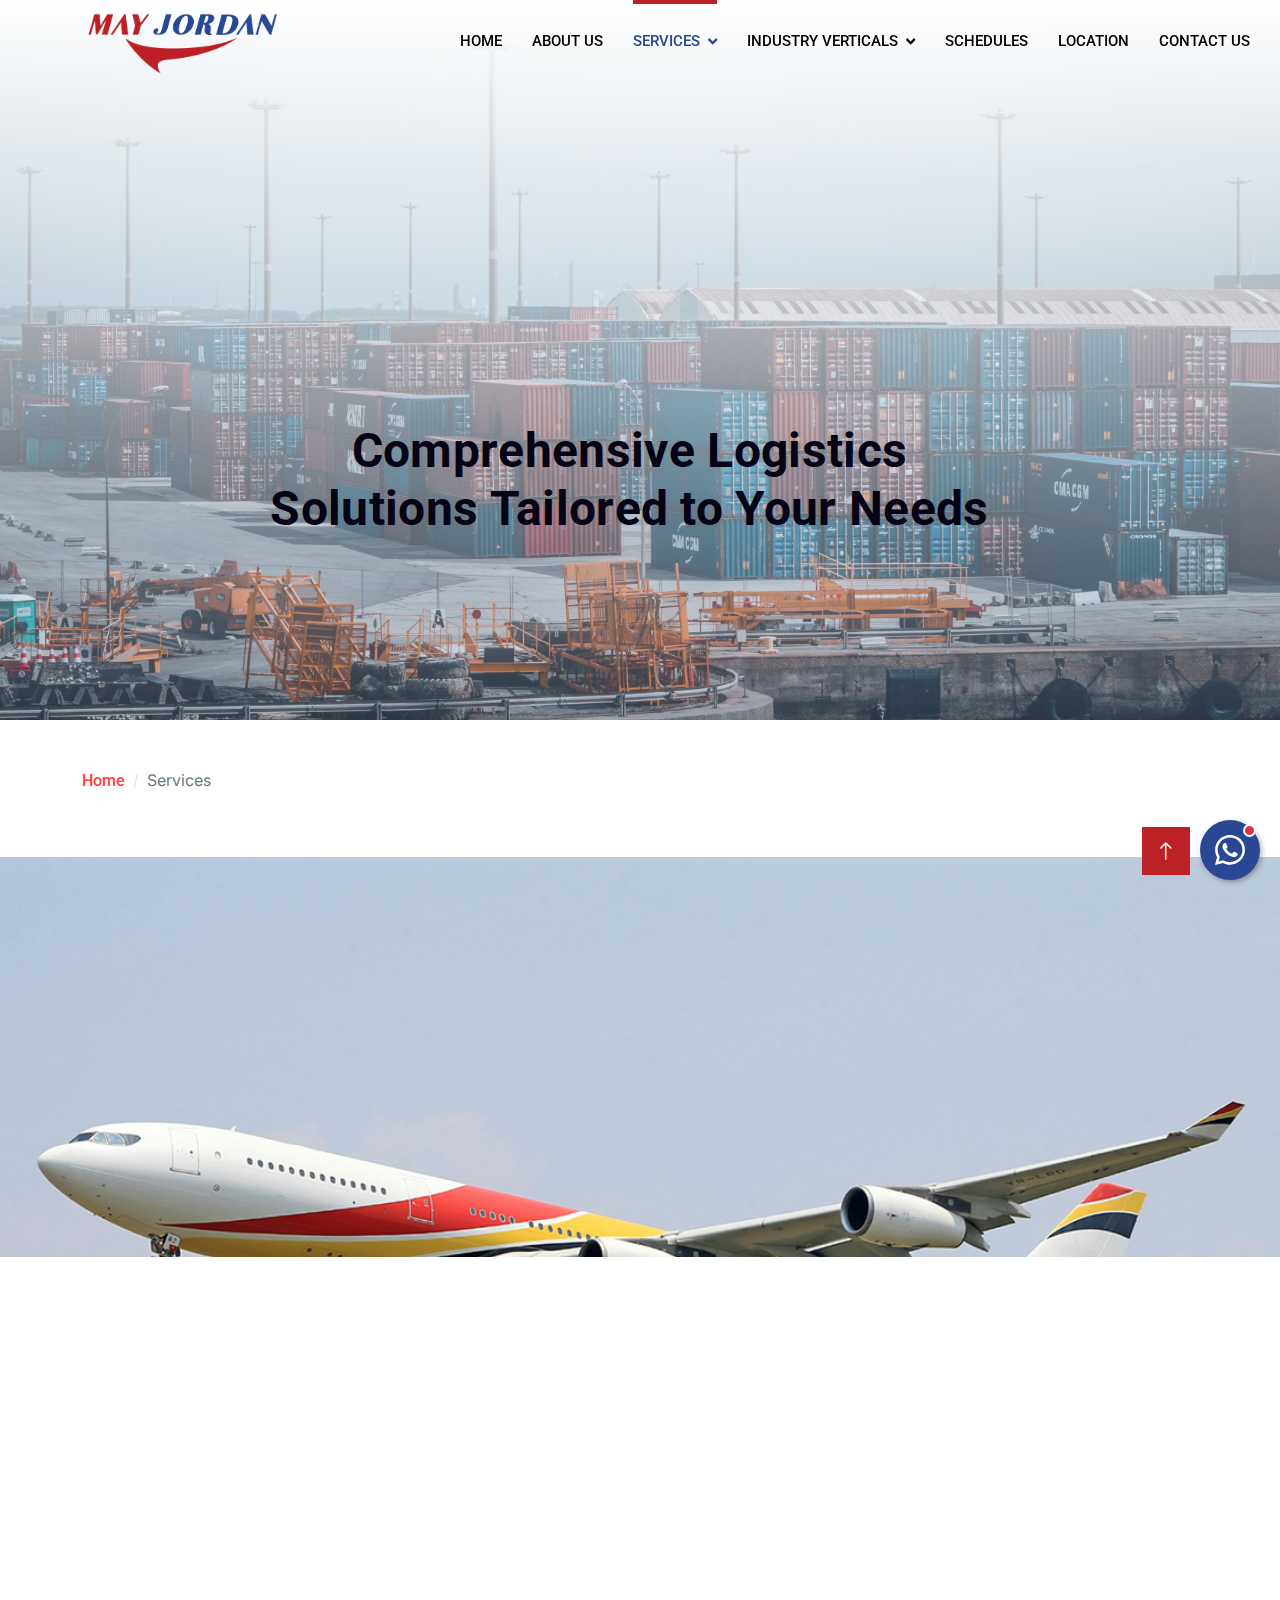
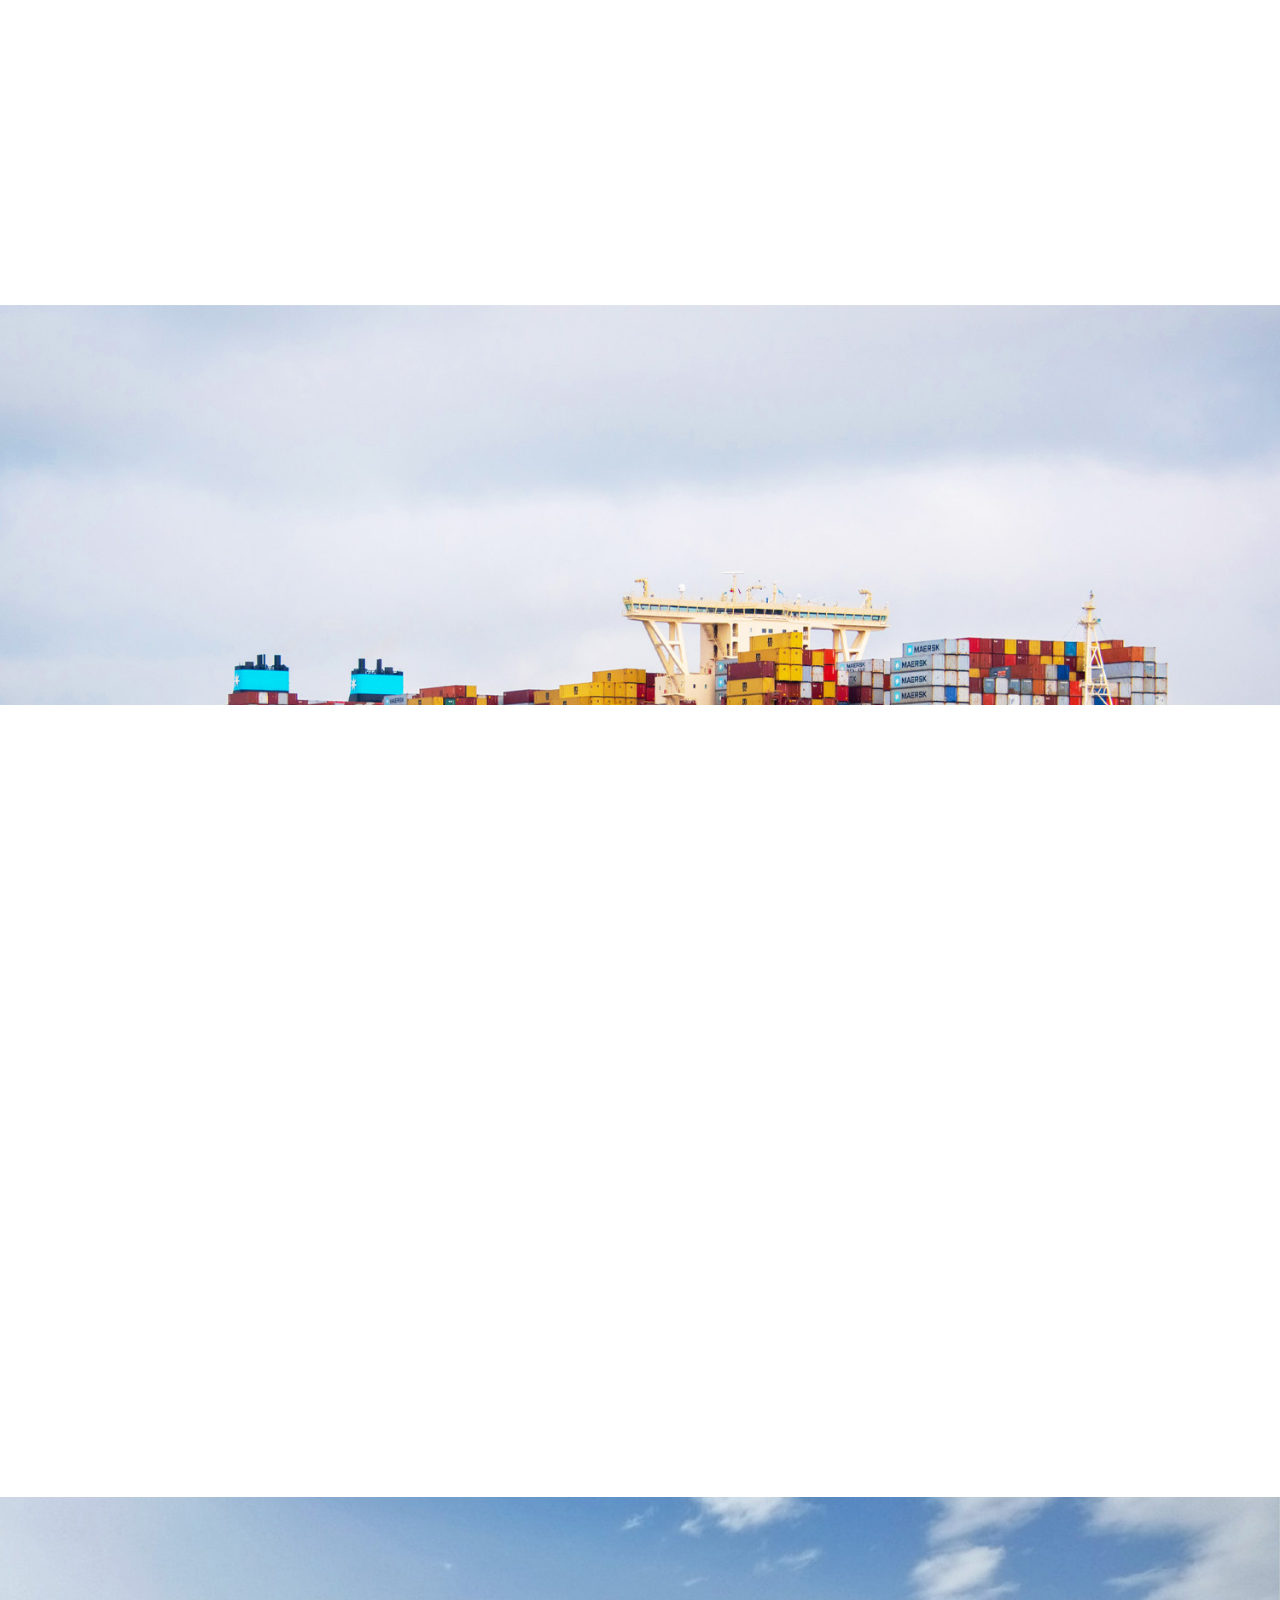
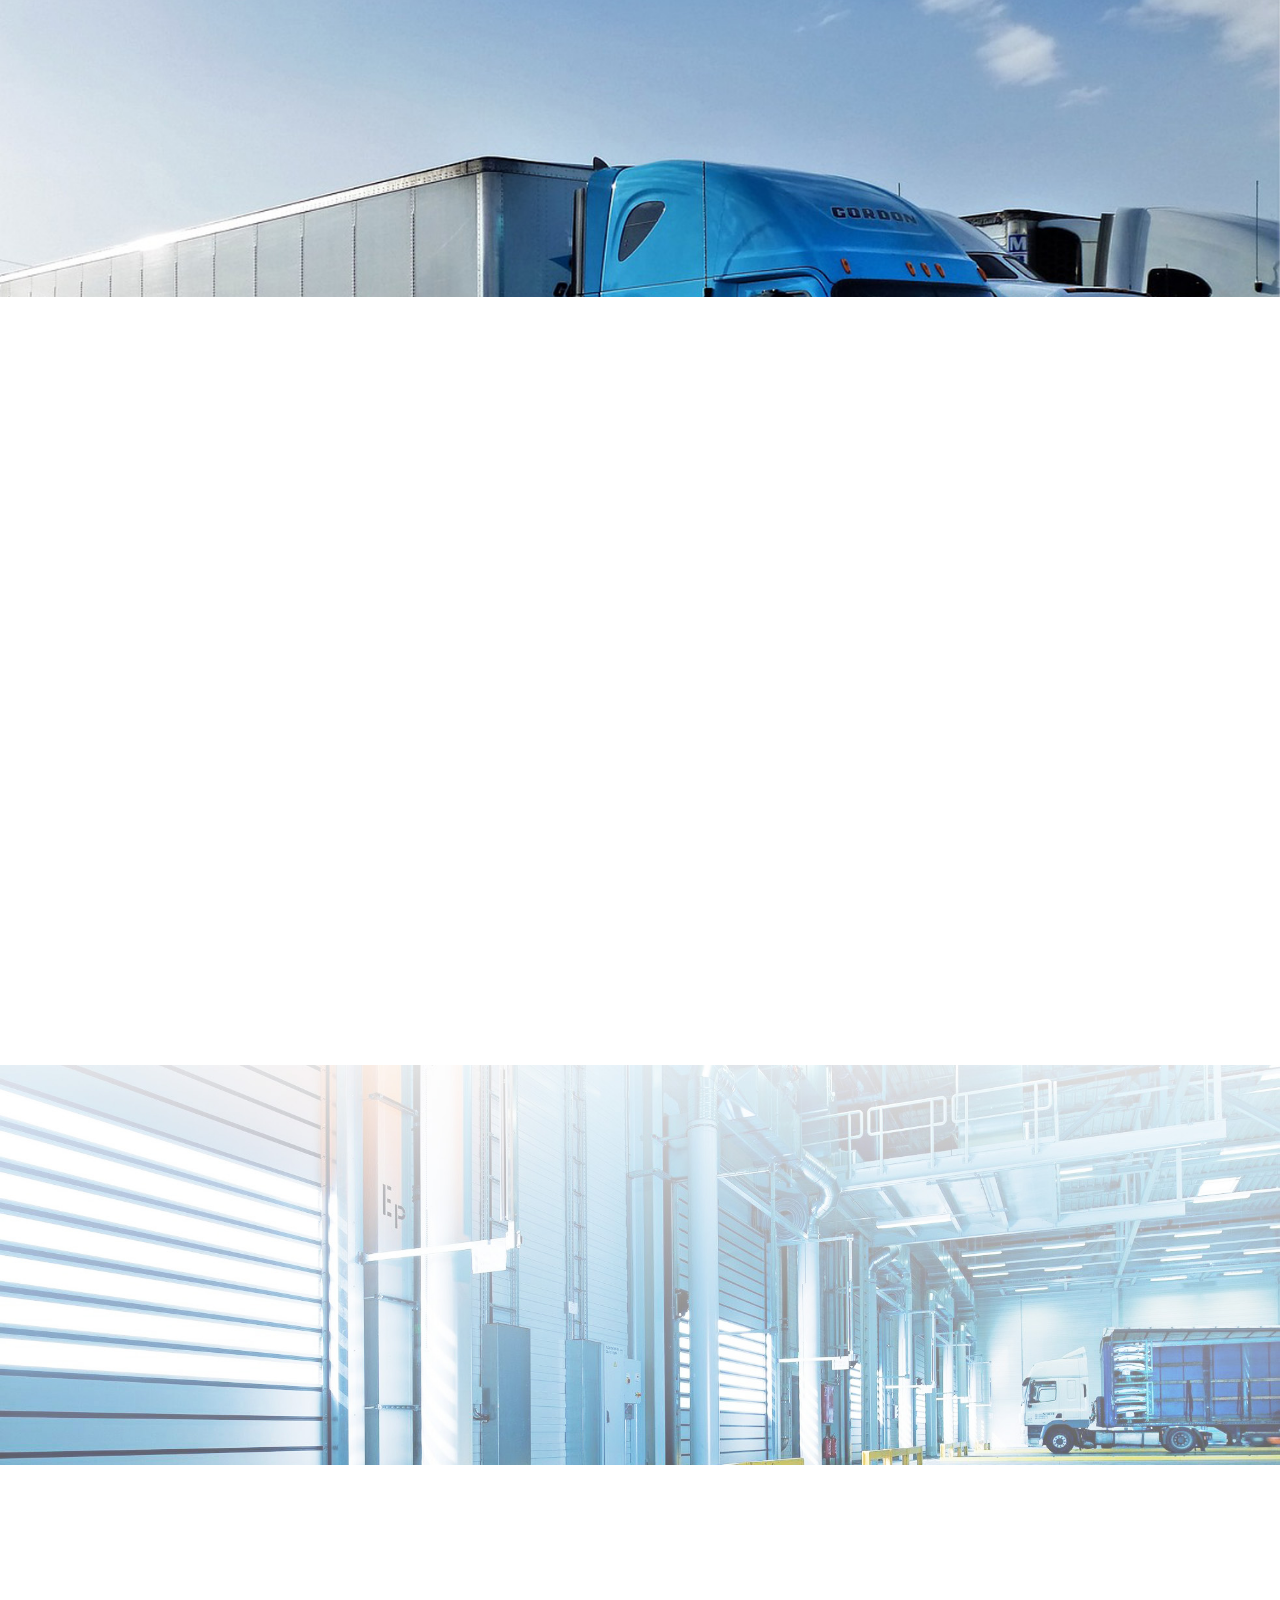
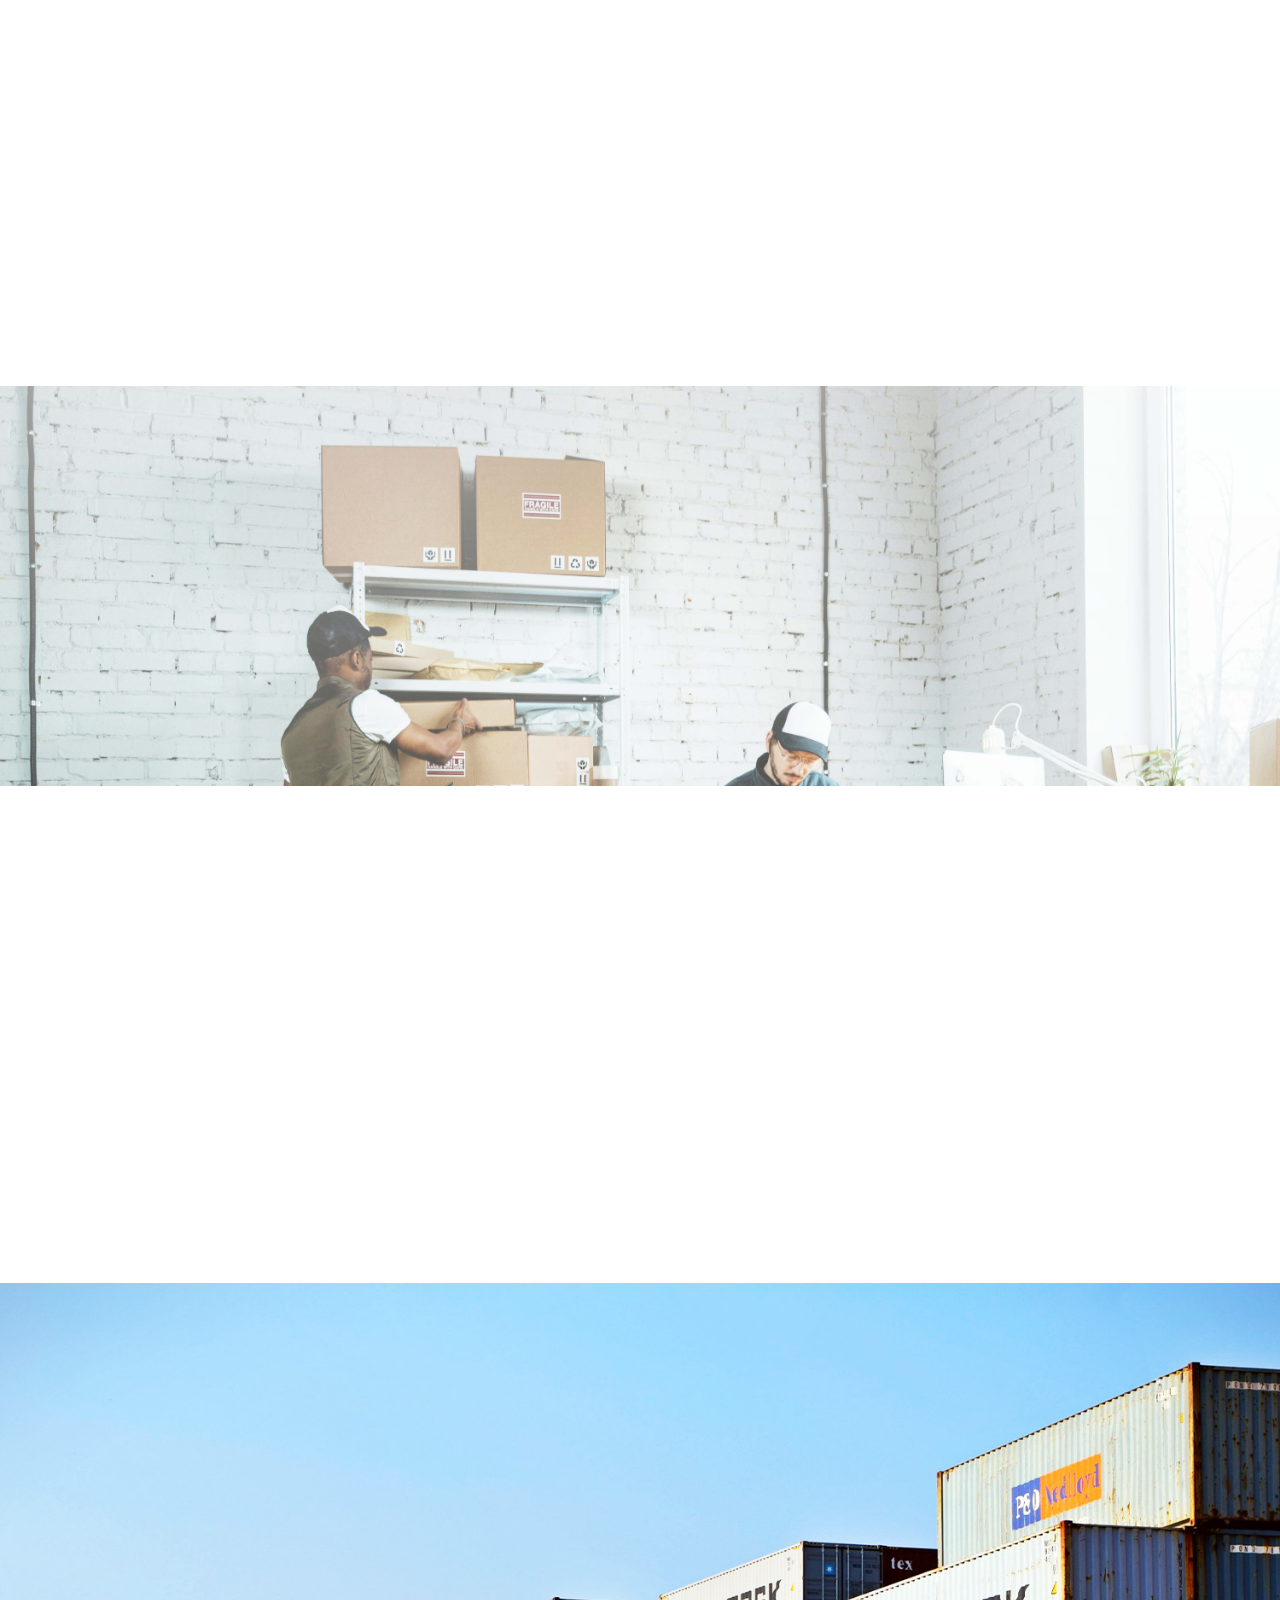
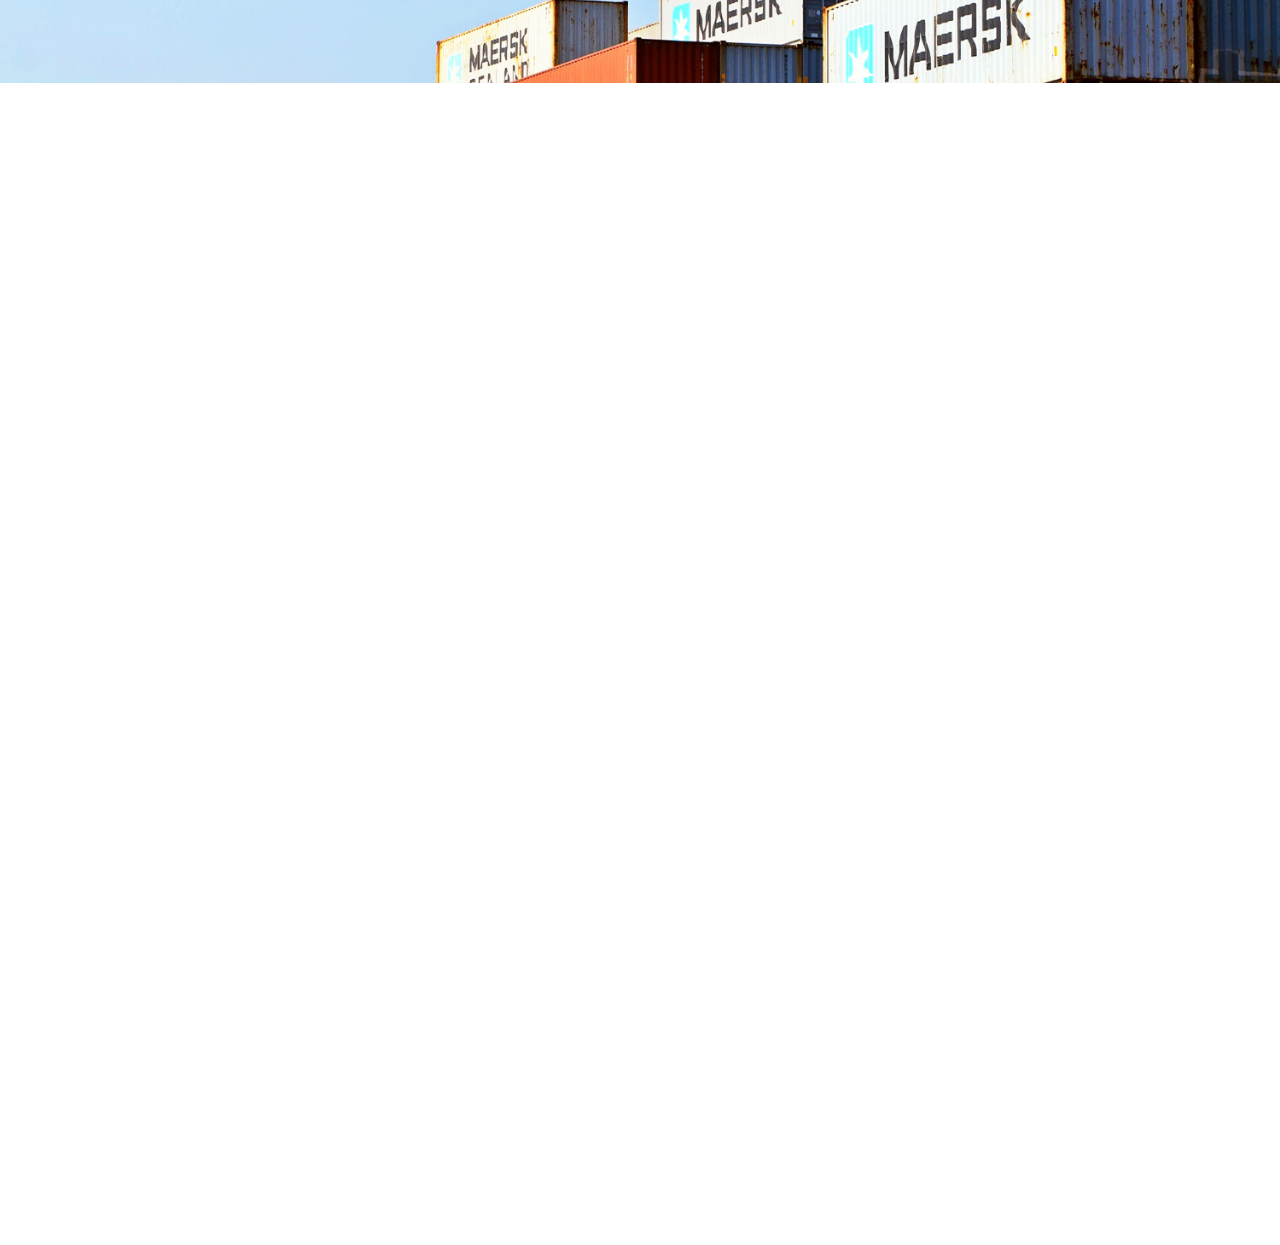
<file: service.html>
<!DOCTYPE html>
<html lang="en">

<head>
    <meta charset="utf-8">
    <title>Service</title>
    <meta content="width=device-width, initial-scale=1.0" name="viewport">
    <meta content="Fast-Track Solutions" name="keywords">
    <meta content="Comprehensive Logistics Solutions Tailored to Your Needs" name="description">

    <!-- Favicon -->
    <link href="img/favicon2.png" rel="icon">

    <!-- Google Web Fonts -->
    <link rel="preconnect" href="https://fonts.googleapis.com">
    <link rel="preconnect" href="https://fonts.gstatic.com" crossorigin>
    <link href="https://fonts.googleapis.com/css2?family=Inter:wght@400;600&family=Roboto:wght@500;700&display=swap" rel="stylesheet">

    <!-- Icon Font Stylesheet -->
    <link href="https://cdnjs.cloudflare.com/ajax/libs/font-awesome/5.10.0/css/all.min.css" rel="stylesheet">
    <link href="https://cdn.jsdelivr.net/npm/bootstrap-icons@1.4.1/font/bootstrap-icons.css" rel="stylesheet">

    <!-- Libraries Stylesheet -->
    <link href="lib/animate/animate.min.css" rel="stylesheet">
    <link href="lib/owlcarousel/assets/owl.carousel.min.css" rel="stylesheet">

    <!-- Customized Bootstrap Stylesheet -->
    <link href="css/bootstrap.min.css" rel="stylesheet">

    <!-- Template Stylesheet -->
    <link href="css/style.css" rel="stylesheet">
    <style>
        /* Parent container must have a defined height */
    /* Ensure each section has a minimum height and is positioned relatively */
.section-container {
  position: relative;
  min-height: 400px; /* Adjust this value as needed */
}

/* On mobile screens, position the text at the bottom */
@media (max-width: 991.98px) {
  .section-container .section-text {
    position: absolute;
    bottom: 0;
    left: 0;
    right: 0;
    padding: 1rem; /* Adjust padding as needed */
    /* Optionally add a semi-transparent background for better text contrast */
    background: rgba(255, 255, 255, 0.8);
  }
  h6 {
    color: var(--primary);
  }
}

    
    </style>
</head>

<body>
    <!-- Spinner Start -->
    <div id="spinner" class="show bg-white position-fixed translate-middle w-100 vh-100 top-50 start-50 d-flex align-items-center justify-content-center">
        <div class="spinner-grow text-primary" style="width: 3rem; height: 3rem;" role="status">
            <span class="sr-only">Loading...</span>
        </div>
    </div>
    <!-- Spinner End -->


     <!-- Navbar Start -->
     <nav class="navbar navbar-expand-lg navbar-light fixed-top p-0 trn">
        <a href="index.html" class="navbar-brand d-flex align-items-center px-4 px-lg-5 ">
            <h2 class="mb-2 text-white"><img class="logo" src="img/logo2.png" alt="May Jordan logo"></h2>
        </a>
        <button type="button" class="navbar-toggler me-4" data-bs-toggle="collapse" data-bs-target="#navbarCollapse">
            <span class="navbar-toggler-icon"></span>
        </button>
        <div class="collapse navbar-collapse" id="navbarCollapse">
            <div class="navbar-nav ms-auto p-4 p-lg-0">
                <a href="index.html" class="nav-item nav-link">Home</a>
                <a href="about.html" class="nav-item nav-link">About Us</a>
                <div class="nav-item dropdown">
                    <a href="service.html" class="nav-link active dropdown-toggle" data-bs-toggle="dropdown">Services</a>
                    <div class="dropdown-menu fade-up m-0">
                        <a href="service.html#air-freight" class="dropdown-item">Air Freight</a>
                        <a href="service.html#ocean-freight" class="dropdown-item">Ocean Freight</a>
                        <a href="service.html#trucking" class="dropdown-item">Domestic Trucking</a>
                        <a href="service.html#warehousing" class="dropdown-item">Warehouse & Distribution</a>
                        <a href="service.html#visibility" class="dropdown-item">Visibility & Reporting</a>
                        <a href="service.html#custom" class="dropdown-item">Custom Brokerage</a>
                    </div>
                </div>
                <div class="nav-item dropdown">
                    <a href="industry.html" class="nav-link dropdown-toggle" data-bs-toggle="dropdown">Industry Verticals</a>
                    <div class="dropdown-menu fade-up m-0">
                        <a href="industry.html#retail" class="dropdown-item">Fashion & Retail</a>
                        <a href="industry.html#technology" class="dropdown-item">Electronics</a>
                        <a href="industry.html#manufacturing" class="dropdown-item">Industrial Products</a>
                        <a href="industry.html#retail" class="dropdown-item">E-commerce</a>
                        <a href="industry.html#toys-games" class="dropdown-item">Toys & Games</a>
                        <a href="industry.html#home-improvement" class="dropdown-item">Home Improvement</a>
                        <a href="industry.html#furniture" class="dropdown-item">Furniture</a>
                        <a href="industry.html#automative-parts" class="dropdown-item">Automative Parts</a>
                    </div>
                </div>
                <a href="schedule.html" class="nav-item nav-link">Schedules</a>
                <a href="location.html" class="nav-item nav-link">Location</a>
                <!--<a href="careers.html" class="nav-item nav-link">Careers</a>-->
                <a href="contact.html" class="nav-item nav-link">Contact Us</a>
            </div>
        </div>
    </nav>
    <!-- Navbar End -->

    <!-- Page Header Start -->
    <div class="container-fluid page-header4 py-5 mt-n9" >
        <h1 class="bottom-text text-center  col-lg-7 display-5 mb-3 animated slideInDown ">Comprehensive Logistics Solutions Tailored to Your Needs</h1>
    </div>
    <!-- Page Header End -->
    <div class="container py-5">
        <!--<h1 class="display-3 text-white mb-3 animated slideInDown">About Us</h1>-->
        <nav aria-label="breadcrumb animated slideInDown">
            <ol class="breadcrumb">
                <li class="breadcrumb-item"><a class="text-black" href="#">Home</a></li>
                <li class="breadcrumb-item text-black active" aria-current="page">Services</li>
            </ol>
        </nav>
    </div>


    <!-- air freight Start -->
    <div id="air-freight" class="section-container position-relative py-5 bg-light2" style="background-image: url('img/service-1.jpg'); background-size: cover;">
        <div class="container py-5">
            <div class="section-text text-center text-white wow fadeInUp" data-wow-delay="0.1s">
                <h6 class="text-primary text-uppercase">Air Freight</h6>
                <h1 class="mb-5">Fast-Track Solutions for Global Shipping</h1>
            </div>

        </div>
    </div>     
    <div class="container-fluid overflow-hidden py-5 px-lg-0">
        <div class="container feature py-5 px-lg-0">
            <div class="row g-5 mx-lg-0">
                <div class="col-lg-6 feature-text wow fadeInUp" data-wow-delay="0.1s">
                    <div class="d-flex mb-5 wow fadeInUp" data-wow-delay="0.3s">
                        <i class="fa fa-globe text-primary fa-3x flex-shrink-0"></i>
                        <div class="ms-4">
                            <h5>Coverage Areas</h5>
                            <p class="mb-0">May Jordan Logistics covers a wide range of global destinations, including major international airports in North America, Europe, and Asia, ensuring seamless air freight services for clients worldwide.</p>
                        </div>
                    </div>
                    <div class="d-flex mb-5 wow fadeIn" data-wow-delay="0.5s">
                        <i class="fa fa-shipping-fast text-primary fa-3x flex-shrink-0"></i>
                        <div class="ms-4">
                            <h5>Fast-Track Services</h5>
                            <p class="mb-0">The company specializes in urgent deliveries with premium fast-track services, offering priority booking and rapid transit times to ensure that goods arrive on time, every time.</p>
                        </div>
                    </div>
                    <div class="d-flex mb-0 wow fadeInUp" data-wow-delay="0.7s">
                        <i class="fa fa-plane text-primary fa-3x flex-shrink-0"></i>
                        <div class="ms-4">
                            <h5>Capabilities</h5>
                            <p class="mb-0">May Jordan Logistics provides efficient air freight services, ensuring fast delivery for time-sensitive shipments. Whether it's expedited cargo or critical deliveries, the company offers flexible air freight solutions to meet various shipping demands.</p>
                        </div>
                    </div>
                </div>
                <div class="col-lg-6 pe-lg-0 wow fadeInRight" data-wow-delay="0.1s" style="min-height: 400px;">
                    <div class="position-relative h-100">
                        <img class="position-absolute img-fluid w-100 h-100" src="img/air-freight1.jpg" style="object-fit: cover;" alt="air freight">
                    </div>
                </div>
            </div>
        </div>
    </div>
    <!-- air freight End -->

    <!-- ocean freight Start -->
    <div id="ocean-freight" class="section-container position-relative py-5 bg-light2" style="background-image: url('img/service-2.jpg'); background-size: cover;">
        <div class="container py-5">
            <div class="section-text text-center text-white wow fadeInUp" data-wow-delay="0.1s">
                <h6 class="text-primary text-uppercase">Ocean Freight</h6>
                <h1 class="mb-5">Comprehensive Solutions for Global Shipping</h1>
            </div>

        </div>
    </div>     
    <div class="container-fluid overflow-hidden py-5 px-lg-0">
        <div class="container feature py-5 px-lg-0">
            <div class="row g-5 mx-lg-0">
                <div class="col-lg-6 pe-lg-0 wow fadeInRight" data-wow-delay="0.1s" style="min-height: 400px;">
                    <div class="position-relative h-100">
                        <img class="position-absolute img-fluid w-100 h-100" src="img/ocean-freight1.jpg" style="object-fit: cover;" alt="ocean freight">
                    </div>
                </div>
                <div class="col-lg-6 feature-text wow fadeInUp" data-wow-delay="0.1s">
                    <div class="d-flex mb-5 wow fadeInUp" data-wow-delay="0.3s">
                        <i class="fa fa-globe text-primary fa-3x flex-shrink-0"></i>
                        <div class="ms-4">
                            <h5>Areas Covered</h5>
                            <p class="mb-0">With extensive global coverage, May Jordan Logistics connects major ports across continents, including North America, Europe, Asia, and beyond. Whether shipping regionally or internationally, the company ensures efficient and reliable delivery to destinations worldwide.</p>
                        </div>
                    </div>
                    <div class="d-flex mb-5 wow fadeIn" data-wow-delay="0.5s">
                        <i class="fa fa-shipping-fast text-primary fa-3x flex-shrink-0"></i>
                        <div class="ms-4">
                            <h5>Services Offered</h5>
                            <p class="mb-0">May Jordan Logistics delivers a wide range of ocean freight services, including Full Container Load (FCL) and Less-Than-Container Load (LCL) options. Specialized services are also available for oversized, hazardous, or temperature-sensitive cargo, ensuring every shipment is handled with care and precision.</p>
                        </div>
                    </div>
                    <div class="d-flex mb-0 wow fadeInUp" data-wow-delay="0.7s">
                        <i class="fa fa-ship text-primary fa-3x flex-shrink-0"></i>
                        <div class="ms-4">
                            <h5>Shipping Solutions</h5>
                            <p class="mb-0">Tailored to meet diverse customer needs, the company provides flexible shipping solutions such as door-to-door, port-to-port, and intermodal transport. Advanced tracking systems and strategic partnerships with global carriers enhance efficiency and offer clients complete visibility throughout the shipping process.</p>
                        </div>
                    </div>
                </div>
                
            </div>
        </div>
    </div>
    <!-- ocean freight End -->

    <!-- trucking Start -->
    <div id="trucking" class="section-container position-relative py-5 bg-light2" style="background-image: url('img/service-3.jpg'); background-size: cover;">
        <div class="container py-5">
            <div class="section-text text-center text-white wow fadeInUp" data-wow-delay="0.1s">
                <h6 class="text-primary text-uppercase">Domestic Trucking</h6>
                <h1 class="mb-5">Reliable Solutions for Nationwide Transport</h1>
            </div>
        </div>
    </div>     
    <div class="container-fluid overflow-hidden py-5 px-lg-0">
        <div class="container feature py-5 px-lg-0">
            <div class="row g-5 mx-lg-0">
                <div class="col-lg-6 feature-text wow fadeInUp" data-wow-delay="0.1s">
                    <div class="d-flex mb-5 wow fadeInUp" data-wow-delay="0.3s">
                        <i class="fa fa-globe text-primary fa-3x flex-shrink-0"></i>
                        <div class="ms-4">
                            <h5>Domestic Coverage</h5>
                            <p class="mb-0">May Jordan Logistics offers nationwide trucking services across the United States, covering all major cities and regions. From local deliveries to cross-country shipments, the company ensures reliable service and on-time deliveries across domestic routes.</p>
                        </div>
                    </div>
                    <div class="d-flex mb-5 wow fadeIn" data-wow-delay="0.5s">
                        <i class="fa fa-shipping-fast text-primary fa-3x flex-shrink-0"></i>
                        <div class="ms-4">
                            <h5>Types of Trucking Services</h5>
                            <p class="mb-0">May Jordan Logistics offers a variety of domestic trucking options, including dry vans, flatbeds, refrigerated units, and specialized equipment for heavy or oversized cargo. The company tailors its services to suit different customer needs, whether for full truckload (FTL) or less-than-truckload (LTL) shipments.</p>
                        </div>
                    </div>
                    <div class="d-flex mb-0 wow fadeInUp" data-wow-delay="0.7s">
                        <i class="fa fa-truck text-primary fa-3x flex-shrink-0"></i>
                        <div class="ms-4">
                            <h5>Fleet Size</h5>
                            <p class="mb-0">The company operates a large, modern fleet of trucks, ensuring capacity and flexibility to handle a diverse range of cargo. This includes both regional and long-haul trucking to provide comprehensive coverage for domestic transportation needs.</p>
                        </div>
                    </div>
                </div>
                <div class="col-lg-6 pe-lg-0 wow fadeInRight" data-wow-delay="0.1s" style="min-height: 400px;">
                    <div class="position-relative h-100">
                        <img class="position-absolute img-fluid w-100 h-100" src="img/trucking1.jpg" style="object-fit: cover;" alt="domestic trucking">
                    </div>
                </div>
            </div>
        </div>
    </div>
    <!-- trucking End -->
     
    <!--  Warehouse & Distribution Start -->
    <div id="warehousing" class="section-container position-relative py-5 bg-light2" style="background-image: url('img/warehouse1.jpg'); background-size: cover;">
        <div class="container py-5">
            <div class="section-text text-center text-white wow fadeInUp" data-wow-delay="0.1s">
                <h6 class="text-primary text-uppercase">Warehousing & Distribution</h6>
                <h1 class="mb-5">Efficient Solutions for Storage and Fulfillment</h1>
            </div>
        </div>
    </div>        
    <div class="container-xxl py-5">
        <div class="container py-5">
            <div class="row g-4">
                <div class="col-md-6 col-lg-4 wow fadeInUp" data-wow-delay="0.3s">
                    <div class="price-item">
                        <div class="border-bottom p-4 mb-4">
                            <h5 class="mb-0">Storage Solutions</h5>
                        </div>
                        <div class="p-4 pt-0">
                            <p>May Jordan Logistics provides secure and flexible warehousing solutions for various types of goods, including short- and long-term storage. The company's warehouses are equipped with advanced inventory management systems to ensure organized and efficient storage.</p>
                        </div>
                    </div>
                </div>
                <div class="col-md-6 col-lg-4 wow fadeInUp" data-wow-delay="0.3s">
                    <div class="price-item">
                        <div class="border-bottom p-4 mb-4">
                            <h5 class="mb-0">Warehousing Facilities</h5>
                        </div>
                        <div class="p-4 pt-0">
                            <p>With strategically located facilities across key regions, May Jordan Logistics offers easy access to storage space near major transportation hubs, reducing costs and improving supply chain efficiency.</p>
                        </div>
                    </div>
                </div>
                <div class="col-md-6 col-lg-4 wow fadeInUp" data-wow-delay="0.3s">
                    <div class="price-item">
                        <div class="border-bottom p-4 mb-4">
                            <h5 class="mb-0">Distribution Services</h5>
                        </div>
                        <div class="p-4 pt-0">
                            <p>The company offers comprehensive distribution services, ensuring timely delivery from the warehouse to final destinations. With advanced logistics technology, May Jordan Logistics ensures that goods are distributed efficiently, minimizing delays and ensuring customer satisfaction.</p>
                        </div>
                    </div>
                </div>
            </div>
        </div>
    </div>
    <!-- warehousing & distributions End -->

    <!--  Visibility & Reporting Start -->
    <div id="visibility" class="section-container position-relative py-5 bg-light2" style="background-image: url('img/tracking1.jpg'); background-size: cover;">
        <div class="container py-5">
            <div class="section-text text-center text-white wow fadeInUp" data-wow-delay="0.1s">
                <h6 class="text-uppercase text-primary">Visibility & Reporting</h6>
                <h1 class="mb-5">Real-Time Tracking and Reporting Solutions</h1>
            </div>
        </div>
    </div>        
    <div class="container-xxl py-5">
        <div class="container py-5">
            <div class="row g-4">
                <div class="col-md-6 col-lg-4 wow fadeInUp" data-wow-delay="0.3s">
                    <div class="price-item">
                        <div class="border-bottom p-4 mb-4">
                            <h5 class="mb-0">Real-Time Tracking Services</h5>
                        </div>
                        <div class="p-4 pt-0">
                            <p>May Jordan Logistics offers real-time tracking for all shipments, providing clients with the ability to monitor the status and location of their goods at any time. This visibility helps clients manage their supply chains more effectively.</p>
                        </div>
                    </div>
                </div>
                <div class="col-md-6 col-lg-4 wow fadeInUp" data-wow-delay="0.3s">
                    <div class="price-item">
                        <div class="border-bottom p-4 mb-4">
                            <h5 class="mb-0">Reporting Tools for Customers</h5>
                        </div>
                        <div class="p-4 pt-0">
                            <p>The company provides comprehensive reporting tools that allow clients to access detailed shipment data, including delivery statuses, shipment history, and performance metrics. These reports help improve decision-making and operational efficiency.</p>
                        </div>
                    </div>
                </div>
                <div class="col-md-6 col-lg-4 wow fadeInUp" data-wow-delay="0.3s">
                    <div class="price-item">
                        <div class="border-bottom p-4 mb-4">
                            <h5 class="mb-0">Proactive Updates</h5>
                        </div>
                        <div class="p-4 pt-0">
                            <p>Through advanced tracking technology, May Jordan Logistics offers proactive updates to clients, ensuring they are informed of any delays, changes, or critical shipment milestones in real time.</p>
                        </div>
                    </div>
                </div>
            </div>
        </div>
    </div>
    <!-- Visibility & Reporting End -->

    <!--  Custom Brokerage Start -->
    <div id="custom" class="section-container position-relative py-5 bg-light2" style="background-image: url('img/service-6.jpg'); background-size: cover;">
        <div class="container py-5">
            <div class="section-text text-center text-white wow fadeInUp" data-wow-delay="0.1s">
                <h6 class="text-primary text-uppercase ">Custom Brokerage</h6>
                <h1 class="mb-5 ">Expertise in International Trade Compliance</h1>
            </div>
        </div>
    </div>        
    <div class="container-xxl py-5">
        <div class="container py-5">
            <div class="row g-4">
                <div class="col-md-6 col-lg-4 wow fadeInUp" data-wow-delay="0.3s">
                    <div class="price-item">
                        <div class="border-bottom p-4 mb-4">
                            <h5 class="mb-0">Import/Export Support</h5>
                        </div>
                        <div class="p-4 pt-0">
                            <p>May Jordan Logistics provides expert customs brokerage services to help clients navigate complex import and export regulations. The company ensures that all documentation, tariffs, and compliance requirements are met for smooth international trade.</p>
                        </div>
                    </div>
                </div>
                <div class="col-md-6 col-lg-4 wow fadeInUp" data-wow-delay="0.3s">
                    <div class="price-item">
                        <div class="border-bottom p-4 mb-4">
                            <h5 class="mb-0">Compliance with Customs Regulations</h5>
                        </div>
                        <div class="p-4 pt-0">
                            <p>The company’s team of experienced customs brokers ensures that shipments adhere to all international trade laws, including import/export documentation, duty calculations, and customs inspections, minimizing the risk of delays and fines.</p>
                        </div>
                    </div>
                </div>
                <div class="col-md-6 col-lg-4 wow fadeInUp" data-wow-delay="0.3s">
                    <div class="price-item">
                        <div class="border-bottom p-4 mb-4">
                            <h5 class="mb-0">Global Network</h5>
                        </div>
                        <div class="p-4 pt-0">
                            <p>May Jordan Logistics leverages a global network of customs experts and agents, offering comprehensive support for shipments entering or leaving the U.S. and other countries, ensuring compliance at every step of the journey.</p>
                        </div>
                    </div>
                </div>
            </div>
        </div>
    </div>
    <!-- Custom Brokerage End -->

    <!-- Footer Start -->
    <div class="container-fluid bg-light text-secondary footer pt-5 wow fadeIn" data-wow-delay="0.1s" style="margin-top: 6rem;">
        <div class="container py-5">
            <div class="row g-5">
                <div class="col-lg-3 col-md-6">
                    <h5 class="text-secondary mb-3">MAY JORDAN LOGISTICS INC. </h5>
                    <p class="mb-2"><i class="fa fa-map-marker-alt me-3"></i>505 Northern Blvd, Suite 314,  </p><p style="text-indent: 28px;">Great Neck, NY 11021</p>
                    <p class="mb-2"><i class="fa fa-phone-alt me-3"></i>(516) 304 5888</p>
                    <p class="mb-2"><i class="fa fa-fax me-3"></i>(516) 304 5883</p>
                    <p class="mb-2"><i class="fa fa-envelope me-3"></i>info@mayjordan.com</p>
                    <div class="d-flex pt-2">
                        <a class="btn btn-outline-light btn-social" href="https://www.linkedin.com/company/may-jordan-logistics"><i class="fab fa-linkedin-in"></i></a>
                    </div>
                </div>
                <div class="col-lg-3 col-md-6">
                    <h4 class="text-secondary mb-4">QUICK LINKS</h4>
                    <a class="btn btn-link" href="about.html">About Us</a>
                    <a class="btn btn-link" href="service.html">Customer Services</a>
                    <a class="btn btn-link" href="contact.html">Get a Quote</a>
                    <a class="btn btn-link" href="privacy.html">Privacy</a>
                </div>
                <div class="col-lg-3 col-md-6">
                    <h4 class="text-secondary mb-4">OUR SERVICES</h4>
                    <a class="btn btn-link" href="service.html#ocean-freight">Ocean Freight</a>
                    <a class="btn btn-link" href="service.html#air-freight">Air Freight</a>
                    <a class="btn btn-link" href="service.html#trucking">Domestic Trucking</a>
                    <a class="btn btn-link" href="service.html#warehousing">Warehouse & Distribution</a>
                    <a class="btn btn-link" href="service.html#custom">Custom Brokerage</a>
                    <a class="btn btn-link" href="service.html#">Schedules</a>
                </div>
                  
                <div class="col-lg-3 col-md-6">
                    <h4 class="text-secondary mb-4">INDUSTRY SECTORS</h4>
                    <a class="btn btn-link" href="industry.html#retail">Fashion & Retail</a>
                    <a class="btn btn-link" href="industry.html#technology">Electronics</a>
                    <a class="btn btn-link" href="industry.html#manufacturing">Industrial Products</a>
                    <a class="btn btn-link" href="industry.html#retail">E-commerces</a>
                    <a class="btn btn-link" href="industry.html#toys-games">Toys & Games</a>
                    <a class="btn btn-link" href="industry.html#home-improvement">Home Improvement</a>
                    <a class="btn btn-link" href="industry.html#furniture">Furniture</a>
                    <a class="btn btn-link" href="industry.html#automative-parts">Automative Parts</a>
                    
                </div>
            </div>
        </div>
        <div class="container">
            <!-- Row to align both the images/title and copyright -->
            <div class="row align-items-center" style="height: 100px;">
                <!-- Images and title column with no margin left -->
                <div class="col-md-6 d-flex align-items-center justify-content-start">
                    <img src="img/ctpat.webp" alt="CTPAT" style="height: 30px; width: auto; margin-right: 8px;">
                    <img src="img/FMC-Seal.webp" alt="FMC" style="height: 30px; width: auto; margin-right: 8px;">
                    <h3 class="text-secondary mb-0" style="line-height: 1;">NOVCC</h3>
                </div>
        
                <!-- Copyright column -->
                <div class="col-md-6 d-flex align-items-center justify-content-end">
                    <span class="copyright-text">&copy; <a class="border-bottom">2025 MAY JORDAN LOGISTICS INC.</a>, All Right Reserved.</span>
                </div>
            </div>
        </div>
    </div>
    <!-- Footer End -->



    <!-- Back to Top -->
    <a href="#" class="btn btn-lg btn-primary btn-lg-square rounded-0 back-to-top"><i class="bi bi-arrow-up"></i></a>

    <!-- Container for the Chat Widget -->
    <div class="chat-widget-container" id="chat-widget-container"></div>
    
    <!-- Script to load and initialize the chat widget -->
    <script>
        document.addEventListener("DOMContentLoaded", function() {
        fetch("chat-widget.html")  // Adjust the path if necessary
            .then(response => {
            if (!response.ok) {
                throw new Error("Network response was not ok: " + response.status);
            }
            return response.text();
            })
            .then(html => {
            // Inject the HTML fragment into the container
            document.getElementById("chat-widget-container").innerHTML = html;
            // Initialize chat widget functionality
            initializeChatWidget();
            })
            .catch(error => {
            console.error("Error loading chat widget:", error);
            });
        });
    
        function initializeChatWidget() {
        console.log("Initializing chat widget");
        const whatsappButton = document.getElementById("whatsapp-button");
        const chatWidget = document.getElementById("chat-widget");
        const messageBubble = document.getElementById("message-bubble");
    
        if (!whatsappButton || !chatWidget || !messageBubble) {
            console.error("Chat widget elements not found.");
            return;
        }
    
        // Toggle widget on button click
        whatsappButton.addEventListener("click", function() {
            chatWidget.classList.toggle("show");
            if (chatWidget.classList.contains("show")) {
            setTimeout(() => {
                messageBubble.classList.add("fade-message-in");
            }, 300);
            } else {
            messageBubble.classList.remove("fade-message-in");
            }
        });
    
        // Attach listener for the close icon
        const closeIcon = document.querySelector(".close-widget");
        if (closeIcon) {
            closeIcon.addEventListener("click", function() {
            chatWidget.classList.remove("show");
            messageBubble.classList.remove("fade-message-in");
            });
        }
    
        // Real-time message time updater
        function updateMessageTime() {
            const now = new Date();
            const hours = now.getHours().toString().padStart(2, '0');
            const minutes = now.getMinutes().toString().padStart(2, '0');
            const messageTime = document.getElementById("message-time");
            if (messageTime) {
            messageTime.textContent = `${hours}:${minutes}`;
            }
        }
        updateMessageTime();
        setInterval(updateMessageTime, 60000);
        }
    </script>   

    <!-- JavaScript Libraries -->
    <script src="https://code.jquery.com/jquery-3.4.1.min.js"></script>
    <script src="https://cdn.jsdelivr.net/npm/bootstrap@5.0.0/dist/js/bootstrap.bundle.min.js"></script>
    <script src="lib/wow/wow.min.js"></script>
    <script src="lib/easing/easing.min.js"></script>
    <script src="lib/waypoints/waypoints.min.js"></script>
    <script src="lib/counterup/counterup.min.js"></script>
    <script src="lib/owlcarousel/owl.carousel.min.js"></script>

    <!-- Template Javascript -->
    <script src="js/main.js"></script>
    <script>
        // Function to handle scroll event and change navbar opacity
            const navEl = document.querySelector('.navbar');
        
            window.addEventListener('scroll',() => {
                if (window.scrollY >= 56) {
                    navEl.classList.add('navbar-scrolled');
                } else if (window.scrollY < 56) {
                    navEl.classList.remove('navbar-scrolled');
                }
            });    
    </script>
</body>

</html>
</file>
<file: css/style.css>
/********** Template CSS **********/
/* Import via CSS */
@import url("https://cdn.jsdelivr.net/npm/bootstrap-icons@1.3.0/font/bootstrap-icons.css");

:root {
    --primary: #BC2126;
    --secondary: #294792;
    --light: #dc1e3e2f;
    --dark: #060315;
    
}


/** <uniquifier>: Use a unique and descriptive class name **/
/** <weight>: Use a value from 300 to 900 **/
.roboto-light {
    font-family: "Roboto", sans-serif;
    font-weight: 300;
    font-style: normal;
    letter-spacing: 2px;
  }
  
  .roboto-regular {
    font-family: "Roboto", sans-serif;
    font-weight: 400;
    font-style: normal;
    letter-spacing: 1px;
  }
  
  .roboto-medium {
    font-family: "Roboto", sans-serif;
    font-weight: 500;
    font-style: normal;
    letter-spacing: 1px;
  }
  
  .roboto-bold {
    font-family: "Roboto", sans-serif;
    font-weight: 700;
    font-style: normal;
    letter-spacing: 1px;
  }
  
  .roboto-light-italic {
    font-family: "Roboto", sans-serif;
    font-weight: 300;
    font-style: italic;
    letter-spacing: 1px;
  }
  
  .roboto-regular-italic {
    font-family: "Roboto", sans-serif;
    font-weight: 400;
    font-style: italic;
    letter-spacing: 1px;
  }
  
  .roboto-medium-italic {
    font-family: "Roboto", sans-serif;
    font-weight: 500;
    font-style: italic;
    letter-spacing: 1px;
  }
  
  .roboto-bold-italic {
    font-family: "Roboto", sans-serif;
    font-weight: 700;
    font-style: italic;
    letter-spacing: 1px;
  }
  



a, p {
    font-family: "Roboto", sans-serif;
    font-optical-sizing: auto;
    font-weight: 500;
    font-style: normal;
}

h1, h2, h3, h4 {
    font-family: "Roboto", sans-serif;
    font-optical-sizing: auto;
    font-weight: 700;
    font-style: normal;
    letter-spacing: 0.02rem;
}

h5 {
    font-family: "Roboto", sans-serif;
    font-optical-sizing: auto;
    font-weight: 500;
    font-style: normal;
    letter-spacing: 0.02rem;
}

.fw-medium {
    font-weight: 600 !important;
}

.back-to-top {
    position: fixed;
    display: none;
    right: 90px;
    bottom: 25px;
    z-index: 110;
}
@media (max-width: 576px) {
    .back-to-top {
        right: 75px;
    }
}


/*** Spinner ***/
#spinner {
    opacity: 0;
    visibility: hidden;
    transition: opacity .5s ease-out, visibility 0s linear .5s;
    z-index: 99999;
}

#spinner.show {
    transition: opacity .5s ease-out, visibility 0s linear 0s;
    visibility: visible;
    opacity: 1;
}


/*** Button ***/
.btn {
    font-weight: 500;
    transition: .5s;
}

.btn.btn-primary,
.btn.btn-secondary {
    color: #FFFFFF;
    border: none;
}

.btn-square {
    width: 38px;
    height: 38px;
}

.btn-sm-square {
    width: 32px;
    height: 32px;
}

.btn-lg-square {
    width: 48px;
    height: 48px;
}

.btn-square,
.btn-sm-square,
.btn-lg-square {
    padding: 0;
    display: flex;
    align-items: center;
    justify-content: center;
    font-weight: normal;
}

/*** Navbar ***/

.navbar .dropdown-toggle::after {
    border: none;
    content: "\f107";
    font-family: "Font Awesome 5 Free";
    font-weight: 900;
    vertical-align: middle;
    margin-left: 8px;
}

.navbar-light .navbar-nav .nav-link {
    position: relative;
    margin-right: 30px;
    padding: 25px 0;
    color: #000000;
    font-weight: 500;
    font-size: 15px;
    text-transform: uppercase;
    outline: none;
}

.dropdown-item {
    font-weight: 500 !important;
}

.navbar-light .navbar-nav .nav-link:hover
 {
    color: var(--primary);
}
.navbar-light .navbar-nav .nav-link.active {
    color: var(--secondary);
}
@media (max-width: 991.98px) {
    .navbar-collapse{
        background: rgb(255, 255, 255);
    }

    .navbar-light .navbar-nav .nav-link  {
        margin-right: 0;
        padding: 10px 0;
    }

    .navbar-light .navbar-nav {
        border-top: 1px solid #EEEEEE;
    }
}

.navbar-light .navbar-brand,
.navbar-light a.btn {
    height: 75px;
    margin-left: 1.5em;
}

.navbar-light .navbar-nav .nav-link {
    color: rgb(0, 0, 0);
}



@media (min-width: 992px) {


    .navbar-light .navbar-nav .nav-link::before {
        position: absolute;
        content: "";
        width: 0;
        height: 5px;
        top: -6px;
        left: 50%;
        background: var(--primary);
        transition: .5s;
    }

    .navbar-light .navbar-nav .nav-link:hover::before,
    .navbar-light .navbar-nav .nav-link.active::before {
        width: 100%;
        left: 0;
    }

    .navbar-light .navbar-nav .nav-link.nav-contact::before {
        display: none;
    }

    .navbar .nav-item .dropdown-menu {
        display: block;
        border: none;
        margin-top: 0;
        top: 150%;
        opacity: 0;
        visibility: hidden;
        transition: .5s;
    }

    .navbar .nav-item:hover .dropdown-menu {
        top: 100%;
        visibility: visible;
        transition: .5s;
        opacity: 1;
    }
}
/*** Navbar new feature ***/
img.logo {
    width: 6.5em;
    padding-top: 10px;
}



.nav-link {
    position: relative;
    padding: 10px;
    border-top: 5px solid transparent; /* Transparent top border */
}
/* Transparent navbar background initially */
.navbar {
    transition: all 0.5s ease-in-out;
    background-color: transparent; /* Initially transparent */
    
}

/* Navbar background visible after scrolling */
.navbar-scrolled {
    background-color: white; /* Visible background */
    box-shadow: 0 2px 4px 0 rgba(0,0,0,.2);
    color:#060315;
}

/*** Header ***/
@media (max-width: 991.98px){
    p.hidden{
        display: none;
    }
}

@media (max-width: 768px) {


    
    .header-carousel .owl-carousel-item {
        position: relative;
        min-height: 500px;
    }
    
    .header-carousel .owl-carousel-item img {
        position: absolute;
        width: 100%;
        height: 100%;
        object-fit: cover;
    }

    .header-carousel .owl-carousel-item h5,
    .header-carousel .owl-carousel-item p {
        font-size: 14px !important;
        font-weight: 400 !important;
    }

    .header-carousel .owl-carousel-item h1 {
        font-size: 30px;
        font-weight: 600;
    }
}

.header-carousel .owl-nav {
    position: absolute;
    top: 50%;
    right: 8%;
    transform: translateY(-50%);
    display: flex;
    flex-direction: column;
}

.header-carousel .owl-nav .owl-prev,
.header-carousel .owl-nav .owl-next {
    margin: 7px 0;
    width: 45px;
    height: 45px;
    display: flex;
    align-items: center;
    justify-content: center;
    color: #FFFFFF;
    background: transparent;
    border: 1px solid #FFFFFF;
    border-radius: 45px;
    font-size: 22px;
    transition: .5s;
}

.header-carousel .owl-nav .owl-prev:hover,
.header-carousel .owl-nav .owl-next:hover {
    background: var(--primary);
    border-color: var(--primary);
}

/*** About us ***/
.page-header {
    background: linear-gradient(rgba(255, 255, 255, 1), rgba(102, 141, 185, 0.1)), url(../img/page-header-2.jpg) center center no-repeat;
    background-size: cover;
}

/*** location ***/
.page-header2 {
    background: rgba(132, 133, 142, 0.5), url(../img/location-bg.jpg) center center no-repeat;
    background-size: cover;
}

/*** schedule ***/
.page-header3 {
    background: linear-gradient(rgba(255, 255, 255, 1), rgba(102, 141, 185, 0.5)), url(../img/page-header-4.jpeg) center center no-repeat;
    background-size: cover;
}

/*** service ***/
.page-header4 {
    background: linear-gradient(rgba(255, 255, 255, 1), rgba(102, 141, 185, 0.3)), url(../img/service-header.jpg) center center no-repeat;
    background-size: cover;
}

/*** contact ***/
.page-header5 {
    background: linear-gradient(rgba(255, 255, 255, 1), rgba(102, 141, 185, 0.3)),url(../img/contact-us.jpg) center center no-repeat;
    background-size: cover;
}

/*** industry ***/
.page-header6 {
    background: linear-gradient(rgba(255, 255, 255, 1), rgba(102, 141, 185, 0.6)),url(../img/page-header-7.jpg) center center no-repeat;
    background-size: cover;
}
.breadcrumb-item + .breadcrumb-item::before {
    color: var(--light);
}


/*** About ***/
@media (min-width: 992px) {

    .container.about {
        max-width: 100% !important;
    }

    .about-text  {
        padding-right: calc(((100% - 960px) / 2) + .75rem);
    }
}

@media (min-width: 1200px) {
    .about-text  {
        padding-right: calc(((100% - 1140px) / 2) + .75rem);
    }
}

@media (min-width: 1400px) {
    .about-text  {
        padding-right: calc(((100% - 1320px) / 2) + .75rem);
    }
}


/*** Feature ***/
@media (min-width: 992px) {
    
    .container.feature {
        max-width: 100% !important;
    }

    .feature-text  {
        padding-left: calc(((100% - 960px) / 2) + .75rem);
    }
}

@media (min-width: 1200px) {
    .feature-text  {
        padding-left: calc(((100% - 1140px) / 2) + .75rem);
    }
}

@media (min-width: 1400px) {
    .feature-text  {
        padding-left: calc(((100% - 1320px) / 2) + .75rem);
    }
}


/*** Service, Price & Team ***/
.service-item,
.price-item,
.team-item {
    box-shadow: 0 0 45px rgba(0, 0, 0, .07);
    background-color: white;
}

.service-item img,
.team-item img {
    transition: .5s;
}

.service-item:hover img,
.team-item:hover img {
    transform: scale(1.1);
}

.service-item a.btn-slide,
.price-item a.btn-slide,
.team-item div.btn-slide {
    position: relative;
    display: inline-block;
    overflow: hidden;
    font-size: 0;
}

.service-item a.btn-slide i,
.service-item a.btn-slide span,
.price-item a.btn-slide i,
.price-item a.btn-slide span,
.team-item div.btn-slide i,
.team-item div.btn-slide span {
    position: relative;
    height: 40px;
    padding: 0 15px;
    display: inline-flex;
    align-items: center;
    font-size: 16px;
    color: #FFFFFF;
    background: var(--primary);
    border-radius: 0 35px 35px 0;
    transition: .5s;
    z-index: 2;
}

.team-item div.btn-slide span a i {
    padding: 0 10px;
}

.team-item div.btn-slide span a:hover i {
    background: var(--secondary);
}

.service-item a.btn-slide span,
.price-item a.btn-slide span,
.team-item div.btn-slide span {
    padding-left: 0;
    left: -100%;
    z-index: 1;
}

.service-item:hover a.btn-slide i,
.price-item:hover a.btn-slide i,
.team-item:hover div.btn-slide i {
    border-radius: 0;
}

.service-item:hover a.btn-slide span,
.price-item:hover a.btn-slide span,
.team-item:hover div.btn-slide span {
    left: 0;
}

.service-item a.btn-slide:hover i,
.service-item a.btn-slide:hover span,
.price-item a.btn-slide:hover i,
.price-item a.btn-slide:hover span {
    background: var(--secondary);
}


/*** Testimonial ***/
.testimonial-carousel .owl-item .testimonial-item {
    position: relative;
    transition: .5s;
}

.testimonial-carousel .owl-item.center .testimonial-item {
    box-shadow: 0 0 45px rgba(0, 0, 0, .08);
    animation: pulse 1s ease-out .5s;
}

.testimonial-carousel .owl-dots {
    display: flex;
    align-items: center;
    justify-content: center;
}

.testimonial-carousel .owl-dot {
    position: relative;
    display: inline-block;
    margin: 0 5px;
    width: 15px;
    height: 15px;
    background: var(--primary);
    border: 5px solid var(--light);
    border-radius: 15px;
    transition: .5s;
}

.testimonial-carousel .owl-dot.active {
    background: var(--light);
    border-color: var(--primary);
}




/*** Contact ***/
@media (min-width: 992px) {
    .container.contact-page {
        max-width: 100% !important;
    }

    .contact-page .contact-form  {
        padding-left: calc(((100% - 960px) / 2) + .75rem);
    }
}

@media (min-width: 1200px) {
    .contact-page .contact-form  {
        padding-left: calc(((100% - 1140px) / 2) + .75rem);
    }
}

@media (min-width: 1400px) {
    .contact-page .contact-form  {
        padding-left: calc(((100% - 1320px) / 2) + .75rem);
    }
}


/*** Footer ***/
.footer {
    /*** background: linear-gradient(rgba(6, 3, 21, .5), rgba(6, 3, 21, .5)), url(../img/map.png) center center no-repeat;***/
    background-size: cover;
}

.footer .btn.btn-social {
    margin-right: 5px;
    width: 35px;
    height: 35px;
    display: flex;
    align-items: center;
    justify-content: center;
    color: black;
    border: 1px solid var(--secondary);
    border-radius: 35px;
    transition: .3s;
}

.footer .btn.btn-social:hover {
    color: var(--primary);
}

.footer .btn.btn-link {
    display: block;
    margin-bottom: 5px;
    padding: 0;
    text-align: left;
    color: black;
    font-size: 16px;
    text-transform: capitalize;
    transition: .3s;
    font-weight: 500;
}

.footer .btn.btn-link::before {
    position: relative;
    margin-right: 10px;
}

.footer .btn.btn-link:hover {
    letter-spacing: 1px;
    box-shadow: none;
}

.footer .copyright {
    padding: 25px 0;
    font-size: 15px;
    border-top: 1px solid rgba(256, 256, 256, .1);
}

.footer .copyright a {
    color: var(--secondary);
}

/*** add feature ***/
video {
    width:100%;
    height:auto;
}
/* large-size height carousel */
.carousel-container {
    height: 90vh; /* Set carousel height to 90% of the viewport */
}

.owl-carousel-item img {
    height: 90vh; /* Set image height to match the carousel */
    object-fit: cover; /* Ensure the image covers the carousel without distortion */
}
.owl-carousel-item video {
    height: 90vh; /* Set image height to match the carousel */
    object-fit: cover; /* Ensure the image covers the carousel without distortion */
}

@media (max-width: 768px){
    .carousel-container {
        height: 70vh; /* Set carousel height to 90% of the viewport */
    }
    
    .owl-carousel-item img {
        height: 70vh; /* Set image height to match the carousel */
        object-fit: cover; /* Ensure the image covers the carousel without distortion */
    }
    .owl-carousel-item video {
        height: 70vh; /* Set image height to match the carousel */
        object-fit: cover; /* Ensure the image covers the carousel without distortion */
    }
}

.btn.btn-primary {
    background-color: var(--primary);
}
.btn.btn-secondary{
    background-color: var(--secondary);
}

.text-primary {
    color: var(--primary)!important;
}

.text-secondary {
    color: var(--secondary)!important;
}
.page-header, .page-header2, .page-header3, .page-header4, .page-header5, .page-header6 {
    height: 80vh; /* Set carousel height to 80% of the viewport */
}

.bg-light2 {
    background-color: #1c366418;
}

.bg-primary {
    background-color: #BC2126 !important; 
}

.bg-secondary {
    background-color: #294792 !important; 
}

/*  schedule grid layout */
.logo-item {
    padding: 20px;
    background-color: lightgray;
    transition: background-color 0.3s ease;
    text-align: center;
  }
  .logo-item:hover {
    background-color: pink;
  }
  .logo-container {
    display: flex;
    flex-wrap: wrap;
    gap: 15px;
  }
  .logo-container .col-4 {
    display: flex;
    justify-content: center;
    align-items: center;
  }
  .logo-item img {
    filter: grayscale(100%);
    transition: filter 0.3s ease;
  }
  .logo-item:hover img {
    filter: grayscale(0%);
  }

    .bottom-text{
        position: relative !important;
        top: 60% !important;
        margin: 0 20%;
    }

/*  Our Global Network */
.page-header7 {
    background: url(../img/map2.jpg) center center no-repeat;
    background-size: cover;
}
.row-centered {
    justify-content: center;
}


/*  chat widget */
/* Fade-in animation */
@keyframes fadeIn {
    from {
      opacity: 0;
      transform: translateY(10px);
    }
    to {
      opacity: 1;
      transform: translateY(0);
    }
  }
  
  /* Animation class for message bubble */
  .fade-message-in {
    animation: fadeIn 0.6s ease forwards;
  }
  
  /* WhatsApp Color Palette */
  :root {
    --whatsapp-green: #294792;
    --whatsapp-dark: #294792;
    --whatsapp-light: #ffffff;
    --whatsapp-header: #294792;
    --button-contrast: #294792;
  }
  
  /* Floating WhatsApp Button */
  #whatsapp-button {
    position: fixed;
    bottom: 20px;
    right: 20px;
    background-color: var(--whatsapp-green);
    border: none;
    border-radius: 50%;
    width: 60px;
    height: 60px;
    display: flex;
    align-items: center;
    justify-content: center;
    cursor: pointer;
    box-shadow: 2px 2px 5px rgba(0, 0, 0, 0.3);
    z-index: 1000;  /* Keep this higher than the iframe */
  }
  
  .whatsapp-logo {
    width: 30px;
    height: 30px;
    object-fit: contain;
  }
  
  /* Red Notification Dot */
  .notice-indicator {
    position: absolute;
    top: 4px;
    right: 4px;
    width: 13px;
    height: 13px;
    background-color: #dc3545;
    border-radius: 50%;
    border: 2px solid #fff;
  }
  
  /* Chat Widget */
  #chat-widget {
    position: fixed;
    bottom: 90px;
    right: 20px;
    width: 320px;
    height: 350px;
    background-color: #fff;
    border-radius: 15px;
    box-shadow: 0 4px 12px rgba(0, 0, 0, 0.2);
    overflow: hidden;
    z-index: 90;  /* Lower than #whatsapp-button and Back to Top button */
    display: none;
  }
  
  /* Show the chat widget */
  #chat-widget.show {
    display: flex;
    flex-direction: column;
  }
  
  /* Responsive styles */
  @media (max-width: 576px) {
   #chat-widget {
      width: 75%;
      height: 300px;
      bottom: 100px;
      right: 12%;
      border-radius: 12px;
    }
  
    #whatsapp-button {
      width: 50px;
      height: 50px;
      bottom: 25px;
      right: 10px;
    }
  
    .whatsapp-logo {
      width: 24px;
      height: 24px;
    }
  
    .message-bubble {
      font-size: 14px;
      padding: 8px 12px;
    }
  
    .message-time {
      font-size: 11px;
    }
  }
  
  /* Header */
  .card-header {
    background-color: var(--whatsapp-header);
    color: white;
  }
  
  /* Profile */
  .profile-container {
    position: relative;
    width: 50px;
    height: 50px;
    margin-right: 10px;
  }
  
  .profile-img {
    width: 50px;
    height: 50px;
    border-radius: 50%;
    object-fit: cover;
  }
  
  .online-indicator {
    position: absolute;
    bottom: -3px;
    right: -3px;
    width: 14px;
    height: 14px;
    background-color: #26cc7e;
    border: 2px solid #294792;
    border-radius: 50%;
  }
  
  /* Chat Body */
  .chat-body-upper {
    flex: 1;
    padding: 15px;
    background-color: #1c366418;
  }
  
  .chat-body-lower {
    background-color: var(--whatsapp-light);
    padding: 10px;
    text-align: center;
  }
  
  /* Message Bubble */
  .message-bubble {
    background-color: var(--whatsapp-light);
    border-radius: 10px;
    padding: 10px 15px;
    display: inline-block;
    margin: 5px 0;
    max-width: 80%;
    position: relative;
    box-shadow: 0 2px 5px rgba(0, 0, 0, 0.1);
    opacity: 0;
  }
  
  /* Real-time Display */
  .message-time {
    font-size: 12px;
    color: #6c757d;
    margin-top: 5px;
    text-align: right;
  }
  
  /* Chat Button */
  .chat-button {
    display: block;
    width: 100%;
    height: 45px;
    font-weight: bold;
    text-align: center;
    line-height: 45px;
    background-color: var(--button-contrast);
    color: white;
    text-decoration: none;
    font-size: 14px;
    border-radius: 25px;
    box-shadow: 0 4px 8px rgba(0, 0, 0, 0.2);
    transition: box-shadow 0.3s ease, background-color 0.3s ease;
  }
  
  .chat-button:hover {
    background-color: var(--whatsapp-dark);
    box-shadow: 0 8px 12px rgba(0, 0, 0, 0.1);
  }
</file>
